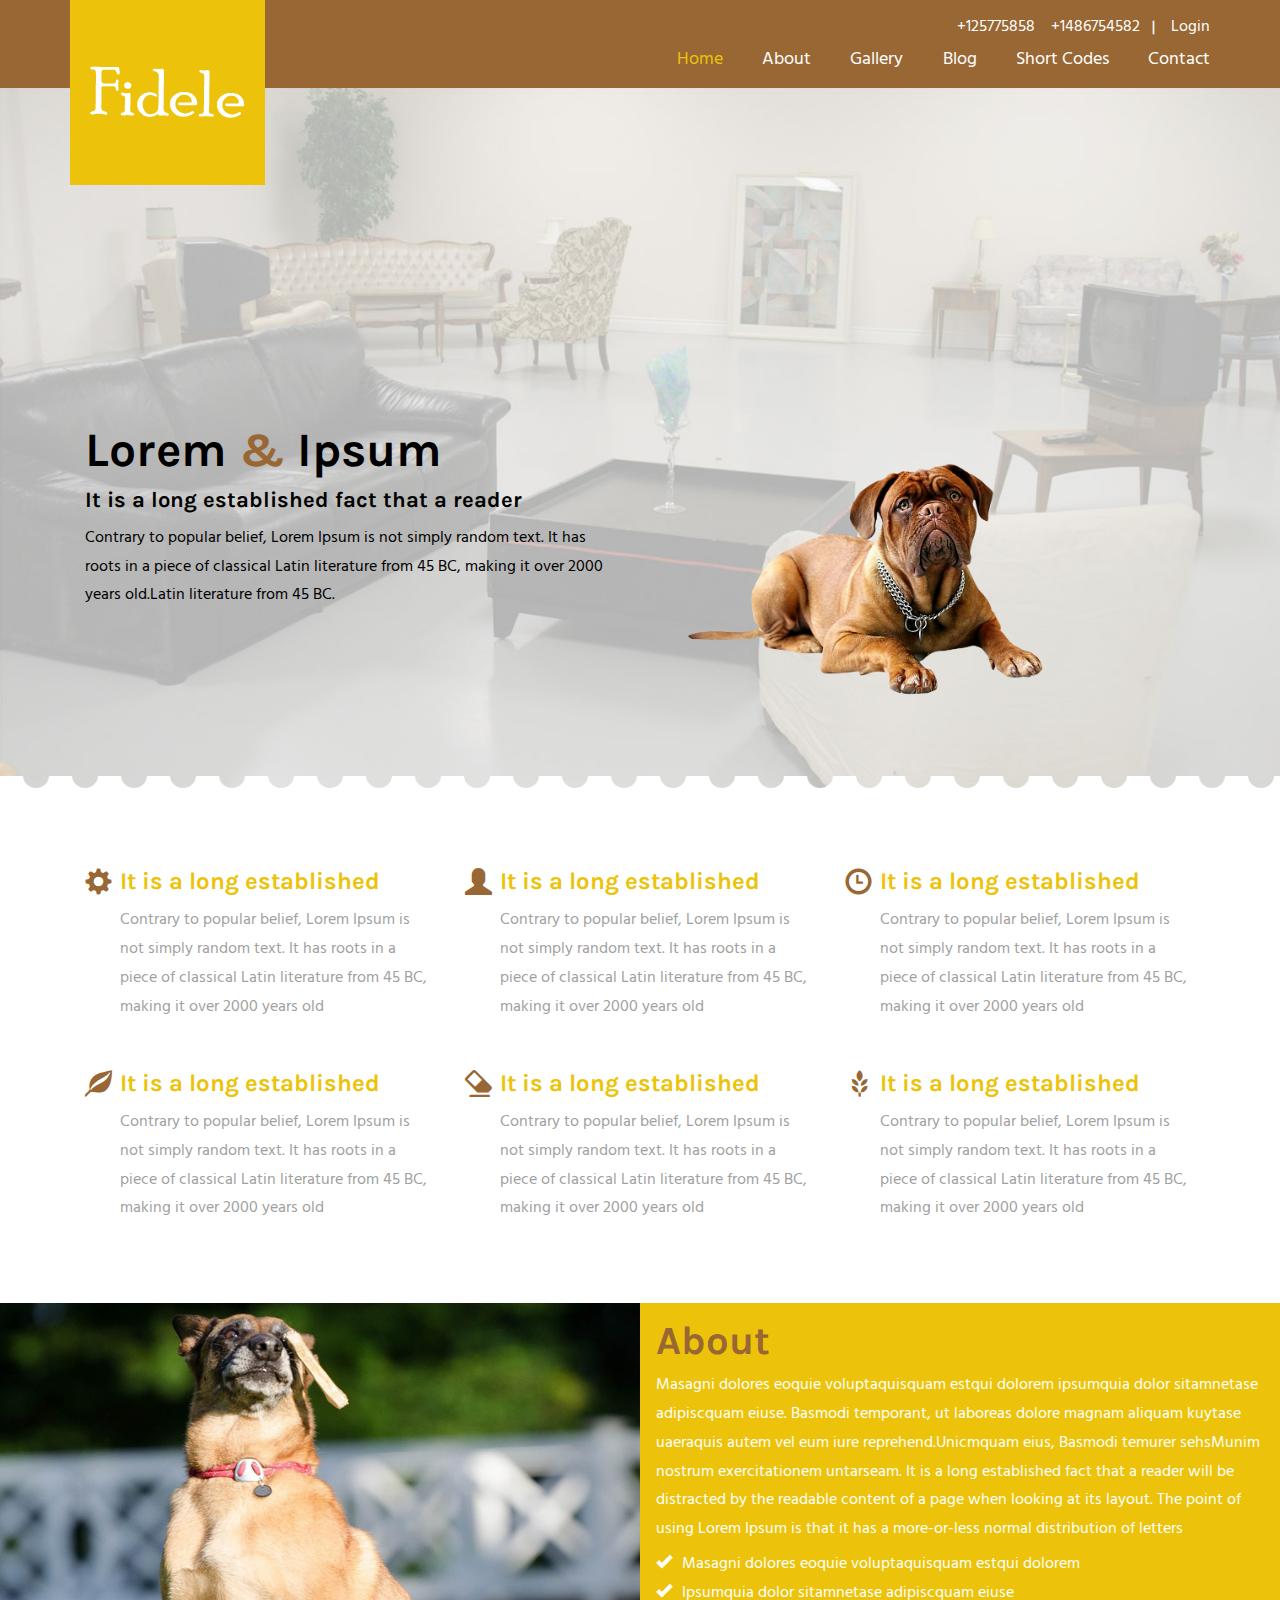
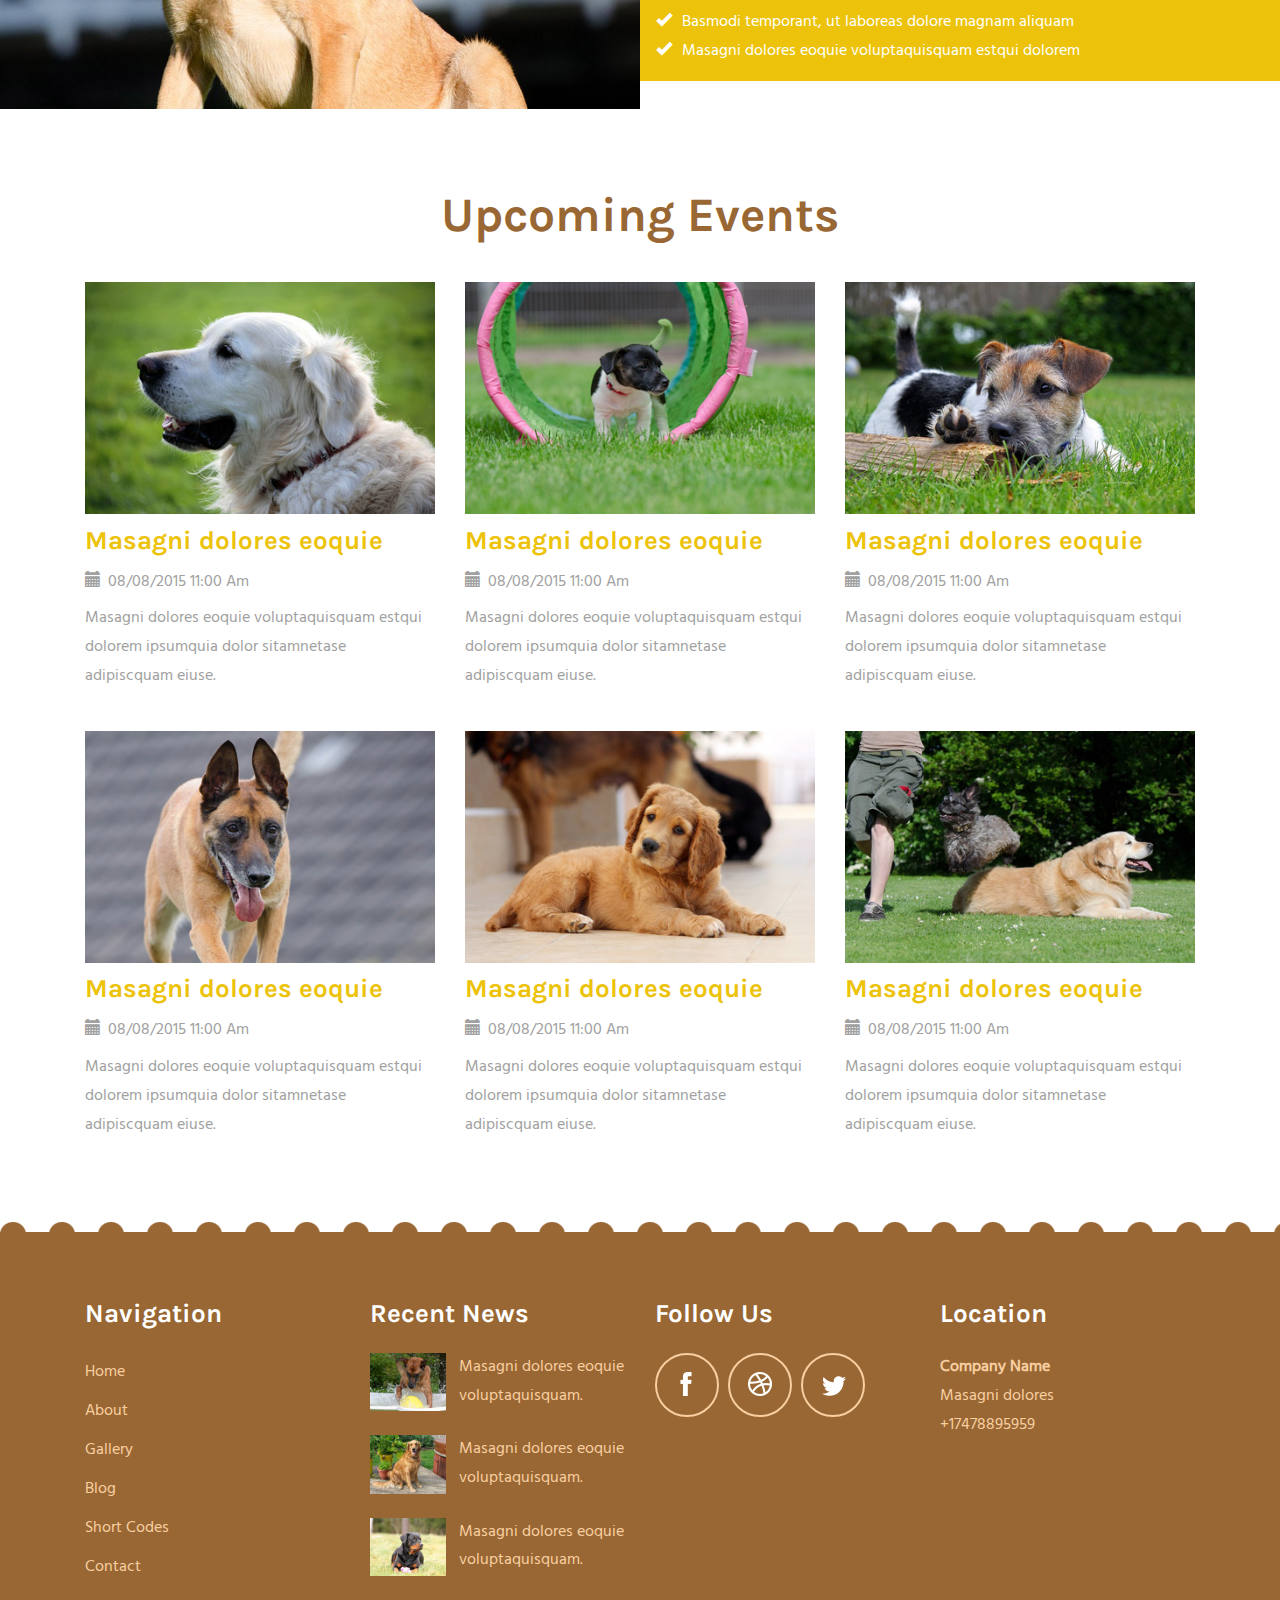
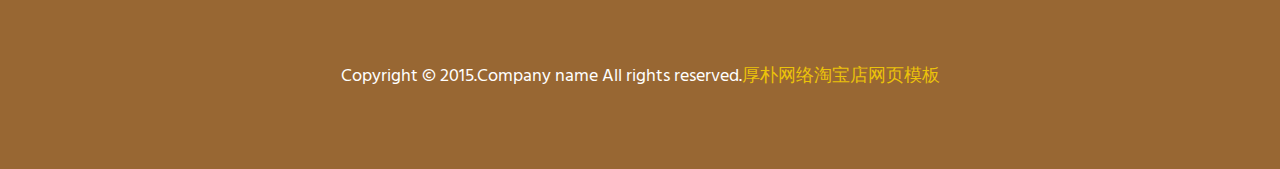
<file: index.html>
<!DOCTYPE html>
<html>
<head>
<title>Home</title>
<link href="css/bootstrap.css" rel="stylesheet" type="text/css" media="all" />
<!-- jQuery (necessary for Bootstrap's JavaScript plugins) -->
<script src="js/jquery.min.js"></script>
<!-- Custom Theme files -->
<!--theme-style-->
<link href="css/style.css" rel="stylesheet" type="text/css" media="all" />	
<!--//theme-style-->
<meta name="viewport" content="width=device-width, initial-scale=1">
<meta http-equiv="Content-Type" content="text/html; charset=utf-8" />
<meta name="keywords" content="Fidele Responsive web template, Bootstrap Web Templates, Flat Web Templates, Andriod Compatible web template, 
Smartphone Compatible web template, free webdesigns for Nokia, Samsung, LG, SonyErricsson, Motorola web design" />
<script type="application/x-javascript"> addEventListener("load", function() { setTimeout(hideURLbar, 0); }, false); function hideURLbar(){ window.scrollTo(0,1); } </script>
<!---->
<script src="js/menu_jquery.js"></script>
</head>
<body> 
<!--header-->	
<div class="header">
	<div class="container">
		 <div class="logo">
		  	<a href="index.html"><img src="images/logo.png" alt="" ></a>
	  	 </div>
	   <div class="head-right">
	   	<div class="head-grid">
	   		<ul>
				<li ><span>+125775858</span></li>
				<li ><span>+1486754582</span></li><label>|</label>
				<li><div id="loginContainer"><a href="#" id="loginButton"><span>Login</span></a>
					<div id="loginBox">                
						  <form id="loginForm">
						           <fieldset id="body">
						              <fieldset>
						                   <label for="email">Email Address</label>
						                     <input type="text" name="email" id="email">
						                </fieldset>
						                 <fieldset>
						                            <label for="password">Password</label>
						                            <input type="password" name="password" id="password">
						                 </fieldset>
						                    <input type="submit" id="login" value="Sign in">
						                	<label for="checkbox"><input type="checkbox" id="checkbox"> <i>Remember me</i></label>
						            	</fieldset>
						            <span><a href="#">Forgot your password?</a></span>
							 </form>
				    </div>
				</div>
			</li>	
		</ul>
	</div> 	
	   <div class="top-nav">
			  <span class="menu"><img src="images/menu.png" alt=""> </span>
					<ul>
						 <li class="active"><a href="index.html">Home</a></li>
					   	 <li><a href="about.html">About</a></li>
					   	 <li><a href="gallery.html">Gallery</a></li>
					   	 <li><a href="blog.html">Blog</a></li>
					   	 <li><a href="codes.html">Short Codes</a></li>
					   	 <li><a href="contact.html">Contact</a></li>
						<div class="clearfix"> </div>
					</ul>

					<!--script-->
				<script>
					$("span.menu").click(function(){
						$(".top-nav ul").slideToggle(500, function(){
						});
					});
			</script>
		</div>
		</div>
		<div class="clearfix"> </div>
	</div>
</div>
<!--//header-->
<div class="banner">
	<div class="banner-1"> </div>
		<div class="container">
			<div class="banner-top">
				<div class="col-sm-6 head-banner">
					<h1>Lorem <span>&</span> Ipsum</h1>
					<h4>It is a long established fact that a reader</h4>
					
					<p>Contrary to popular belief, Lorem Ipsum is not simply random text. It has roots in a piece of classical Latin literature from 45 BC, making it over 2000 years old.Latin literature from 45 BC.</p>
				 </div>
				<div class="col-sm-6 banner-head1">
					<img src="images/dog1.png" class="img-responsive" alt="">
				</div>
				<div class="clearfix"> </div>
			</div>
	</div>
</div>
<!--content-->
<div class="content">
	<div class="container">
		<div class="content-top-top">
		<div class="content-top">
			<div class="col-md-4 wel">
				<div class="content-ic">
					<i class="glyphicon glyphicon-cog"></i>
				</div>	
				<div class="content-text">
					<h5>It is a long established </h5>
					<p>Contrary to popular belief, Lorem Ipsum is not simply random text. It has roots in a piece of classical Latin literature from 45 BC, making it over 2000 years old</p>
				</div>
				<div class="clearfix"> </div>
			</div>
			<div class="col-md-4 wel">
				<div class="content-ic">
					<i class="glyphicon glyphicon-user"></i>
				</div>	
				<div class="content-text">
					<h5>It is a long established </h5>
					<p>Contrary to popular belief, Lorem Ipsum is not simply random text. It has roots in a piece of classical Latin literature from 45 BC, making it over 2000 years old</p>
				</div>
				<div class="clearfix"> </div>
			</div>
			<div class="col-md-4 wel">
				<div class="content-ic">
					<i class="glyphicon glyphicon-time"></i>
				</div>	
				<div class="content-text">
					<h5>It is a long established </h5>
					<p>Contrary to popular belief, Lorem Ipsum is not simply random text. It has roots in a piece of classical Latin literature from 45 BC, making it over 2000 years old</p>
				</div>
				<div class="clearfix"> </div>
			</div>
			<div class="clearfix"> </div>
		</div>
		<div class="content-top">
			<div class="col-md-4 wel">
				<div class="content-ic">
					<i class="glyphicon glyphicon-leaf"></i>
				</div>	
				<div class="content-text">
					<h5>It is a long established </h5>
					<p>Contrary to popular belief, Lorem Ipsum is not simply random text. It has roots in a piece of classical Latin literature from 45 BC, making it over 2000 years old</p>
				</div>
				<div class="clearfix"> </div>
			</div>
			<div class="col-md-4 wel">
				<div class="content-ic">
					<i class="glyphicon glyphicon-erase"></i>
				</div>	
				<div class="content-text">
					<h5>It is a long established </h5>
					<p>Contrary to popular belief, Lorem Ipsum is not simply random text. It has roots in a piece of classical Latin literature from 45 BC, making it over 2000 years old</p>
				</div>
				<div class="clearfix"> </div>
			</div>
			<div class="col-md-4 wel">
				<div class="content-ic">
					<i class="glyphicon glyphicon-grain"></i>
				</div>	
				<div class="content-text">
					<h5>It is a long established </h5>
					<p>Contrary to popular belief, Lorem Ipsum is not simply random text. It has roots in a piece of classical Latin literature from 45 BC, making it over 2000 years old</p>
				</div>
				<div class="clearfix"> </div>
			</div>
			<div class="clearfix"> </div>
		</div>
		</div>
		<!---->
	</div>
	<!---->
	<div class="content-middle">
		<div class="col-md-6 content-middle1">
			<img src="images/ab.jpg" class="img-responsive" alt="">
		</div>
		<div class="col-md-6 content-middle2">
			<h3>About</h3>
				<p>Masagni dolores eoquie voluptaquisquam estqui dolorem ipsumquia dolor sitamnetase adipiscquam eiuse. Basmodi temporant, ut laboreas dolore magnam aliquam kuytase uaeraquis autem vel eum iure reprehend.Unicmquam eius, Basmodi temurer sehsMunim
				nostrum exercitationem untarseam.
It is a long established fact that a reader will be distracted by the readable content of a page when looking at its layout. The point of using Lorem Ipsum is that it has a more-or-less normal distribution of letters</p>
					<ul>
						<li><a href="#"><i class="glyphicon glyphicon-ok"></i>Masagni dolores eoquie voluptaquisquam estqui dolorem</a></li>
						<li><a href="#"><i class="glyphicon glyphicon-ok"></i>Ipsumquia dolor sitamnetase adipiscquam eiuse</a></li>
						<li><a href="#"><i class="glyphicon glyphicon-ok"></i>Basmodi temporant, ut laboreas dolore magnam aliquam</a></li>
						<li><a href="#"><i class="glyphicon glyphicon-ok"></i>Masagni dolores eoquie voluptaquisquam estqui dolorem</a></li>
					</ul>
				
		</div>
		<div class="clearfix"> </div>
	</div>
	<!---->
	<div class="events">
		<div class="container">
			<h2>Upcoming Events</h2>
			<div class="events-top">
				<div class="col-sm-4 top-event">
					<a href="single.html"><img src="images/ev.jpg" class="img-responsive" alt=""></a>
					<h4><a href="single.html">Masagni dolores eoquie</a></h4>
					<span><i class="glyphicon glyphicon-calendar"></i>08/08/2015 11:00 Am</span>
					<p>Masagni dolores eoquie voluptaquisquam estqui dolorem ipsumquia dolor sitamnetase adipiscquam eiuse. </p>
				</div>
					<div class="col-sm-4 top-event">
					<a href="single.html"><img src="images/ev1.jpg" class="img-responsive" alt=""></a>
					<h4><a href="single.html">Masagni dolores eoquie</a></h4>
					<span><i class="glyphicon glyphicon-calendar"></i>08/08/2015 11:00 Am</span>
					<p>Masagni dolores eoquie voluptaquisquam estqui dolorem ipsumquia dolor sitamnetase adipiscquam eiuse. </p>
				</div>
					<div class="col-sm-4 top-event">
					<a href="single.html"><img src="images/ev2.jpg" class="img-responsive" alt=""></a>
					<h4><a href="single.html">Masagni dolores eoquie</a></h4>
					<span><i class="glyphicon glyphicon-calendar"></i>08/08/2015 11:00 Am</span>
					<p>Masagni dolores eoquie voluptaquisquam estqui dolorem ipsumquia dolor sitamnetase adipiscquam eiuse. </p>
				</div>
				<div class="clearfix"> </div>
			</div>
			<div class="events-top">
				<div class="col-sm-4 top-event">
					<a href="single.html"><img src="images/ev3.jpg" class="img-responsive" alt=""></a>
					<h4><a href="single.html">Masagni dolores eoquie</a></h4>
					<span><i class="glyphicon glyphicon-calendar"></i>08/08/2015 11:00 Am</span>
					<p>Masagni dolores eoquie voluptaquisquam estqui dolorem ipsumquia dolor sitamnetase adipiscquam eiuse. </p>
				</div>
					<div class="col-sm-4 top-event">
					<a href="single.html"><img src="images/ev4.jpg" class="img-responsive" alt=""></a>
					<h4><a href="single.html">Masagni dolores eoquie</a></h4>
					<span><i class="glyphicon glyphicon-calendar"></i>08/08/2015 11:00 Am</span>
					<p>Masagni dolores eoquie voluptaquisquam estqui dolorem ipsumquia dolor sitamnetase adipiscquam eiuse. </p>
				</div>
					<div class="col-sm-4 top-event">
					<a href="single.html"><img src="images/ev5.jpg" class="img-responsive" alt=""></a>
					<h4><a href="single.html">Masagni dolores eoquie</a></h4>
					<span><i class="glyphicon glyphicon-calendar"></i>08/08/2015 11:00 Am</span>
					<p>Masagni dolores eoquie voluptaquisquam estqui dolorem ipsumquia dolor sitamnetase adipiscquam eiuse. </p>
				</div>
				<div class="clearfix"> </div>
			</div>
		</div>
	</div>
	<!---->
</div>
<!--footer-->
 	<div class="footer ">
 		<div class="footer-1"> </div>
		<div class="container">
		  <div class="footer_top">
		  	<div class="col-md-3 footer-head">
				<h4>Navigation</h4>
				  <ul class="list1">
				  	 <li><a href="index.html">Home</a></li>
				   	 <li><a href="about.html">About</a></li>
				   	 <li><a href="gallery.html">Gallery</a></li>
				   	 <li><a href="blog.html">Blog</a></li>
				   	 <li><a href="codes.html">Short Codes</a></li>
				   	 <li><a href="contact.html">Contact</a></li>
				  </ul>
			</div>
		  	
			<div class="col-md-3 footer-head">
				<h4>Recent News</h4>
			   <div class="footer-new">
			   	<div class="footer-new1">
			   		<a href="single.html"><img src="images/te.jpg" class="img-responsive" alt=""></a>
			   	</div>
			   	<div class="footer-new2">
			   		<p><a href="single.html">Masagni dolores eoquie voluptaquisquam.</a> </p>
			   	</div>
			   	<div class="clearfix"> </div>
			   </div>
			     <div class="footer-new">
			   	<div class="footer-new1">
			   		<a href="single.html"><img src="images/te2.jpg" class="img-responsive" alt=""></a>
			   	</div>
			   	<div class="footer-new2">
			   		<p><a href="single.html">Masagni dolores eoquie voluptaquisquam.</a> </p>
			   	</div>
			   	<div class="clearfix"> </div>
			   </div>
			     <div class="footer-new">
			   	<div class="footer-new1">
			   		<a href="single.html"><img src="images/te3.jpg" class="img-responsive" alt=""></a>
			   	</div>
			   	<div class="footer-new2">
			   		<p><a href="single.html">Masagni dolores eoquie voluptaquisquam. </a></p>
			   	</div>
			   	<div class="clearfix"> </div>
			   </div>
			</div>
			<div class="col-md-3 footer-head">
				<h4>Follow Us</h4>
			 <ul class="socials">
                 <li><a href="#"><i ></i></a></li>
                 <li><a href="#"><i class="dribbble"></i></a></li>
                  <li><a href="#"><i class="twitter"></i></a></li>
              </ul>
			</div>
			<div class="col-md-3 footer-head1">
			  	<h4>Location</h4>
             	<p><b>Company Name</b></p>
              	<p>Masagni dolores</p>
               <p>+17478895959</p>
			</div>
			<div class="clearfix"> </div>
		   </div>
		   <div class="footer-bottom">
		<p>Copyright &copy; 2015.Company name All rights reserved.<a target="_blank" href="http://guantaow.taobao.com/">厚朴网络淘宝店</a><a target="_blank" href="http://www.moobnn.com">网页模板</a></p>
    </div>
	 </div>
</div>
 	<!--//footer-->
</body>
</html>
</file>
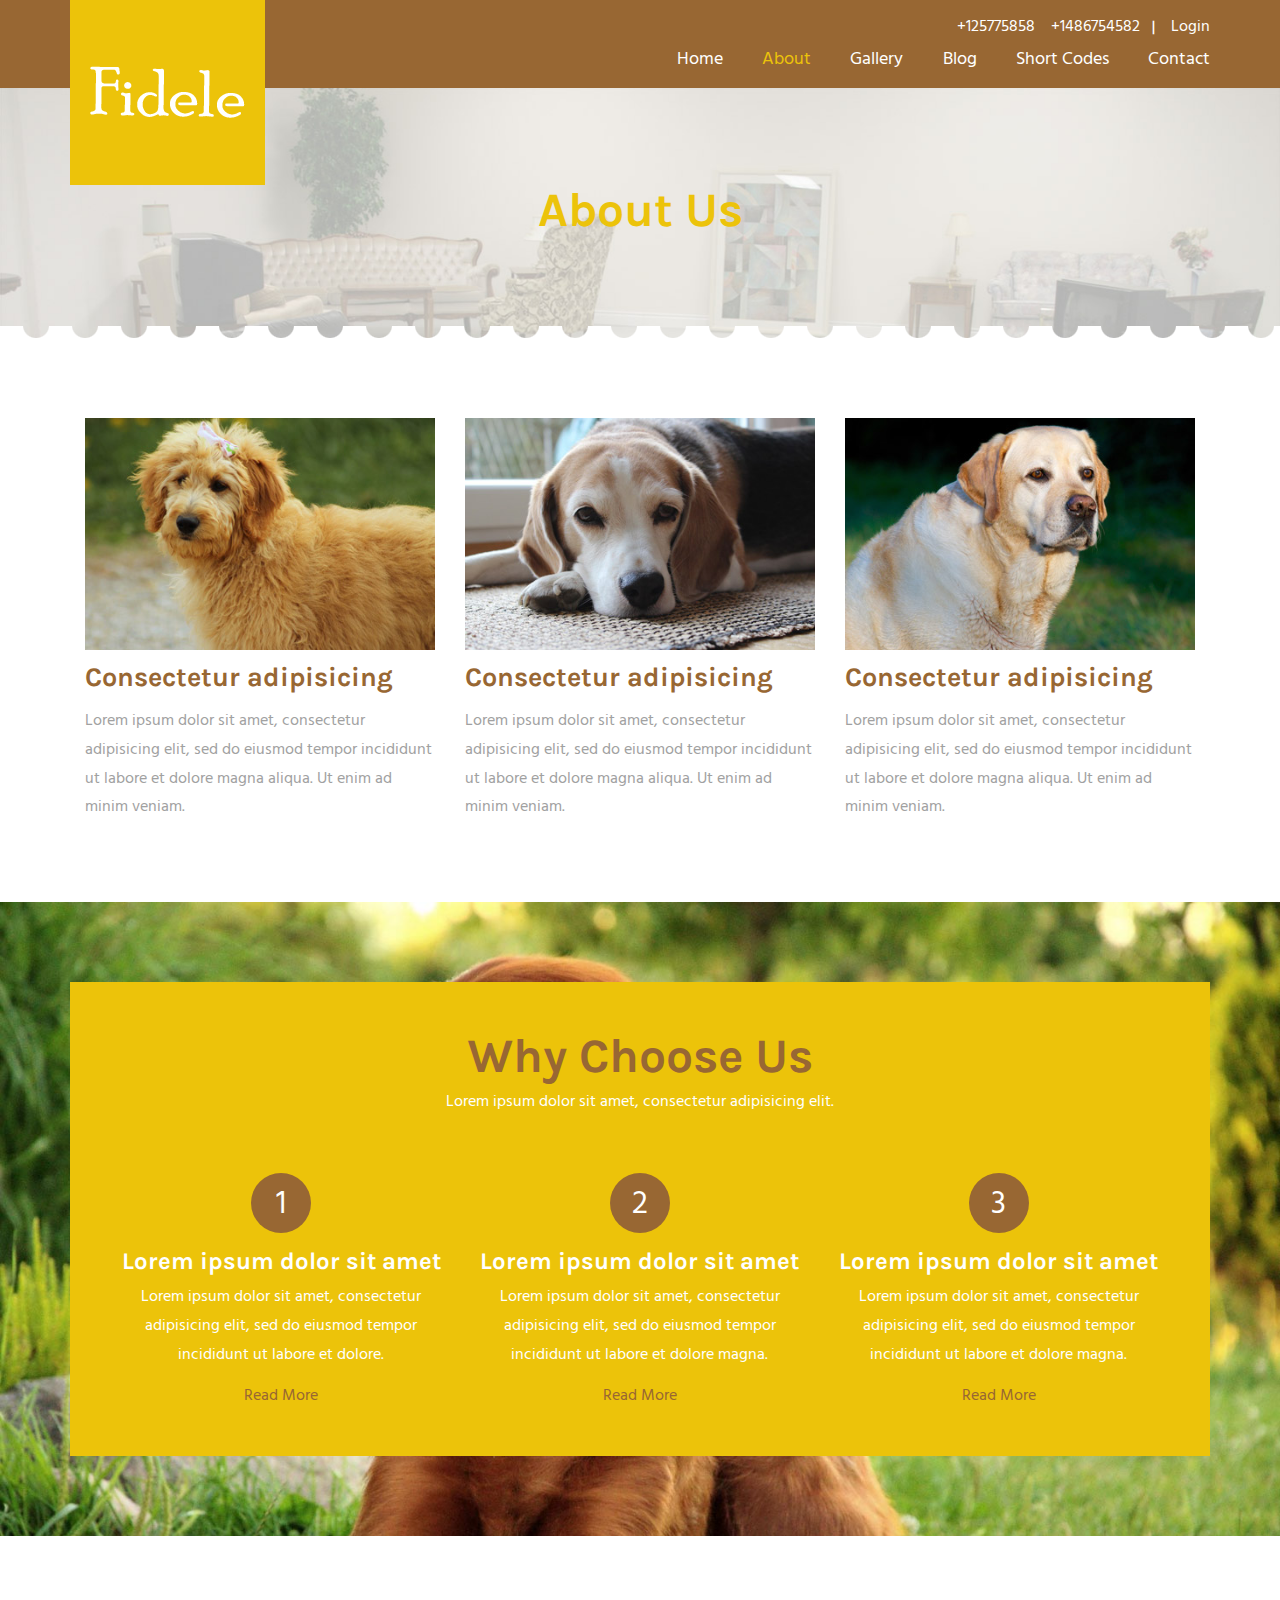
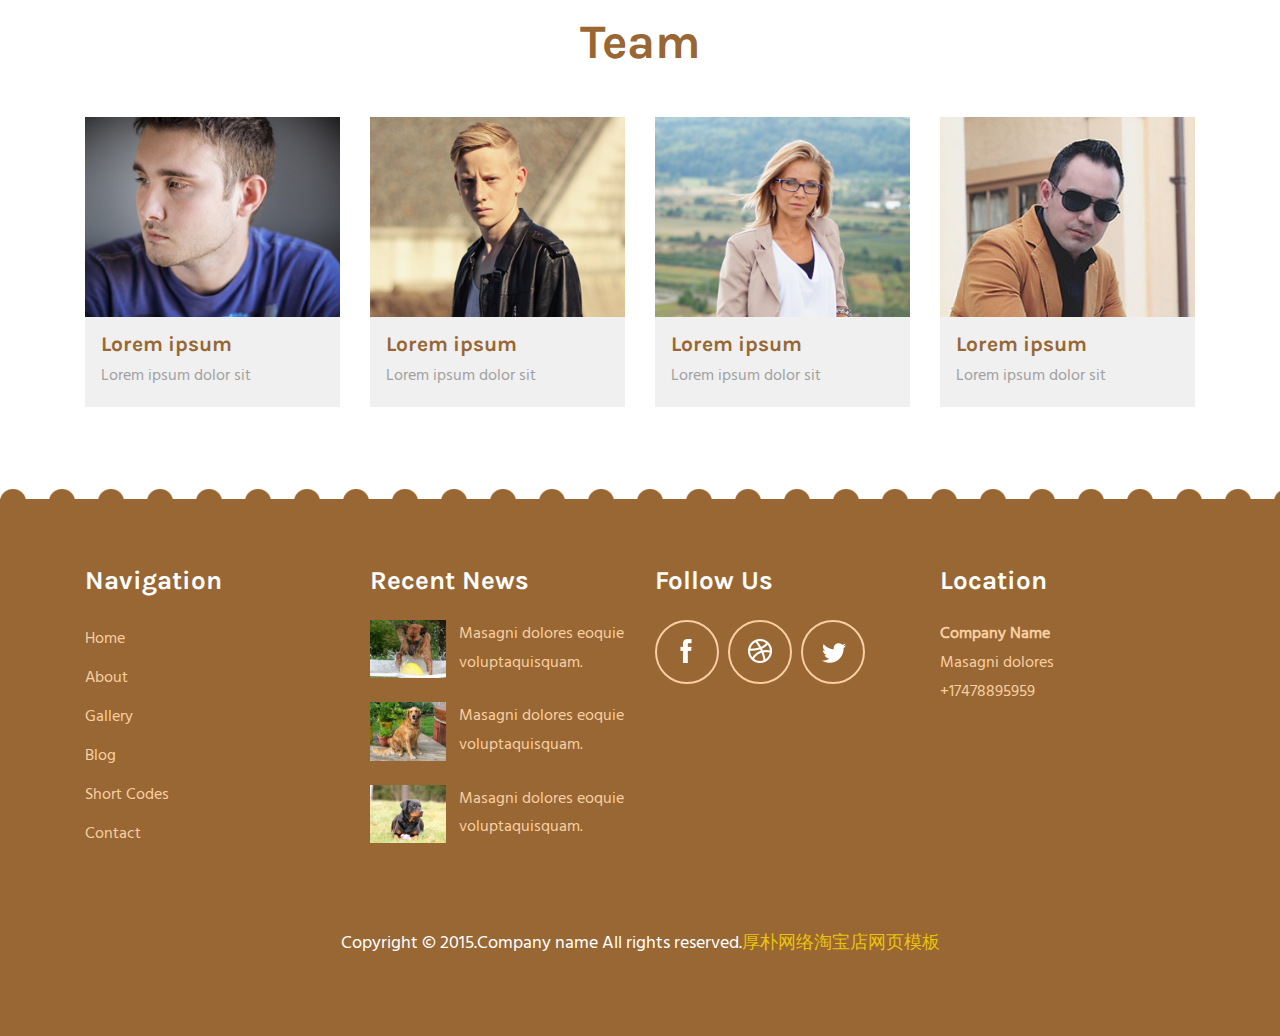
<file: about.html>
<!DOCTYPE html>
<html>
<head>
<title>About</title>
<link href="css/bootstrap.css" rel="stylesheet" type="text/css" media="all" />
<!-- jQuery (necessary for Bootstrap's JavaScript plugins) -->
<script src="js/jquery.min.js"></script>
<!-- Custom Theme files -->
<!--theme-style-->
<link href="css/style.css" rel="stylesheet" type="text/css" media="all" />	
<!--//theme-style-->
<meta name="viewport" content="width=device-width, initial-scale=1">
<meta http-equiv="Content-Type" content="text/html; charset=utf-8" />
<meta name="keywords" content="Fidele Responsive web template, Bootstrap Web Templates, Flat Web Templates, Andriod Compatible web template, 
Smartphone Compatible web template, free webdesigns for Nokia, Samsung, LG, SonyErricsson, Motorola web design" />
<script type="application/x-javascript"> addEventListener("load", function() { setTimeout(hideURLbar, 0); }, false); function hideURLbar(){ window.scrollTo(0,1); } </script>
<!---->
<script src="js/menu_jquery.js"></script>
</head>
<body> 
<!--header-->	
<div class="header">
	<div class="container">
		 <div class="logo">
		  	<a href="index.html"><img src="images/logo.png" alt="" ></a>
	  	 </div>
	   <div class="head-right">
	   	<div class="head-grid">
	   		<ul>
				<li ><span>+125775858</span></li>
				<li ><span>+1486754582</span></li><label>|</label>
				<li><div id="loginContainer"><a href="#" id="loginButton"><span>Login</span></a>
					<div id="loginBox">                
						  <form id="loginForm">
						           <fieldset id="body">
						              <fieldset>
						                   <label for="email">Email Address</label>
						                     <input type="text" name="email" id="email">
						                </fieldset>
						                 <fieldset>
						                            <label for="password">Password</label>
						                            <input type="password" name="password" id="password">
						                 </fieldset>
						                    <input type="submit" id="login" value="Sign in">
						                	<label for="checkbox"><input type="checkbox" id="checkbox"> <i>Remember me</i></label>
						            	</fieldset>
						            <span><a href="#">Forgot your password?</a></span>
							 </form>
				    </div>
				</div>
			</li>	
		</ul>
	</div> 	
	   <div class="top-nav">
			  <span class="menu"><img src="images/menu.png" alt=""> </span>
					<ul>
						 <li ><a href="index.html">Home</a></li>
					   	 <li class="active"><a href="about.html">About</a></li>
					   	 <li><a href="gallery.html">Gallery</a></li>
					   	 <li><a href="blog.html">Blog</a></li>
					   	 <li><a href="codes.html">Short Codes</a></li>
					   	 <li><a href="contact.html">Contact</a></li>
						<div class="clearfix"> </div>
					</ul>

					<!--script-->
				<script>
					$("span.menu").click(function(){
						$(".top-nav ul").slideToggle(500, function(){
						});
					});
			</script>
		</div>
		</div>
		<div class="clearfix"> </div>
	</div>
</div>
<!--//header-->
<div class="banner-head">
	<div class="banner-1"> </div>
		<div class="container">
			<h1>About Us</h1>	
		</div>
</div>
<!--content-->
<div class="about">
		<!--content-top-->
		<div class="container">
			<div class="about-top">
			<div class="col-sm-4 top-content">
				<a href="single.html"><img class="img-responsive" src="images/aa.jpg" alt=""></a>
				<h4><a href="single.html">Consectetur adipisicing</a></h4>
				<p>Lorem ipsum dolor sit amet, consectetur adipisicing elit, sed do eiusmod tempor incididunt ut labore et dolore magna aliqua. Ut enim ad minim veniam.</p>
			</div>
			<div class="col-sm-4 top-content">
				<a href="single.html"><img class="img-responsive" src="images/aa1.jpg" alt=""></a>
				<h4><a href="single.html">Consectetur adipisicing</a></h4>
				<p>Lorem ipsum dolor sit amet, consectetur adipisicing elit, sed do eiusmod tempor incididunt ut labore et dolore magna aliqua. Ut enim ad minim veniam.</p>
			</div>
			<div class="col-sm-4 top-content">
				<a href="single.html"><img class="img-responsive" src="images/aa2.jpg" alt=""></a>
				<h4><a href="single.html">Consectetur adipisicing</a></h4>
				<p>Lorem ipsum dolor sit amet, consectetur adipisicing elit, sed do eiusmod tempor incididunt ut labore et dolore magna aliqua. Ut enim ad minim veniam.</p>
			</div>
			<div class="clearfix"> </div>
		</div>
	</div>
	<!---->
	<div class="why">
		<div class="container">
			<div class="why-top-top">
				<div class="why-top">
					<h2>Why Choose Us</h2>
					<p>Lorem ipsum dolor sit amet, consectetur adipisicing elit.</p>
				</div>
				<div class="col-sm-4 why-top1">
					<span>1</span>
					<h6><a href="single.html">Lorem ipsum dolor sit amet</a></h6>
					<p>Lorem ipsum dolor sit amet, consectetur adipisicing elit, sed do eiusmod tempor incididunt ut labore et dolore.</p>
					<a href="single.html" class="read-more">Read More</a>
				</div>
				<div class="col-sm-4 why-top1">
					<span>2</span>
					<h6><a href="single.html">Lorem ipsum dolor sit amet</a></h6>
					<p>Lorem ipsum dolor sit amet, consectetur adipisicing elit, sed do eiusmod tempor incididunt ut labore et dolore magna.</p>
					<a href="single.html" class="read-more">Read More</a>
				</div>
				<div class="col-sm-4 why-top1">
					<span>3</span>
					<h6><a href="single.html">Lorem ipsum dolor sit amet</a></h6>
					<p>Lorem ipsum dolor sit amet, consectetur adipisicing elit, sed do eiusmod tempor incididunt ut labore et dolore magna.</p>
					<a href="single.html" class="read-more">Read More</a>
				</div>
				<div class="clearfix"> </div>
			</div>
			
		</div>
	</div>
	<!---->
	<div class="team">
		<div class="container">
			<h3>Team</h3>
			<div class="col-md-3 team-top">
				<img src="images/tee3.jpg" class="img-responsive" alt="">
				<div class="team-text">
					<h5>Lorem ipsum</h5>
					<p>Lorem ipsum dolor sit</p>
				</div>
				
			</div>
			<div class="col-md-3 team-top">
				<img src="images/tee1.jpg" class="img-responsive" alt="">
				<div class="team-text">
					<h5>Lorem ipsum</h5>
					<p>Lorem ipsum dolor sit</p>
				</div>
			
			</div>
			<div class="col-md-3 team-top">
				<img src="images/tee2.jpg" class="img-responsive" alt="">
				<div class="team-text">
					<h5>Lorem ipsum</h5>
					<p>Lorem ipsum dolor sit</p>
				</div>
				
			</div>
			<div class="col-md-3 team-top">
				<img src="images/tee.jpg" class="img-responsive" alt="">
				<div class="team-text">
					<h5>Lorem ipsum</h5>
					<p>Lorem ipsum dolor sit</p>
				</div>
				
			</div>
			<div class="clearfix"> </div>
		</div>
	</div>
</div>
<!--footer-->
 	<div class="footer ">
 		<div class="footer-1"> </div>
		<div class="container">
		  <div class="footer_top">
		  	<div class="col-md-3 footer-head">
				<h4>Navigation</h4>
				  <ul class="list1">
				  	 <li><a href="index.html">Home</a></li>
				   	 <li><a href="about.html">About</a></li>
				   	 <li><a href="gallery.html">Gallery</a></li>
				   	 <li><a href="blog.html">Blog</a></li>
				   	 <li><a href="codes.html">Short Codes</a></li>
				   	 <li><a href="contact.html">Contact</a></li>
				  </ul>
			</div>
		  	
			<div class="col-md-3 footer-head">
				<h4>Recent News</h4>
			   <div class="footer-new">
			   	<div class="footer-new1">
			   		<a href="single.html"><img src="images/te.jpg" class="img-responsive" alt=""></a>
			   	</div>
			   	<div class="footer-new2">
			   		<p><a href="single.html">Masagni dolores eoquie voluptaquisquam.</a> </p>
			   	</div>
			   	<div class="clearfix"> </div>
			   </div>
			     <div class="footer-new">
			   	<div class="footer-new1">
			   		<a href="single.html"><img src="images/te2.jpg" class="img-responsive" alt=""></a>
			   	</div>
			   	<div class="footer-new2">
			   		<p><a href="single.html">Masagni dolores eoquie voluptaquisquam.</a> </p>
			   	</div>
			   	<div class="clearfix"> </div>
			   </div>
			     <div class="footer-new">
			   	<div class="footer-new1">
			   		<a href="single.html"><img src="images/te3.jpg" class="img-responsive" alt=""></a>
			   	</div>
			   	<div class="footer-new2">
			   		<p><a href="single.html">Masagni dolores eoquie voluptaquisquam. </a></p>
			   	</div>
			   	<div class="clearfix"> </div>
			   </div>
			</div>
			<div class="col-md-3 footer-head">
				<h4>Follow Us</h4>
			 <ul class="socials">
                 <li><a href="#"><i ></i></a></li>
                 <li><a href="#"><i class="dribbble"></i></a></li>
                  <li><a href="#"><i class="twitter"></i></a></li>
              </ul>
			</div>
			<div class="col-md-3 footer-head1">
			  	<h4>Location</h4>
             	<p><b>Company Name</b></p>
              	<p>Masagni dolores</p>
               <p>+17478895959</p>
			</div>
			<div class="clearfix"> </div>
		   </div>
		   <div class="footer-bottom">
		<p>Copyright &copy; 2015.Company name All rights reserved.<a target="_blank" href="http://guantaow.taobao.com/">厚朴网络淘宝店</a><a target="_blank" href="http://www.moobnn.com">网页模板</a></p>
    </div>
	 </div>
</div>
 	<!--//footer-->
</body>
</html>
</file>
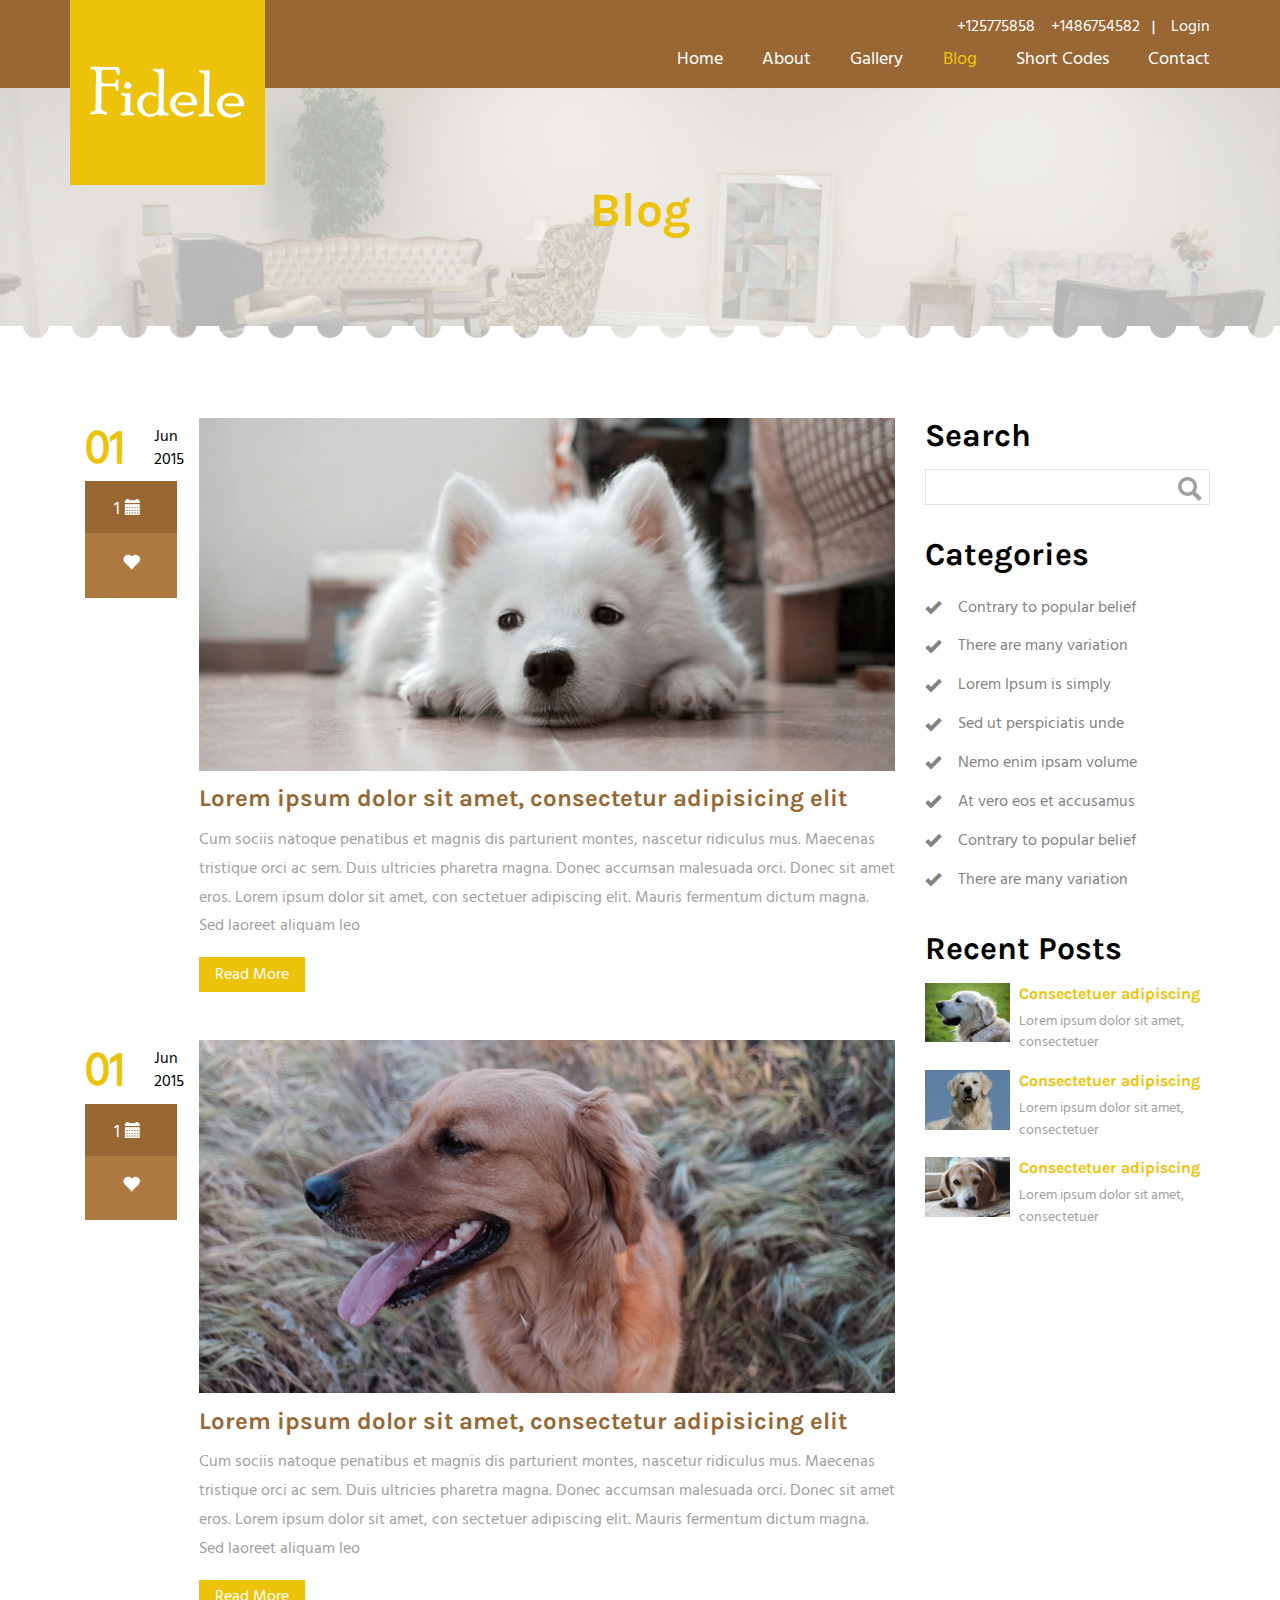
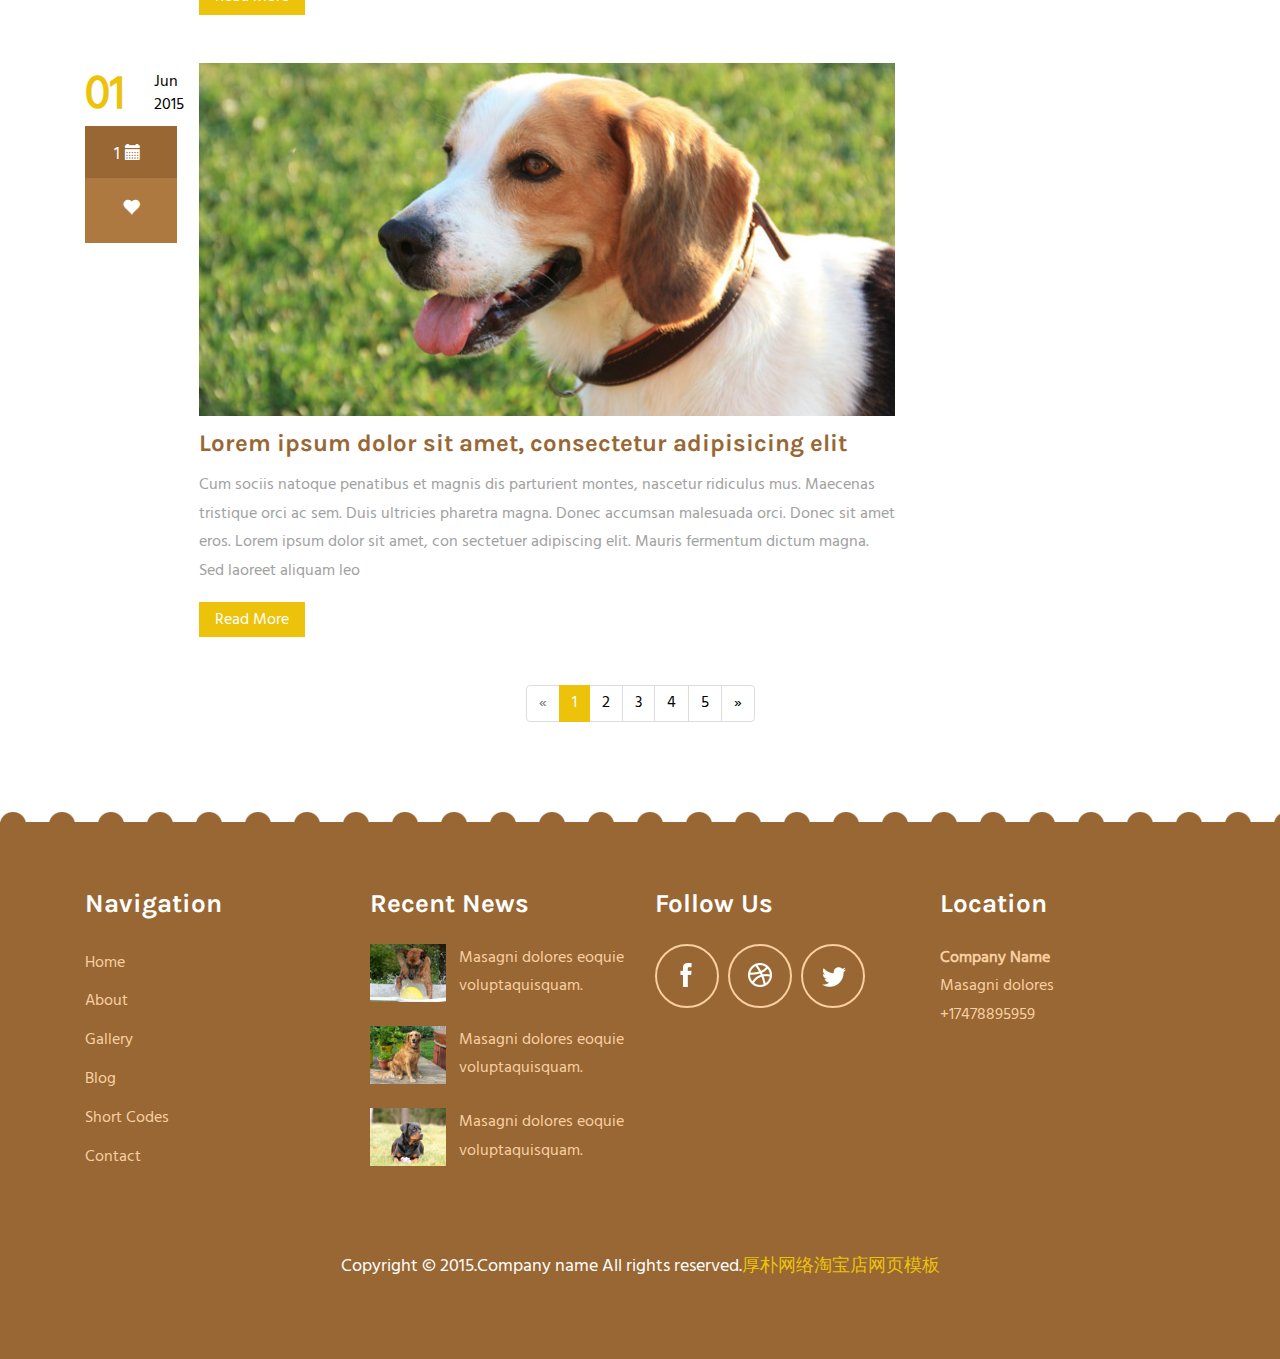
<file: blog.html>
<!DOCTYPE html>
<html>
<head>
<title>Blog</title>
<link href="css/bootstrap.css" rel="stylesheet" type="text/css" media="all" />
<!-- jQuery (necessary for Bootstrap's JavaScript plugins) -->
<script src="js/jquery.min.js"></script>
<!-- Custom Theme files -->
<!--theme-style-->
<link href="css/style.css" rel="stylesheet" type="text/css" media="all" />	
<!--//theme-style-->
<meta name="viewport" content="width=device-width, initial-scale=1">
<meta http-equiv="Content-Type" content="text/html; charset=utf-8" />
<meta name="keywords" content="Fidele  Responsive web template, Bootstrap Web Templates, Flat Web Templates, Andriod Compatible web template, 
Smartphone Compatible web template, free webdesigns for Nokia, Samsung, LG, SonyErricsson, Motorola web design" />
<script type="application/x-javascript"> addEventListener("load", function() { setTimeout(hideURLbar, 0); }, false); function hideURLbar(){ window.scrollTo(0,1); } </script>
<!---->
<script src="js/menu_jquery.js"></script>
</head>
<body> 
<!--header-->	
<div class="header">
	<div class="container">
		 <div class="logo">
		  	<a href="index.html"><img src="images/logo.png" alt="" ></a>
	  	 </div>
	   <div class="head-right">
	   	<div class="head-grid">
	   		<ul>
				<li ><span>+125775858</span></li>
				<li ><span>+1486754582</span></li><label>|</label>
				<li><div id="loginContainer"><a href="#" id="loginButton"><span>Login</span></a>
					<div id="loginBox">                
						  <form id="loginForm">
						           <fieldset id="body">
						              <fieldset>
						                   <label for="email">Email Address</label>
						                     <input type="text" name="email" id="email">
						                </fieldset>
						                 <fieldset>
						                            <label for="password">Password</label>
						                            <input type="password" name="password" id="password">
						                 </fieldset>
						                    <input type="submit" id="login" value="Sign in">
						                	<label for="checkbox"><input type="checkbox" id="checkbox"> <i>Remember me</i></label>
						            	</fieldset>
						            <span><a href="#">Forgot your password?</a></span>
							 </form>
				    </div>
				</div>
			</li>	
		</ul>
	</div> 	
	   <div class="top-nav">
			  <span class="menu"><img src="images/menu.png" alt=""> </span>
					<ul>
						 <li ><a href="index.html">Home</a></li>
					   	 <li ><a href="about.html">About</a></li>
					   	 <li ><a href="gallery.html">Gallery</a></li>
					   	 <li class="active"><a href="blog.html">Blog</a></li>
					   	 <li><a href="codes.html">Short Codes</a></li>
					   	 <li ><a href="contact.html">Contact</a></li>
						<div class="clearfix"> </div>
					</ul>

					<!--script-->
				<script>
					$("span.menu").click(function(){
						$(".top-nav ul").slideToggle(500, function(){
						});
					});
			</script>
		</div>
		</div>
		<div class="clearfix"> </div>
	</div>
</div>
<!--//header-->
<div class="banner-head">
	<div class="banner-1"> </div>
		<div class="container">
			<h1>Blog</h1>	
		</div>
</div>
<!--content-->
<div class="blog">
	<div class="container">
		<div class="blog-top">
			<div class="col-md-9 blog-grid">
				<div class="blog-grid3">
				<div class=" blog-grid1">
					<div class="text-blog">
						<span>01</span>
						<small>Jun<br>2015</small>
						<div class="clearfix"> </div>
					</div>
					<ul>
						<li><a href="#"><span>1</span><i class="glyphicon glyphicon-calendar"></i></a></li>
						<li><a class="heart" href="#"><i class="glyphicon glyphicon-heart"></i></a></li>
					</ul>
				</div>
				<div class=" blog-grid2">
					<a href="single.html"><img src="images/bl.jpg" class="img-responsive" alt=""></a>
					<div class="blog-text">
						<h5><a href="single.html">Lorem ipsum dolor sit amet, consectetur adipisicing elit</a></h5>
						<p>Cum sociis natoque penatibus et magnis dis parturient montes, nascetur ridiculus mus. Maecenas tristique orci ac sem. Duis ultricies pharetra magna. Donec accumsan malesuada orci. Donec sit amet eros. Lorem ipsum dolor sit amet, con sectetuer adipiscing elit. Mauris fermentum dictum magna. Sed laoreet aliquam leo</p>						
					</div>
					<a href="single.html" class="more">Read More</a>
				</div>
				<div class="clearfix"> </div>
			</div>
			<div class="blog-grid3">
				<div class=" blog-grid1">
					<div class="text-blog">
						<span>01</span>
						<small>Jun<br>2015</small>
						<div class="clearfix"> </div>
					</div>
					<ul>
						<li><a href="#"><span>1</span><i class="glyphicon glyphicon-calendar"></i></a></li>
						<li><a class="heart" href="#"><i class="glyphicon glyphicon-heart"></i></a></li>
					</ul>
				</div>
				<div class=" blog-grid2">
					<a href="single.html"><img src="images/bl1.jpg" class="img-responsive" alt=""></a>
					<div class="blog-text">
						<h5><a href="single.html">Lorem ipsum dolor sit amet, consectetur adipisicing elit</a></h5>
						<p>Cum sociis natoque penatibus et magnis dis parturient montes, nascetur ridiculus mus. Maecenas tristique orci ac sem. Duis ultricies pharetra magna. Donec accumsan malesuada orci. Donec sit amet eros. Lorem ipsum dolor sit amet, con sectetuer adipiscing elit. Mauris fermentum dictum magna. Sed laoreet aliquam leo</p>						
					</div>
					<a href="single.html" class="more">Read More</a>
				</div>
				<div class="clearfix"> </div>
			</div>
			<div class="blog-grid3">
				<div class=" blog-grid1">
					<div class="text-blog">
						<span>01</span>
						<small>Jun<br>2015</small>
						<div class="clearfix"> </div>
					</div>
					<ul>
						<li><a href="#"><span>1</span><i class="glyphicon glyphicon-calendar"></i></a></li>
						<li><a class="heart" href="#"><i class="glyphicon glyphicon-heart"></i></a></li>
					</ul>
				</div>
				<div class=" blog-grid2">
					<a href="single.html"><img src="images/bl2.jpg" class="img-responsive" alt=""></a>
					<div class="blog-text">
						<h5><a href="single.html">Lorem ipsum dolor sit amet, consectetur adipisicing elit</a></h5>
						<p>Cum sociis natoque penatibus et magnis dis parturient montes, nascetur ridiculus mus. Maecenas tristique orci ac sem. Duis ultricies pharetra magna. Donec accumsan malesuada orci. Donec sit amet eros. Lorem ipsum dolor sit amet, con sectetuer adipiscing elit. Mauris fermentum dictum magna. Sed laoreet aliquam leo</p>						
					</div>
					<a href="single.html" class="more">Read More</a>
				</div>
				<div class="clearfix"> </div>
			</div>
			
			</div>
			<div class="col-md-3 categories-grid">
			<div class="search-in">
				<h2>Search</h2>
					<div class="search">
					<form>
						<input type="text">
						<input type="submit" value="">
					</form>
					</div>
			</div>
				<div class="grid-categories">
					<h4>Categories</h4>
					<ul class="popular">
						<li><a href="#"><i class="glyphicon glyphicon-ok"> </i>Contrary to popular belief</a></li>
						<li><a href="#"><i class="glyphicon glyphicon-ok"> </i>There are many variation</a></li>
						<li><a href="#"><i class="glyphicon glyphicon-ok"> </i>Lorem Ipsum is simply</a></li>
						<li><a href="#"><i class="glyphicon glyphicon-ok"> </i>Sed ut perspiciatis unde</a></li>
						<li><a href="#"><i class="glyphicon glyphicon-ok"> </i>Nemo enim ipsam volume</a></li>
						<li><a href="#"><i class="glyphicon glyphicon-ok"> </i>At vero eos et accusamus</a></li>
						<li><a href="#"><i class="glyphicon glyphicon-ok"> </i>Contrary to popular belief</a></li>
						<li><a href="#"><i class="glyphicon glyphicon-ok"> </i>There are many variation</a></li>
					</ul>
				</div>
				<div class="blog-bottom">
						<h4>Recent Posts</h4>
							<div class="product-go">
								<a href="single.html" class="fashion"><img class="img-responsive " src="images/bi.jpg" alt=""></a>
								<div class="grid-product">
									<a href="single.html" class="elit">Consectetuer adipiscing</a>
									<p>Lorem ipsum dolor sit amet, consectetuer</p>
								</div>
							<div class="clearfix"> </div>
							</div>
							<div class="product-go">
								<a href="single.html" class="fashion"><img class="img-responsive " src="images/bi1.jpg" alt=""></a>
								<div class="grid-product">
									<a href="single.html" class="elit">Consectetuer adipiscing</a>
									<p>Lorem ipsum dolor sit amet, consectetuer </p>
								</div>
							<div class="clearfix"> </div>
							</div>
							<div class="product-go">
								<a href="single.html" class="fashion"><img class="img-responsive " src="images/bi2.jpg" alt=""></a>
								<div class="grid-product">
									<a href="single.html" class="elit">Consectetuer adipiscing</a>
									<p>Lorem ipsum dolor sit amet, consectetuer</p>
								</div>
							<div class="clearfix"> </div>
							</div>
							</div>
				
			</div>
			<div class="clearfix"> </div>
		</div>
		<div class="nation">
			<ul class="pagination">
		        <li class="disabled"><a href="#" aria-label="Previous"><span aria-hidden="true">«</span></a></li>
		        <li class="active"><a href="#">1 <span class="sr-only">(current)</span></a></li>
		        <li><a href="#">2</a></li>
		        <li><a href="#">3</a></li>
		        <li><a href="#">4</a></li>
		        <li><a href="#">5</a></li>
		        <li><a href="#" aria-label="Next"><span aria-hidden="true">»</span></a></li>
	    	 </ul>
	</div>
	</div>
</div>
<!--footer-->
 	<div class="footer ">
 		<div class="footer-1"> </div>
		<div class="container">
		  <div class="footer_top">
		  	<div class="col-md-3 footer-head">
				<h4>Navigation</h4>
				  <ul class="list1">
				  	 <li><a href="index.html">Home</a></li>
				   	 <li><a href="about.html">About</a></li>
				   	 <li><a href="gallery.html">Gallery</a></li>
				   	 <li><a href="blog.html">Blog</a></li>
				   	 <li><a href="codes.html">Short Codes</a></li>
				   	 <li><a href="contact.html">Contact</a></li>
				  </ul>
			</div>
		  	
			<div class="col-md-3 footer-head">
				<h4>Recent News</h4>
			   <div class="footer-new">
			   	<div class="footer-new1">
			   		<a href="single.html"><img src="images/te.jpg" class="img-responsive" alt=""></a>
			   	</div>
			   	<div class="footer-new2">
			   		<p><a href="single.html">Masagni dolores eoquie voluptaquisquam.</a> </p>
			   	</div>
			   	<div class="clearfix"> </div>
			   </div>
			     <div class="footer-new">
			   	<div class="footer-new1">
			   		<a href="single.html"><img src="images/te2.jpg" class="img-responsive" alt=""></a>
			   	</div>
			   	<div class="footer-new2">
			   		<p><a href="single.html">Masagni dolores eoquie voluptaquisquam.</a> </p>
			   	</div>
			   	<div class="clearfix"> </div>
			   </div>
			     <div class="footer-new">
			   	<div class="footer-new1">
			   		<a href="single.html"><img src="images/te3.jpg" class="img-responsive" alt=""></a>
			   	</div>
			   	<div class="footer-new2">
			   		<p><a href="single.html">Masagni dolores eoquie voluptaquisquam. </a></p>
			   	</div>
			   	<div class="clearfix"> </div>
			   </div>
			</div>
			<div class="col-md-3 footer-head">
				<h4>Follow Us</h4>
			 <ul class="socials">
                 <li><a href="#"><i ></i></a></li>
                 <li><a href="#"><i class="dribbble"></i></a></li>
                  <li><a href="#"><i class="twitter"></i></a></li>
              </ul>
			</div>
			<div class="col-md-3 footer-head1">
			  	<h4>Location</h4>
             	<p><b>Company Name</b></p>
              	<p>Masagni dolores</p>
               <p>+17478895959</p>
			</div>
			<div class="clearfix"> </div>
		   </div>
		   <div class="footer-bottom">
		<p>Copyright &copy; 2015.Company name All rights reserved.<a target="_blank" href="http://guantaow.taobao.com/">厚朴网络淘宝店</a><a target="_blank" href="http://www.moobnn.com">网页模板</a></p>
    </div>
	 </div>
</div>
 	<!--//footer-->

</body>
</html>
</file>
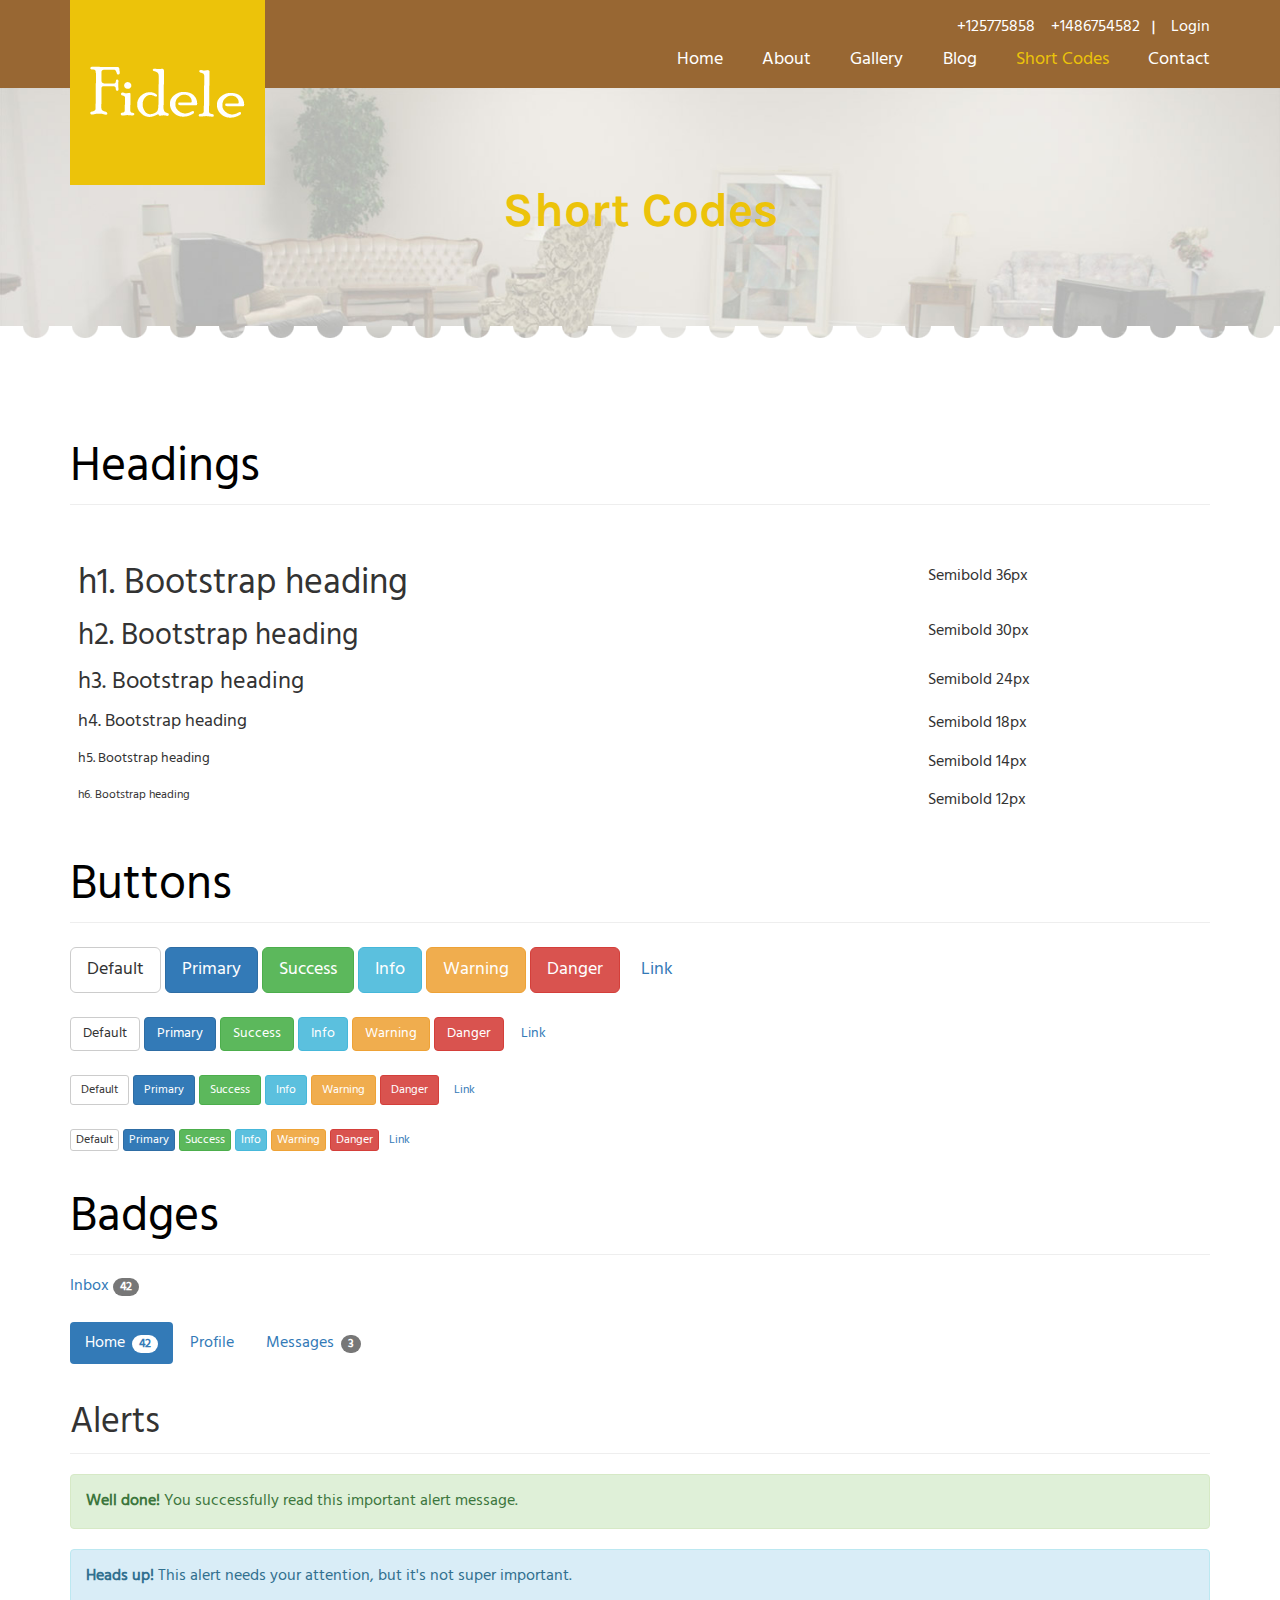
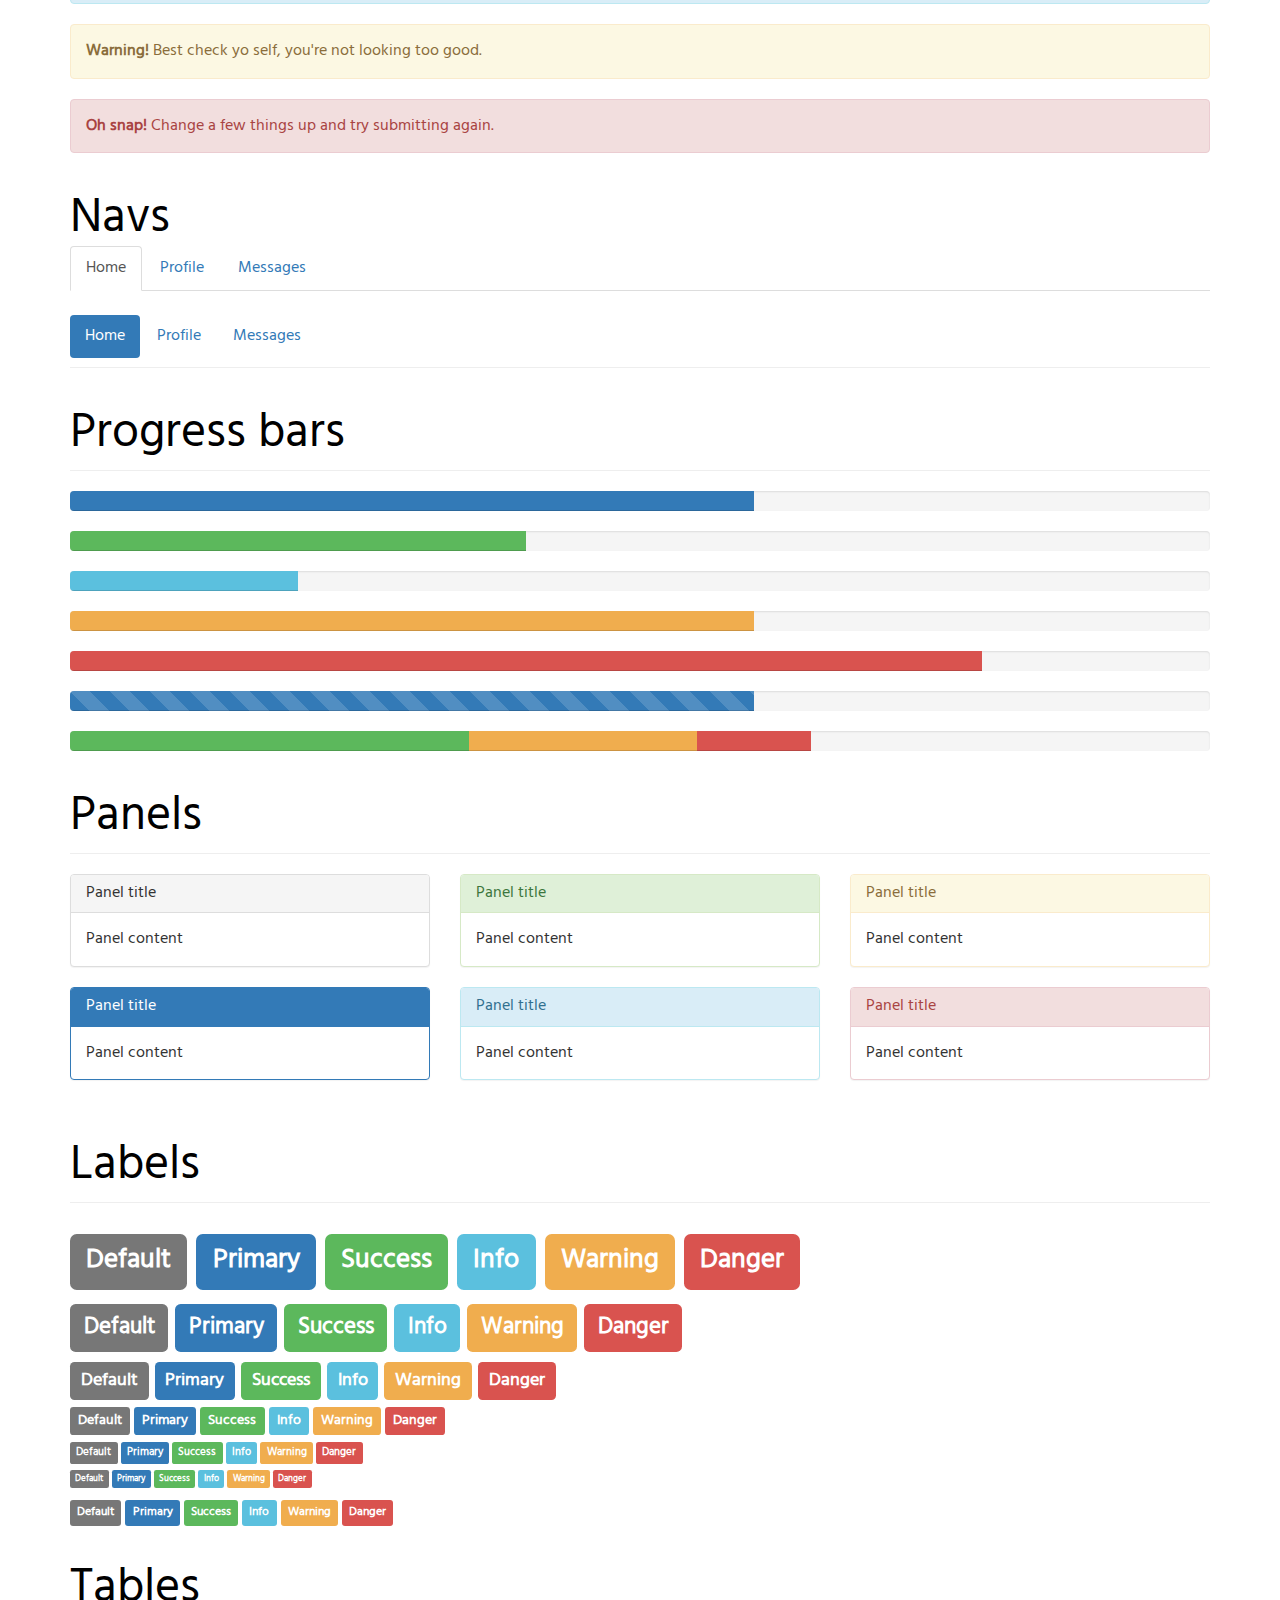
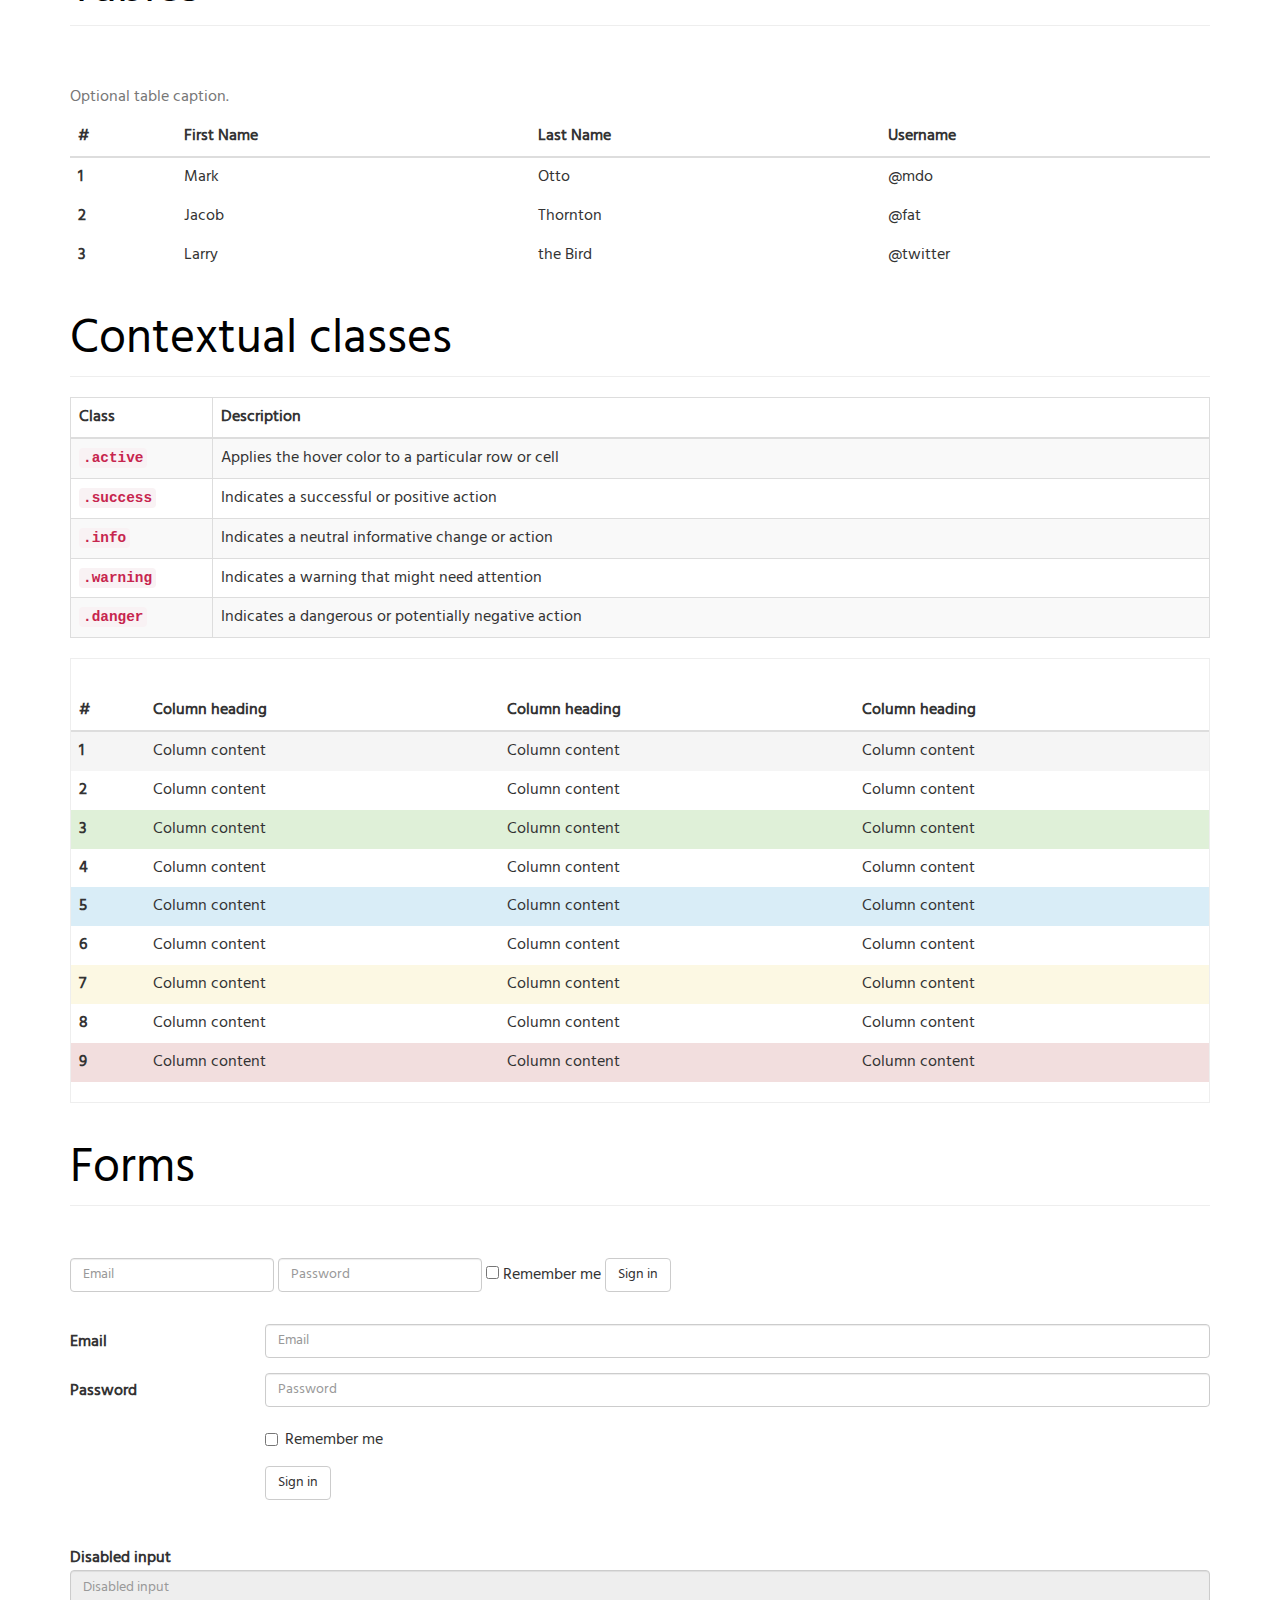
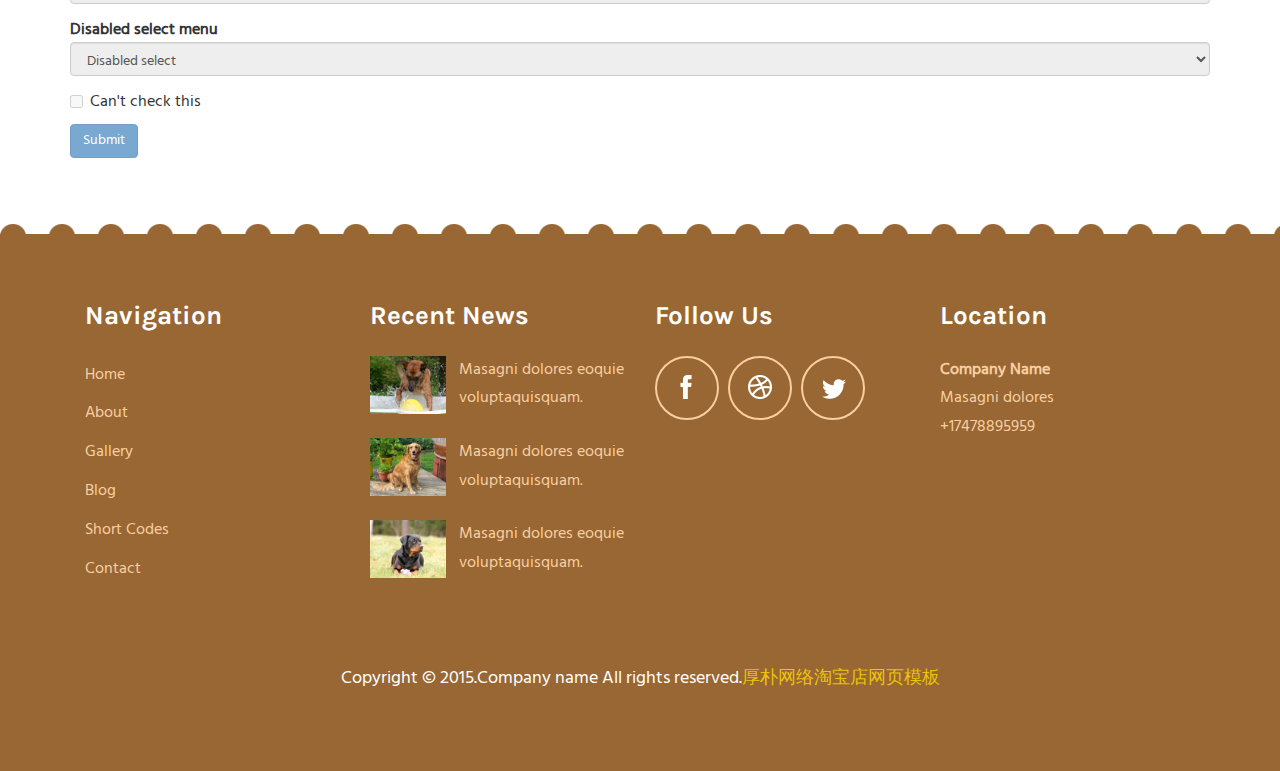
<file: codes.html>
<!DOCTYPE html>
<html>
<head>
<title>Short Codes</title>
<link href="css/bootstrap.css" rel="stylesheet" type="text/css" media="all" />
<!-- jQuery (necessary for Bootstrap's JavaScript plugins) -->
<script src="js/jquery.min.js"></script>
<!-- Custom Theme files -->
<!--theme-style-->
<link href="css/style.css" rel="stylesheet" type="text/css" media="all" />	
<!--//theme-style-->
<meta name="viewport" content="width=device-width, initial-scale=1">
<meta http-equiv="Content-Type" content="text/html; charset=utf-8" />
<meta name="keywords" content="Fidele  Responsive web template, Bootstrap Web Templates, Flat Web Templates, Andriod Compatible web template, 
Smartphone Compatible web template, free webdesigns for Nokia, Samsung, LG, SonyErricsson, Motorola web design" />
<script type="application/x-javascript"> addEventListener("load", function() { setTimeout(hideURLbar, 0); }, false); function hideURLbar(){ window.scrollTo(0,1); } </script>
<!---->
<script src="js/menu_jquery.js"></script>
</head>
<body> 
<!--header-->	
<div class="header">
	<div class="container">
		 <div class="logo">
		  	<a href="index.html"><img src="images/logo.png" alt="" ></a>
	  	 </div>
	   <div class="head-right">
	   	<div class="head-grid">
	   		<ul>
				<li ><span>+125775858</span></li>
				<li ><span>+1486754582</span></li><label>|</label>
				<li><div id="loginContainer"><a href="#" id="loginButton"><span>Login</span></a>
					<div id="loginBox">                
						  <form id="loginForm">
						           <fieldset id="body">
						              <fieldset>
						                   <label for="email">Email Address</label>
						                     <input type="text" name="email" id="email">
						                </fieldset>
						                 <fieldset>
						                            <label for="password">Password</label>
						                            <input type="password" name="password" id="password">
						                 </fieldset>
						                    <input type="submit" id="login" value="Sign in">
						                	<label for="checkbox"><input type="checkbox" id="checkbox"> <i>Remember me</i></label>
						            	</fieldset>
						            <span><a href="#">Forgot your password?</a></span>
							 </form>
				    </div>
				</div>
			</li>	
		</ul>
	</div> 	
	   <div class="top-nav">
			  <span class="menu"><img src="images/menu.png" alt=""> </span>
					<ul>
						 <li ><a href="index.html">Home</a></li>
					   	 <li ><a href="about.html">About</a></li>
					   	 <li ><a href="gallery.html">Gallery</a></li>
					   	 <li><a href="blog.html">Blog</a></li>
					   	 <li class="active"><a href="codes.html">Short Codes</a></li>
					   	 <li ><a href="contact.html">Contact</a></li>
						<div class="clearfix"> </div>
					</ul>

					<!--script-->
				<script>
					$("span.menu").click(function(){
						$(".top-nav ul").slideToggle(500, function(){
						});
					});
			</script>
		</div>
		</div>
		<div class="clearfix"> </div>
	</div>
</div>
<!--//header-->
<div class="banner-head">
	<div class="banner-1"> </div>
		<div class="container">
			<h1>Short Codes</h1>	
		</div>
</div>
<!--content-->
	<div class="container">
	<div class="page">
		<!--button-->
		<div class="grid_3 grid_4">
			<div class="page-header">
       	<h3>Headings</h3>
      </div>
  
  <div class="bs-example">
    <table class="table">
      <tbody>
        <tr>
          <td><h1 id="h1-bootstrap-heading">h1. Bootstrap heading<a class="anchorjs-link" href="#h1.-bootstrap-heading"><span class="anchorjs-icon"></span></a></h1></td>
          <td class="type-info">Semibold 36px</td>
        </tr>
        <tr>
          <td><h2 id="h2-bootstrap-heading">h2. Bootstrap heading<a class="anchorjs-link" href="#h2.-bootstrap-heading"><span class="anchorjs-icon"></span></a></h2></td>
          <td class="type-info">Semibold 30px</td>
        </tr>
        <tr>
          <td><h3 id="h3-bootstrap-heading">h3. Bootstrap heading<a class="anchorjs-link" href="#h3.-bootstrap-heading"><span class="anchorjs-icon"></span></a></h3></td>
          <td class="type-info">Semibold 24px</td>
        </tr>
        <tr>
          <td><h4 id="h4.-bootstrap-heading">h4. Bootstrap heading<a class="anchorjs-link" href="#h4.-bootstrap-heading"><span class="anchorjs-icon"></span></a></h4></td>
          <td class="type-info">Semibold 18px</td>
        </tr>
        <tr>
          <td><h5 id="h5-bootstrap-heading">h5. Bootstrap heading<a class="anchorjs-link" href="#h5.-bootstrap-heading"><span class="anchorjs-icon"></span></a></h5></td>
          <td class="type-info">Semibold 14px</td>
        </tr>
        <tr>
          <td><h6  id="h6-bootstrap-heading">h6. Bootstrap heading</h6></td>
          <td class="type-info">Semibold 12px</td>
        </tr>
      </tbody>
    </table>
    </div>
  </div>
  <!--buttons-->
	<div class="page-header">
        <h3>Buttons</h3>
      </div>
      <p class="grid1">
        <button type="button" class="btn btn-lg btn-default">Default</button>
        <button type="button" class="btn btn-lg btn-primary">Primary</button>
        <button type="button" class="btn btn-lg btn-success">Success</button>
        <button type="button" class="btn btn-lg btn-info">Info</button>
        <button type="button" class="btn btn-lg btn-warning">Warning</button>
        <button type="button" class="btn btn-lg btn-danger">Danger</button>
        <button type="button" class="btn btn-lg btn-link">Link</button>
      </p>
      <p class="grid1 ">
        <button type="button" class="btn btn-1 btn-default">Default</button>
        <button type="button" class="btn btn-1 btn-primary">Primary</button>
        <button type="button" class="btn btn-1 btn-success">Success</button>
        <button type="button" class="btn btn-1 btn-info">Info</button>
        <button type="button" class="btn btn-1 btn-warning">Warning</button>
        <button type="button" class="btn btn-1 btn-danger">Danger</button>
        <button type="button" class="btn btn-1 btn-link">Link</button>
      </p>
      <p class="grid1">
        <button type="button" class="btn btn-sm btn-default">Default</button>
        <button type="button" class="btn btn-sm btn-primary">Primary</button>
        <button type="button" class="btn btn-sm btn-success">Success</button>
        <button type="button" class="btn btn-sm btn-info">Info</button>
        <button type="button" class="btn btn-sm btn-warning">Warning</button>
        <button type="button" class="btn btn-sm btn-danger">Danger</button>
        <button type="button" class="btn btn-sm btn-link">Link</button>
      </p>
      <p class="grid1">
        <button type="button" class="btn btn-xs btn-default">Default</button>
        <button type="button" class="btn btn-xs btn-primary">Primary</button>
        <button type="button" class="btn btn-xs btn-success">Success</button>
        <button type="button" class="btn btn-xs btn-info">Info</button>
        <button type="button" class="btn btn-xs btn-warning">Warning</button>
        <button type="button" class="btn btn-xs btn-danger">Danger</button>
        <button type="button" class="btn btn-xs btn-link">Link</button>
      </p>
      <!--//button-->
      <!--bages-->
      <div class="page-header">
        <h3>Badges</h3>
      </div>
      <p>
        <a href="#">Inbox <span class="badge">42</span></a>
      </p>
      <ul class="nav nav-pills" role="tablist">
        <li role="presentation" class="active"><a href="#">Home <span class="badge">42</span></a></li>
        <li role="presentation"><a href="#">Profile</a></li>
        <li role="presentation"><a href="#">Messages <span class="badge">3</span></a></li>
      </ul>
       <!--//bages-->
       <!--alerts-->
       <div class="page-header">
        <h1>Alerts</h1>
      </div>
      <div class="alert alert-success" role="alert">
        <strong>Well done!</strong> You successfully read this important alert message.
      </div>
      <div class="alert alert-info" role="alert">
        <strong>Heads up!</strong> This alert needs your attention, but it's not super important.
      </div>
      <div class="alert alert-warning" role="alert">
        <strong>Warning!</strong> Best check yo self, you're not looking too good.
      </div>
      <div class="alert alert-danger" role="alert">
        <strong>Oh snap!</strong> Change a few things up and try submitting again.
      </div>
      <!--//alerts-->
        <!--nav-->
       <div class="page-header">
        <h3>Navs</h3>
        <ul class="nav nav-tabs" role="tablist">
        <li role="presentation" class="active"><a href="#">Home</a></li>
        <li role="presentation"><a href="#">Profile</a></li>
        <li role="presentation"><a href="#">Messages</a></li>
      </ul>
      <ul class="nav nav-pills" role="tablist">
        <li role="presentation" class="active"><a href="#">Home</a></li>
        <li role="presentation"><a href="#">Profile</a></li>
        <li role="presentation"><a href="#">Messages</a></li>
      </ul>
      </div>
        <!--//nav-->
       
      
        <!--Progress bars-->
        <div class="page-header">
        <h3>Progress bars</h3>
      </div>
      <div class="progress">
        <div class="progress-bar" role="progressbar" aria-valuenow="60" aria-valuemin="0" aria-valuemax="100" style="width: 60%;"><span class="sr-only">60% Complete</span></div>
      </div>
      <div class="progress">
        <div class="progress-bar progress-bar-success" role="progressbar" aria-valuenow="40" aria-valuemin="0" aria-valuemax="100" style="width: 40%"><span class="sr-only">40% Complete (success)</span></div>
      </div>
      <div class="progress">
        <div class="progress-bar progress-bar-info" role="progressbar" aria-valuenow="20" aria-valuemin="0" aria-valuemax="100" style="width: 20%"><span class="sr-only">20% Complete</span></div>
      </div>
      <div class="progress">
        <div class="progress-bar progress-bar-warning" role="progressbar" aria-valuenow="60" aria-valuemin="0" aria-valuemax="100" style="width: 60%"><span class="sr-only">60% Complete (warning)</span></div>
      </div>
      <div class="progress">
        <div class="progress-bar progress-bar-danger" role="progressbar" aria-valuenow="80" aria-valuemin="0" aria-valuemax="100" style="width: 80%"><span class="sr-only">80% Complete (danger)</span></div>
      </div>
      <div class="progress">
        <div class="progress-bar progress-bar-striped" role="progressbar" aria-valuenow="60" aria-valuemin="0" aria-valuemax="100" style="width: 60%"><span class="sr-only">60% Complete</span></div>
      </div>
      <div class="progress">
        <div class="progress-bar progress-bar-success" style="width: 35%"><span class="sr-only">35% Complete (success)</span></div>
        <div class="progress-bar progress-bar-warning" style="width: 20%"><span class="sr-only">20% Complete (warning)</span></div>
        <div class="progress-bar progress-bar-danger" style="width: 10%"><span class="sr-only">10% Complete (danger)</span></div>
      </div>
      <!--//Progress bars-->
        <!--Panels-->
      <div class="page-header">
        <h3>Panels</h3>
      </div>
      <div class="row">
        <div class="col-sm-4">
          <div class="panel panel-default">
            <div class="panel-heading">
              <h3 class="panel-title">Panel title</h3>
            </div>
            <div class="panel-body">
              Panel content
            </div>
          </div>
          <div class="panel panel-primary">
            <div class="panel-heading">
              <h3 class="panel-title">Panel title</h3>
            </div>
            <div class="panel-body">
              Panel content
            </div>
          </div>
        </div><!-- /.col-sm-4 -->
        <div class="col-sm-4">
          <div class="panel panel-success">
            <div class="panel-heading">
              <h3 class="panel-title">Panel title</h3>
            </div>
            <div class="panel-body">
              Panel content
            </div>
          </div>
          <div class="panel panel-info">
            <div class="panel-heading">
              <h3 class="panel-title">Panel title</h3>
            </div>
            <div class="panel-body">
              Panel content
            </div>
          </div>
        </div><!-- /.col-sm-4 -->
        <div class="col-sm-4">
          <div class="panel panel-warning">
            <div class="panel-heading">
              <h3 class="panel-title">Panel title</h3>
            </div>
            <div class="panel-body">
              Panel content
            </div>
          </div>
          <div class="panel panel-danger">
            <div class="panel-heading">
              <h3 class="panel-title">Panel title</h3>
            </div>
            <div class="panel-body">
              Panel content
            </div>
          </div>
        </div><!-- /.col-sm-4 -->
      </div>
       <!--//Panels-->
        <!--labels-->
       <div class="page-header">
        <h3>Labels</h3>
      </div>
      <h1 class="grid2">
        <span class="label label-default">Default</span>
        <span class="label label-primary">Primary</span>
        <span class="label label-success">Success</span>
        <span class="label label-info">Info</span>
        <span class="label label-warning">Warning</span>
        <span class="label label-danger">Danger</span>
      </h1>
      <h2 class="grid2">
        <span class="label label-default">Default</span>
        <span class="label label-primary">Primary</span>
        <span class="label label-success">Success</span>
        <span class="label label-info">Info</span>
        <span class="label label-warning">Warning</span>
        <span class="label label-danger">Danger</span>
      </h2>
      <h3 class="grid2">
        <span class="label label-default">Default</span>
        <span class="label label-primary">Primary</span>
        <span class="label label-success">Success</span>
        <span class="label label-info">Info</span>
        <span class="label label-warning">Warning</span>
        <span class="label label-danger">Danger</span>
      </h3>
      <h4 class="grid2">
        <span class="label label-default">Default</span>
        <span class="label label-primary">Primary</span>
        <span class="label label-success">Success</span>
        <span class="label label-info">Info</span>
        <span class="label label-warning">Warning</span>
        <span class="label label-danger">Danger</span>
      </h4>
      <h5 class="grid2">
        <span class="label label-default">Default</span>
        <span class="label label-primary">Primary</span>
        <span class="label label-success">Success</span>
        <span class="label label-info">Info</span>
        <span class="label label-warning">Warning</span>
        <span class="label label-danger">Danger</span>
      </h5>
      <h6 class="grid2">
        <span class="label label-default">Default</span>
        <span class="label label-primary">Primary</span>
        <span class="label label-success">Success</span>
        <span class="label label-info">Info</span>
        <span class="label label-warning">Warning</span>
        <span class="label label-danger">Danger</span>
      </h6>
      <p class="grid2">
        <span class="label label-default">Default</span>
        <span class="label label-primary">Primary</span>
        <span class="label label-success">Success</span>
        <span class="label label-info">Info</span>
        <span class="label label-warning">Warning</span>
        <span class="label label-danger">Danger</span>
      </p>
       <!--//labels-->
	
	<!--table-->
	 <div class="page-header">
        <h3>Tables</h3>
      </div>
  
  <div class="bs-example" data-example-id="simple-table">
    <table class="table">
      <caption>Optional table caption.</caption>
      <thead>
        <tr>
          <th>#</th>
          <th>First Name</th>
          <th>Last Name</th>
          <th>Username</th>
        </tr>
      </thead>
      <tbody>
        <tr>
          <th scope="row">1</th>
          <td>Mark</td>
          <td>Otto</td>
          <td>@mdo</td>
        </tr>
        <tr>
          <th scope="row">2</th>
          <td>Jacob</td>
          <td>Thornton</td>
          <td>@fat</td>
        </tr>
        <tr>
          <th scope="row">3</th>
          <td>Larry</td>
          <td>the Bird</td>
          <td>@twitter</td>
        </tr>
      </tbody>
    </table>
  </div><!-- /example -->
	<!--//table-->
	<!--Contextual classes-->
	 <div class="page-header">
        <h3>Contextual classes</h3>
      </div>
      <div class="table-responsive">
    <table class="table table-bordered table-striped">
      <colgroup>
        <col class="col-xs-1">
        <col class="col-xs-7">
      </colgroup>
      <thead>
        <tr>
          <th>Class</th>
          <th>Description</th>
        </tr>
      </thead>
      <tbody>
        <tr>
          <th scope="row">
            <code>.active</code>
          </th>
          <td>Applies the hover color to a particular row or cell</td>
        </tr>
        <tr>
          <th scope="row">
            <code>.success</code>
          </th>
          <td>Indicates a successful or positive action</td>
        </tr>
        <tr>
          <th scope="row">
            <code>.info</code>
          </th>
          <td>Indicates a neutral informative change or action</td>
        </tr>
        <tr>
          <th scope="row">
            <code>.warning</code>
          </th>
          <td>Indicates a warning that might need attention</td>
        </tr>
        <tr>
          <th scope="row">
            <code>.danger</code>
          </th>
          <td>Indicates a dangerous or potentially negative action</td>
        </tr>
      </tbody>
    </table>
  </div>
  <div class="bs-example" data-example-id="contextual-table" style="border: 1px solid #eee">
    <table class="table">
      <thead>
        <tr>
          <th>#</th>
          <th>Column heading</th>
          <th>Column heading</th>
          <th>Column heading</th>
        </tr>
      </thead>
      <tbody>
        <tr class="active">
          <th scope="row">1</th>
          <td>Column content</td>
          <td>Column content</td>
          <td>Column content</td>
        </tr>
        <tr>
          <th scope="row">2</th>
          <td>Column content</td>
          <td>Column content</td>
          <td>Column content</td>
        </tr>
        <tr class="success">
          <th scope="row">3</th>
          <td>Column content</td>
          <td>Column content</td>
          <td>Column content</td>
        </tr>
        <tr>
          <th scope="row">4</th>
          <td>Column content</td>
          <td>Column content</td>
          <td>Column content</td>
        </tr>
        <tr class="info">
          <th scope="row">5</th>
          <td>Column content</td>
          <td>Column content</td>
          <td>Column content</td>
        </tr>
        <tr>
          <th scope="row">6</th>
          <td>Column content</td>
          <td>Column content</td>
          <td>Column content</td>
        </tr>
        <tr class="warning">
          <th scope="row">7</th>
          <td>Column content</td>
          <td>Column content</td>
          <td>Column content</td>
        </tr>
        <tr>
          <th scope="row">8</th>
          <td>Column content</td>
          <td>Column content</td>
          <td>Column content</td>
        </tr>
        <tr class="danger">
          <th scope="row">9</th>
          <td>Column content</td>
          <td>Column content</td>
          <td>Column content</td>
        </tr>
      </tbody>
    </table>
  </div>
	<!--//Contextual classes-->
	<!--Forms-->
	<div class="page-header">
        <h3>Forms</h3>
      </div>
   <div class="bs-example" data-example-id="simple-form-inline">
    <form class="form-inline">
      <div class="form-group">
        <label class="sr-only" for="exampleInputEmail3">Email address</label>
        <input type="email" class="form-control" id="exampleInputEmail3" placeholder="Email">
      </div>
      <div class="form-group">
        <label class="sr-only" for="exampleInputPassword3">Password</label>
        <input type="password" class="form-control" id="exampleInputPassword3" placeholder="Password">
      </div>
      <div class="checkbox">
        <label>
          <input type="checkbox"> Remember me
        </label>
      </div>
      <button type="submit" class="btn btn-default">Sign in</button>
    </form>
  </div>
  <div class="bs-example" data-example-id="simple-horizontal-form">
    <form class="form-horizontal">
      <div class="form-group">
        <label for="inputEmail3" class="col-sm-2 control-label">Email</label>
        <div class="col-sm-10">
          <input type="email" class="form-control" id="inputEmail3" placeholder="Email">
        </div>
      </div>
      <div class="form-group">
        <label for="inputPassword3" class="col-sm-2 control-label">Password</label>
        <div class="col-sm-10">
          <input type="password" class="form-control" id="inputPassword3" placeholder="Password">
        </div>
      </div>
      <div class="form-group">
        <div class="col-sm-offset-2 col-sm-10">
          <div class="checkbox">
            <label>
              <input type="checkbox"> Remember me
            </label>
          </div>
        </div>
      </div>
      <div class="form-group">
        <div class="col-sm-offset-2 col-sm-10">
          <button type="submit" class="btn btn-default">Sign in</button>
        </div>
      </div>
    </form>
  </div>
  <div class="bs-example" data-example-id="disabled-fieldset">
    <form>
      <fieldset disabled="">
        <div class="form-group">
          <label for="disabledTextInput">Disabled input</label>
          <input type="text" id="disabledTextInput" class="form-control" placeholder="Disabled input">
        </div>
        <div class="form-group">
          <label for="disabledSelect">Disabled select menu</label>
          <select id="disabledSelect" class="form-control">
            <option>Disabled select</option>
          </select>
        </div>
        <div class="checkbox">
          <label>
            <input type="checkbox"> Can't check this
          </label>
        </div>
        <button type="submit" class="btn btn-primary">Submit</button>
      </fieldset>
    </form>
  </div>
	<!--//forms-->
	</div>
</div>

<!--footer-->
 	<div class="footer ">
 		<div class="footer-1"> </div>
		<div class="container">
		  <div class="footer_top">
		  	<div class="col-md-3 footer-head">
				<h4>Navigation</h4>
				  <ul class="list1">
				  	 <li><a href="index.html">Home</a></li>
				   	 <li><a href="about.html">About</a></li>
				   	 <li><a href="gallery.html">Gallery</a></li>
				   	 <li><a href="blog.html">Blog</a></li>
				   	 <li><a href="codes.html">Short Codes</a></li>
				   	 <li><a href="contact.html">Contact</a></li>
				  </ul>
			</div>
		  	
			<div class="col-md-3 footer-head">
				<h4>Recent News</h4>
			   <div class="footer-new">
			   	<div class="footer-new1">
			   		<a href="single.html"><img src="images/te.jpg" class="img-responsive" alt=""></a>
			   	</div>
			   	<div class="footer-new2">
			   		<p><a href="single.html">Masagni dolores eoquie voluptaquisquam.</a> </p>
			   	</div>
			   	<div class="clearfix"> </div>
			   </div>
			     <div class="footer-new">
			   	<div class="footer-new1">
			   		<a href="single.html"><img src="images/te2.jpg" class="img-responsive" alt=""></a>
			   	</div>
			   	<div class="footer-new2">
			   		<p><a href="single.html">Masagni dolores eoquie voluptaquisquam.</a> </p>
			   	</div>
			   	<div class="clearfix"> </div>
			   </div>
			     <div class="footer-new">
			   	<div class="footer-new1">
			   		<a href="single.html"><img src="images/te3.jpg" class="img-responsive" alt=""></a>
			   	</div>
			   	<div class="footer-new2">
			   		<p><a href="single.html">Masagni dolores eoquie voluptaquisquam. </a></p>
			   	</div>
			   	<div class="clearfix"> </div>
			   </div>
			</div>
			<div class="col-md-3 footer-head">
				<h4>Follow Us</h4>
			 <ul class="socials">
                 <li><a href="#"><i ></i></a></li>
                 <li><a href="#"><i class="dribbble"></i></a></li>
                  <li><a href="#"><i class="twitter"></i></a></li>
              </ul>
			</div>
			<div class="col-md-3 footer-head1">
			  	<h4>Location</h4>
             	<p><b>Company Name</b></p>
              	<p>Masagni dolores</p>
               <p>+17478895959</p>
			</div>
			<div class="clearfix"> </div>
		   </div>
		   <div class="footer-bottom">
		<p>Copyright &copy; 2015.Company name All rights reserved.<a target="_blank" href="http://guantaow.taobao.com/">厚朴网络淘宝店</a><a target="_blank" href="http://www.moobnn.com">网页模板</a></p>
    </div>
	 </div>
</div>
 	<!--//footer-->
</body>
</html>
</file>
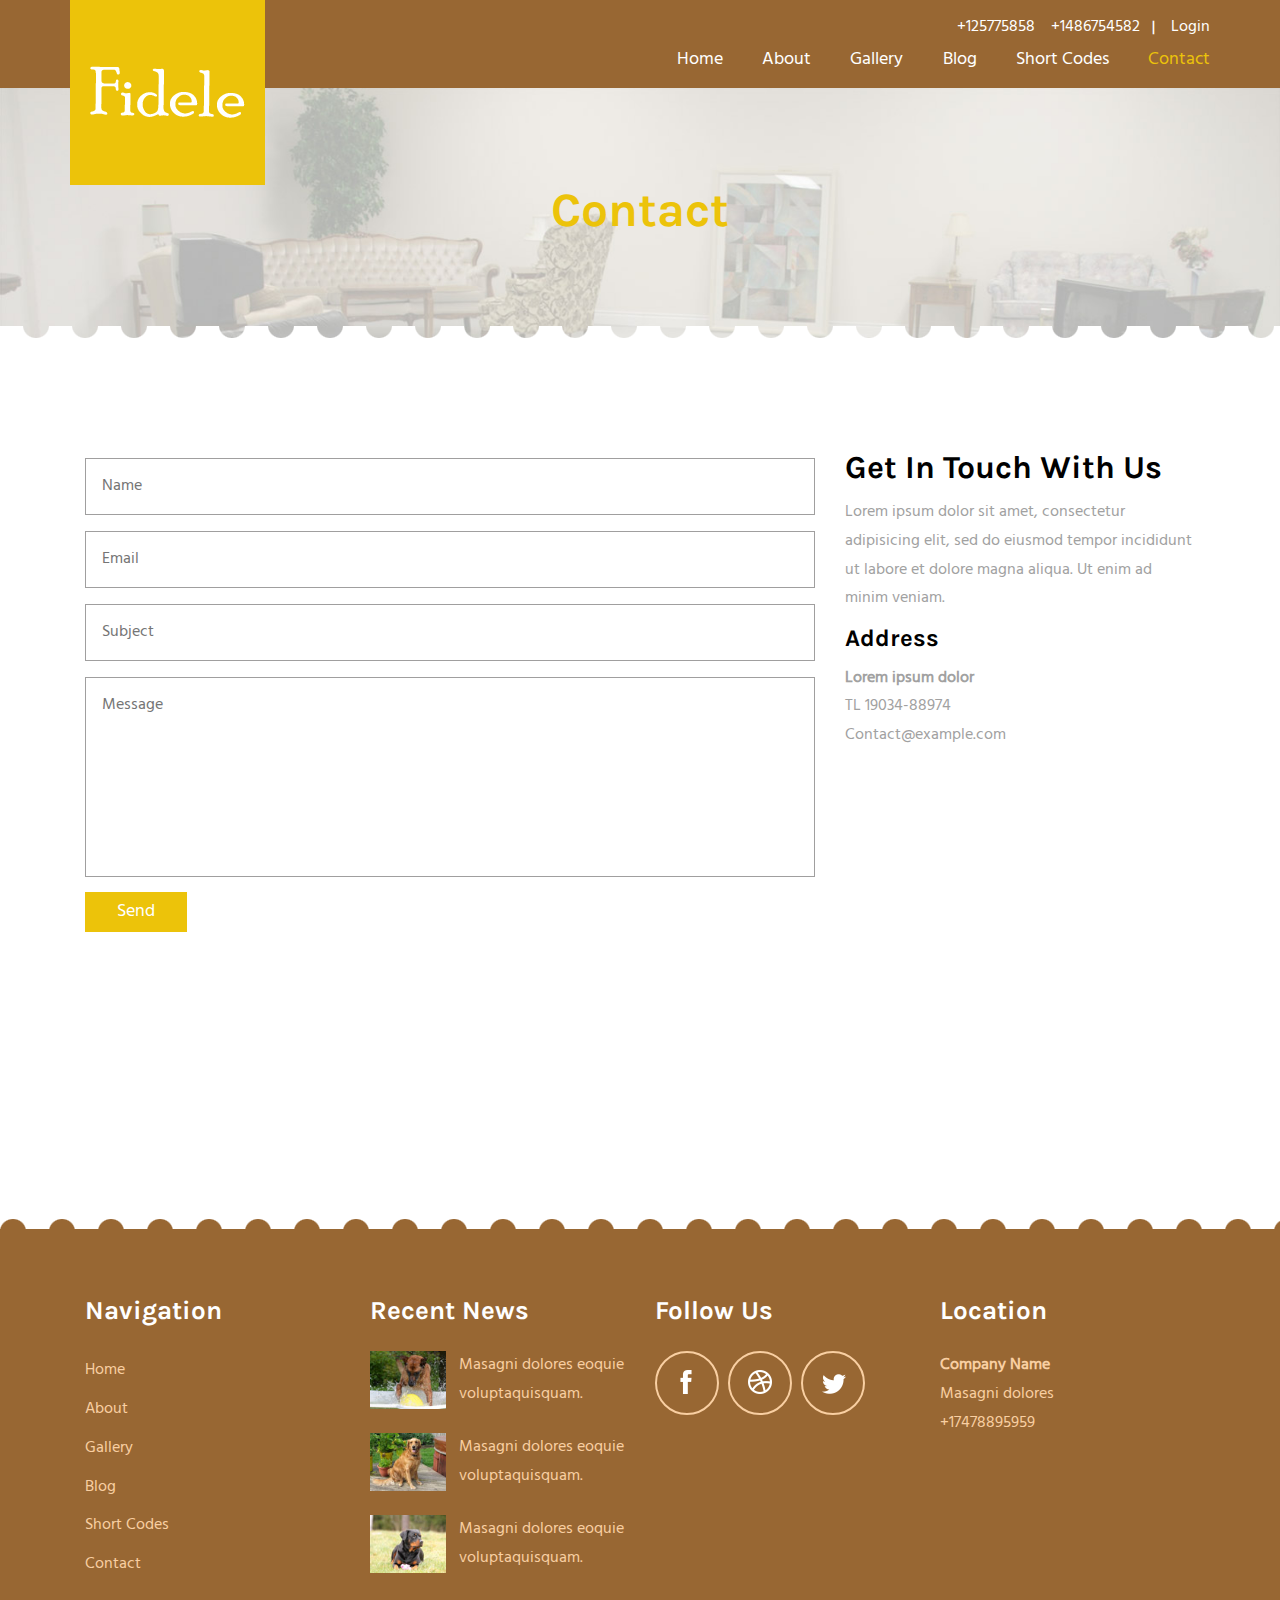
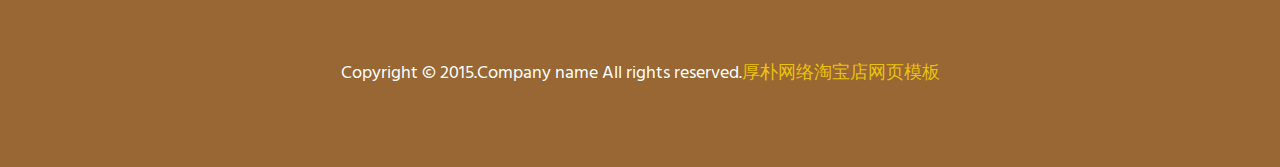
<file: contact.html>
<!DOCTYPE html>
<html>
<head>
<title> Contact</title>
<link href="css/bootstrap.css" rel="stylesheet" type="text/css" media="all" />
<!-- jQuery (necessary for Bootstrap's JavaScript plugins) -->
<script src="js/jquery.min.js"></script>
<!-- Custom Theme files -->
<!--theme-style-->
<link href="css/style.css" rel="stylesheet" type="text/css" media="all" />	
<!--//theme-style-->
<meta name="viewport" content="width=device-width, initial-scale=1">
<meta http-equiv="Content-Type" content="text/html; charset=utf-8" />
<meta name="keywords" content="Fidele  Responsive web template, Bootstrap Web Templates, Flat Web Templates, Andriod Compatible web template, 
Smartphone Compatible web template, free webdesigns for Nokia, Samsung, LG, SonyErricsson, Motorola web design" />
<script type="application/x-javascript"> addEventListener("load", function() { setTimeout(hideURLbar, 0); }, false); function hideURLbar(){ window.scrollTo(0,1); } </script>
<!---->
<script src="js/menu_jquery.js"></script>
</head>
<body> 
<!--header-->	
<div class="header">
	<div class="container">
		 <div class="logo">
		  	<a href="index.html"><img src="images/logo.png" alt="" ></a>
	  	 </div>
	   <div class="head-right">
	   	<div class="head-grid">
	   		<ul>
				<li ><span>+125775858</span></li>
				<li ><span>+1486754582</span></li><label>|</label>
				<li><div id="loginContainer"><a href="#" id="loginButton"><span>Login</span></a>
					<div id="loginBox">                
						  <form id="loginForm">
						           <fieldset id="body">
						              <fieldset>
						                   <label for="email">Email Address</label>
						                     <input type="text" name="email" id="email">
						                </fieldset>
						                 <fieldset>
						                            <label for="password">Password</label>
						                            <input type="password" name="password" id="password">
						                 </fieldset>
						                    <input type="submit" id="login" value="Sign in">
						                	<label for="checkbox"><input type="checkbox" id="checkbox"> <i>Remember me</i></label>
						            	</fieldset>
						            <span><a href="#">Forgot your password?</a></span>
							 </form>
				    </div>
				</div>
			</li>	
		</ul>
	</div> 	
	   <div class="top-nav">
			  <span class="menu"><img src="images/menu.png" alt=""> </span>
					<ul>
						 <li ><a href="index.html">Home</a></li>
					   	 <li ><a href="about.html">About</a></li>
					   	 <li ><a href="gallery.html">Gallery</a></li>
					   	 <li><a href="blog.html">Blog</a></li>
					   	 <li><a href="codes.html">Short Codes</a></li>
					   	 <li class="active"><a href="contact.html">Contact</a></li>
						<div class="clearfix"> </div>
					</ul>

					<!--script-->
				<script>
					$("span.menu").click(function(){
						$(".top-nav ul").slideToggle(500, function(){
						});
					});
			</script>
		</div>
		</div>
		<div class="clearfix"> </div>
	</div>
</div>
<!--//header-->
<div class="banner-head">
	<div class="banner-1"> </div>
		<div class="container">
			<h1>Contact</h1>	
		</div>
</div>
<!--content-->
<div class="container">
	<div class="contact">
			<div class="contact-form">
				<div class="col-md-8 contact-grid">
					<form>	
						<input type="text" placeholder="Name">
						<input type="text" placeholder="Email">
						<input type="text" placeholder="Subject" >
						<textarea placeholder="Message" required=""></textarea>
						<div class="send">
							<input type="submit" value="Send">
						</div>
					</form>
				</div>
				<div class="col-md-4 contact-in">
						<h2>Get In Touch With Us</h2>
						<p>Lorem ipsum dolor sit amet, consectetur adipisicing elit, sed do eiusmod tempor incididunt ut labore et dolore magna aliqua. Ut enim ad minim veniam.</p>
						<div class="address-grid">
							<h5>Address</h5>
							<p><b>Lorem ipsum dolor</b></p>
							<p>TL 19034-88974</p>
							<a href="mailto:mail@example.com">Contact@example.com</a>
					
				      </div>
				</div>
				
				<div class="clearfix"> </div>
			</div>
			<div class="map">
<iframe src="https://www.google.com/maps/embed?pb=!1m18!1m12!1m3!1d4057572.793691796!2d-46.55618190500178!3d-6.711931372960014!2m3!1f0!2f0!3f0!3m2!1i1024!2i768!4f13.1!3m3!1m2!1s0x92d82ab73299951b%3A0xd604633f89a20a97!2sCarolina+-+MA%2C+Brazil!5e0!3m2!1sen!2sin!4v1435910156446" allowfullscreen=""></iframe>			
</div>
		</div>
	</div>
<!--footer-->
 	<div class="footer ">
 		<div class="footer-1"> </div>
		<div class="container">
		  <div class="footer_top">
		  	<div class="col-md-3 footer-head">
				<h4>Navigation</h4>
				  <ul class="list1">
				  	 <li><a href="index.html">Home</a></li>
				   	 <li><a href="about.html">About</a></li>
				   	 <li><a href="gallery.html">Gallery</a></li>
				   	 <li><a href="blog.html">Blog</a></li>
				   	 <li><a href="codes.html">Short Codes</a></li>
				   	 <li><a href="contact.html">Contact</a></li>
				  </ul>
			</div>
		  	
			<div class="col-md-3 footer-head">
				<h4>Recent News</h4>
			   <div class="footer-new">
			   	<div class="footer-new1">
			   		<a href="single.html"><img src="images/te.jpg" class="img-responsive" alt=""></a>
			   	</div>
			   	<div class="footer-new2">
			   		<p><a href="single.html">Masagni dolores eoquie voluptaquisquam.</a> </p>
			   	</div>
			   	<div class="clearfix"> </div>
			   </div>
			     <div class="footer-new">
			   	<div class="footer-new1">
			   		<a href="single.html"><img src="images/te2.jpg" class="img-responsive" alt=""></a>
			   	</div>
			   	<div class="footer-new2">
			   		<p><a href="single.html">Masagni dolores eoquie voluptaquisquam.</a> </p>
			   	</div>
			   	<div class="clearfix"> </div>
			   </div>
			     <div class="footer-new">
			   	<div class="footer-new1">
			   		<a href="single.html"><img src="images/te3.jpg" class="img-responsive" alt=""></a>
			   	</div>
			   	<div class="footer-new2">
			   		<p><a href="single.html">Masagni dolores eoquie voluptaquisquam. </a></p>
			   	</div>
			   	<div class="clearfix"> </div>
			   </div>
			</div>
			<div class="col-md-3 footer-head">
				<h4>Follow Us</h4>
			 <ul class="socials">
                 <li><a href="#"><i ></i></a></li>
                 <li><a href="#"><i class="dribbble"></i></a></li>
                  <li><a href="#"><i class="twitter"></i></a></li>
              </ul>
			</div>
			<div class="col-md-3 footer-head1">
			  	<h4>Location</h4>
             	<p><b>Company Name</b></p>
              	<p>Masagni dolores</p>
               <p>+17478895959</p>
			</div>
			<div class="clearfix"> </div>
		   </div>
		   <div class="footer-bottom">
		<p>Copyright &copy; 2015.Company name All rights reserved.<a target="_blank" href="http://guantaow.taobao.com/">厚朴网络淘宝店</a><a target="_blank" href="http://www.moobnn.com">网页模板</a></p>
    </div>
	 </div>
</div>
 	<!--//footer-->
</body>
</html>
</file>
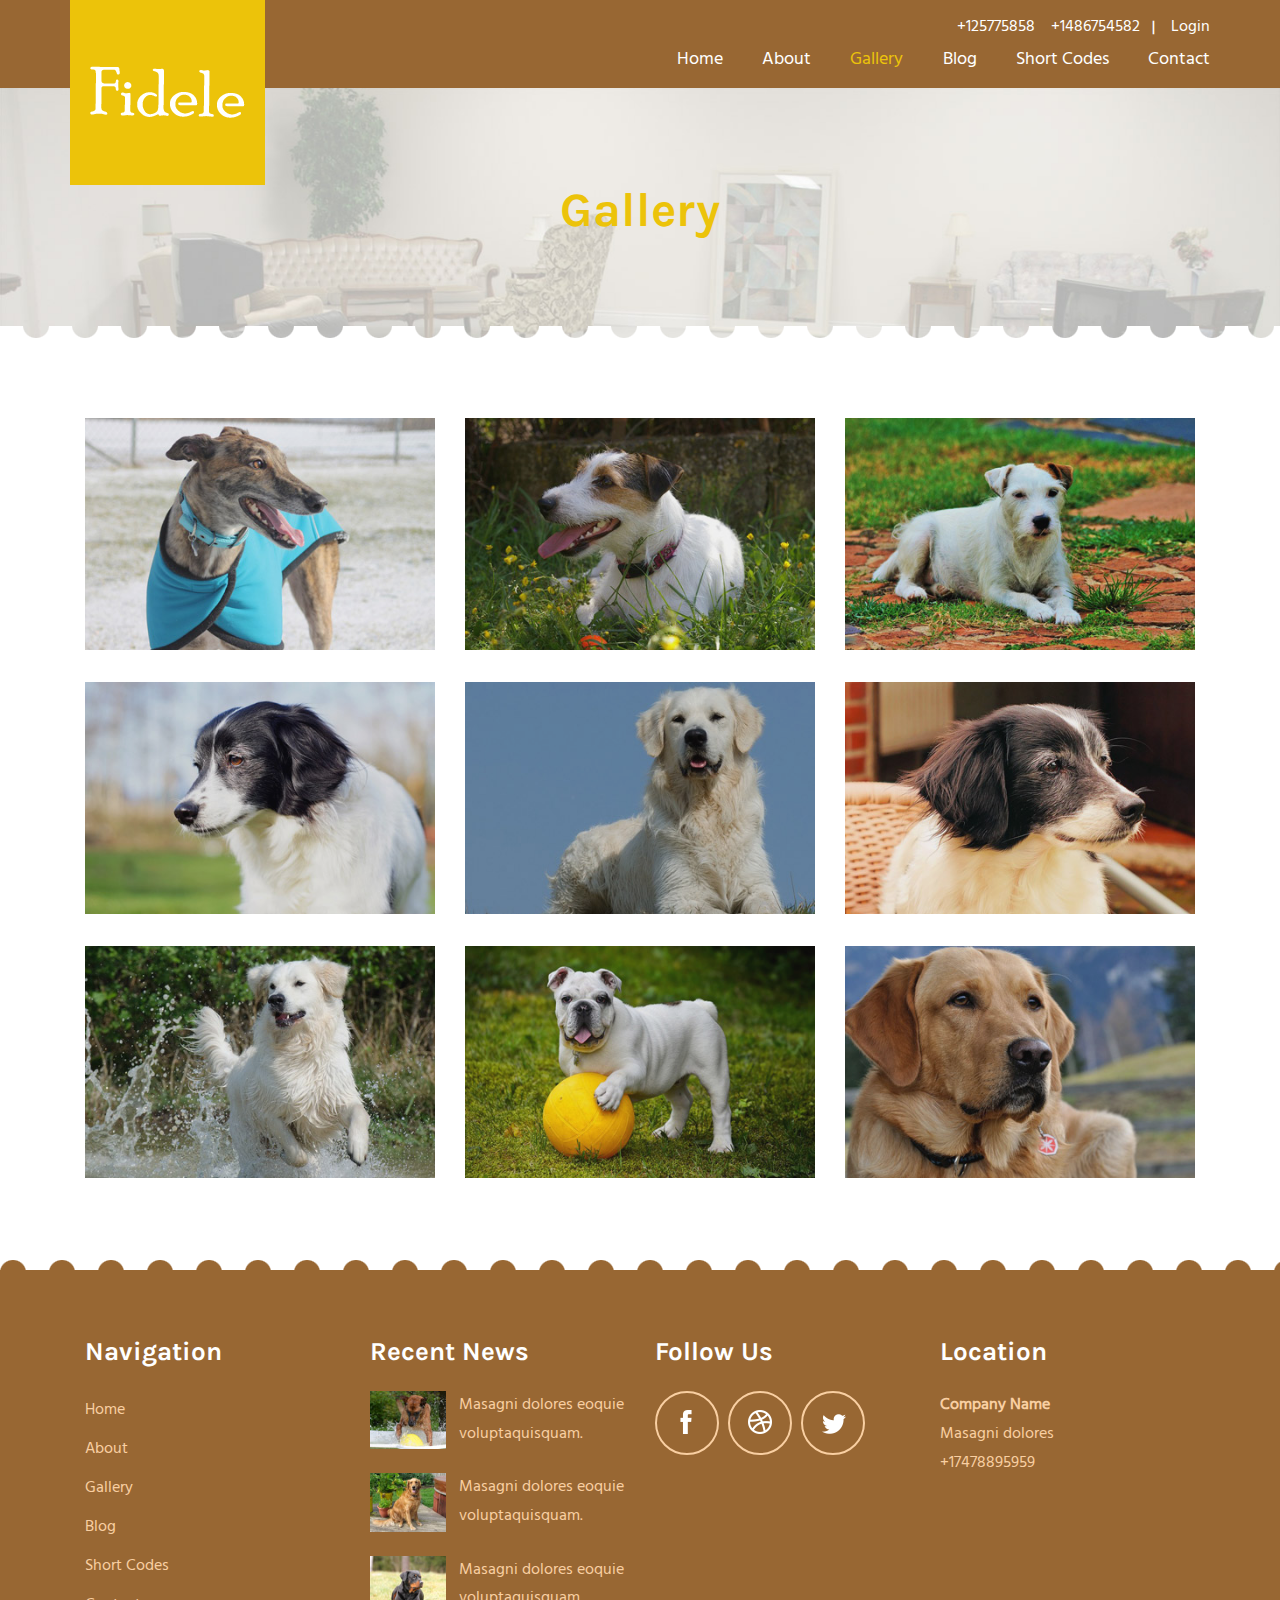
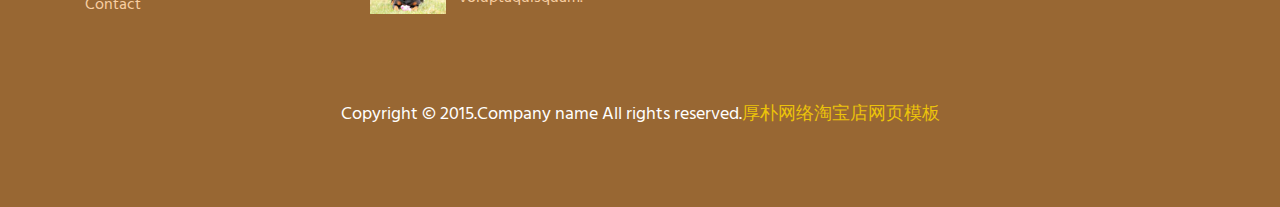
<file: gallery.html>
<!DOCTYPE html>
<html>
<head>
<title>Gallery</title>
<link href="css/bootstrap.css" rel="stylesheet" type="text/css" media="all" />
<!-- jQuery (necessary for Bootstrap's JavaScript plugins) -->
<script src="js/jquery.min.js"></script>
<!-- Custom Theme files -->
<!--theme-style-->
<link href="css/style.css" rel="stylesheet" type="text/css" media="all" />	
<!--//theme-style-->
<meta name="viewport" content="width=device-width, initial-scale=1">
<meta http-equiv="Content-Type" content="text/html; charset=utf-8" />
<meta name="keywords" content="Fidele  Responsive web template, Bootstrap Web Templates, Flat Web Templates, Andriod Compatible web template, 
Smartphone Compatible web template, free webdesigns for Nokia, Samsung, LG, SonyErricsson, Motorola web design" />
<script type="application/x-javascript"> addEventListener("load", function() { setTimeout(hideURLbar, 0); }, false); function hideURLbar(){ window.scrollTo(0,1); } </script>
<!---->
<script src="js/jquery.chocolat.js"></script>
		<link rel="stylesheet" href="css/chocolat.css" type="text/css" media="screen" charset="utf-8">
		<!--light-box-files -->
		<script type="text/javascript" charset="utf-8">
		$(function() {
			$('.gallery-top a').Chocolat();
		});
		</script>

<!---->
<script src="js/menu_jquery.js"></script>
</head>
<body> 
<!--header-->	
<div class="header">
	<div class="container">
		 <div class="logo">
		  	<a href="index.html"><img src="images/logo.png" alt="" ></a>
	  	 </div>
	   <div class="head-right">
	   	<div class="head-grid">
	   		<ul>
				<li ><span>+125775858</span></li>
				<li ><span>+1486754582</span></li><label>|</label>
				<li><div id="loginContainer"><a href="#" id="loginButton"><span>Login</span></a>
					<div id="loginBox">                
						  <form id="loginForm">
						           <fieldset id="body">
						              <fieldset>
						                   <label for="email">Email Address</label>
						                     <input type="text" name="email" id="email">
						                </fieldset>
						                 <fieldset>
						                            <label for="password">Password</label>
						                            <input type="password" name="password" id="password">
						                 </fieldset>
						                    <input type="submit" id="login" value="Sign in">
						                	<label for="checkbox"><input type="checkbox" id="checkbox"> <i>Remember me</i></label>
						            	</fieldset>
						            <span><a href="#">Forgot your password?</a></span>
							 </form>
				    </div>
				</div>
			</li>	
		</ul>
	</div> 	
	   <div class="top-nav">
			  <span class="menu"><img src="images/menu.png" alt=""> </span>
					<ul>
						 <li ><a href="index.html">Home</a></li>
					   	 <li ><a href="about.html">About</a></li>
					   	 <li class="active"><a href="gallery.html">Gallery</a></li>
					   	 <li><a href="blog.html">Blog</a></li>
					   	 <li><a href="codes.html">Short Codes</a></li>
					   	 <li><a href="contact.html">Contact</a></li>
						<div class="clearfix"> </div>
					</ul>

					<!--script-->
				<script>
					$("span.menu").click(function(){
						$(".top-nav ul").slideToggle(500, function(){
						});
					});
			</script>
		</div>
		</div>
		<div class="clearfix"> </div>
	</div>
</div>
<!--//header-->
<div class="banner-head">
	<div class="banner-1"> </div>
		<div class="container">
			<h1>Gallery</h1>	
		</div>
</div>
<!--content-->
<div class="gallery">
	<div class="container">
		<div class="grid">
			<div  class="col-md-4 gallery-top">
				<a href="images/ga.jpg" rel="title" class="b-link-stripe b-animate-go  thickbox">
					<figure class="effect-oscar">
						<img src="images/ga.jpg" alt="img09"/>
						<figcaption>
							<h2>Pets</h2>
							<p>Contrary to popular belief, Lorem Ipsum is not simply random text. </p>
						</figcaption>			
					</figure>
				</a>
			</div>
			<div  class="col-md-4 gallery-top">
				<a href="images/ga1.jpg" rel="title" class="b-link-stripe b-animate-go  thickbox">
					<figure class="effect-oscar">
						<img src="images/ga1.jpg" alt="img09"/>
						<figcaption>
							<h2>Pets</h2>
							<p>Contrary to popular belief, Lorem Ipsum is not simply random text. </p>
						</figcaption>			
					</figure>
				</a>
			</div>
			<div  class="col-md-4 gallery-top">
				<a href="images/ga2.jpg" rel="title" class="b-link-stripe b-animate-go  thickbox">
					<figure class="effect-oscar">
						<img src="images/ga2.jpg" alt="img09"/>
						<figcaption>
							<h2>Pets</h2>
							<p>Contrary to popular belief, Lorem Ipsum is not simply random text. </p>
						</figcaption>			
					</figure>
				</a>
			</div>	
					<div class="clearfix"> </div>
				</div>
				<div class="grid">
			<div  class="col-md-4 gallery-top">
				<a href="images/ga3.jpg" rel="title" class="b-link-stripe b-animate-go  thickbox">
					<figure class="effect-oscar">
						<img src="images/ga3.jpg" alt="img09"/>
						<figcaption>
							<h2>Pets</h2>
							<p>Contrary to popular belief, Lorem Ipsum is not simply random text. </p>
						</figcaption>			
					</figure>
				</a>
			</div>
			<div  class="col-md-4 gallery-top">
				<a href="images/ga5.jpg" rel="title" class="b-link-stripe b-animate-go  thickbox">
					<figure class="effect-oscar">
						<img src="images/ga5.jpg" alt="img09"/>
						<figcaption>
							<h2>Pets</h2>
							<p>Contrary to popular belief, Lorem Ipsum is not simply random text. </p>
						</figcaption>			
					</figure>
				</a>
			</div>
			<div  class="col-md-4 gallery-top">
				<a href="images/ga4.jpg" rel="title" class="b-link-stripe b-animate-go  thickbox">
					<figure class="effect-oscar">
						<img src="images/ga4.jpg" alt="img09"/>
						<figcaption>
							<h2>Pets</h2>
							<p>Contrary to popular belief, Lorem Ipsum is not simply random text. </p>
						</figcaption>			
					</figure>
				</a>
			</div>	
					<div class="clearfix"> </div>
				</div>
				<div class="grid">
			<div  class="col-md-4 gallery-top">
				<a href="images/ga6.jpg" rel="title" class="b-link-stripe b-animate-go  thickbox">
					<figure class="effect-oscar">
						<img src="images/ga6.jpg" alt="img09"/>
						<figcaption>
							<h2>Pets</h2>
							<p>Contrary to popular belief, Lorem Ipsum is not simply random text. </p>
						</figcaption>			
					</figure>
				</a>
			</div>
			<div  class="col-md-4 gallery-top">
				<a href="images/ga7.jpg" rel="title" class="b-link-stripe b-animate-go  thickbox">
					<figure class="effect-oscar">
						<img src="images/ga7.jpg" alt="img09"/>
						<figcaption>
							<h2>Pets</h2>
							<p>Contrary to popular belief, Lorem Ipsum is not simply random text. </p>
						</figcaption>			
					</figure>
				</a>
			</div>
			<div  class="col-md-4 gallery-top">
				<a href="images/ga8.jpg" rel="title" class="b-link-stripe b-animate-go  thickbox">
					<figure class="effect-oscar">
						<img src="images/ga8.jpg" alt="img09"/>
						<figcaption>
							<h2>Pets</h2>
							<p>Contrary to popular belief, Lorem Ipsum is not simply random text. </p>
						</figcaption>			
					</figure>
				</a>
			</div>	
					<div class="clearfix"> </div>
				</div>
				</div>
			</div>	
<!--footer-->
 	<div class="footer ">
 		<div class="footer-1"> </div>
		<div class="container">
		  <div class="footer_top">
		  	<div class="col-md-3 footer-head">
				<h4>Navigation</h4>
				  <ul class="list1">
				  	 <li><a href="index.html">Home</a></li>
				   	 <li><a href="about.html">About</a></li>
				   	 <li><a href="gallery.html">Gallery</a></li>
				   	 <li><a href="blog.html">Blog</a></li>
				   	 <li><a href="codes.html">Short Codes</a></li>
				   	 <li><a href="contact.html">Contact</a></li>
				  </ul>
			</div>
		  	
			<div class="col-md-3 footer-head">
				<h4>Recent News</h4>
			   <div class="footer-new">
			   	<div class="footer-new1">
			   		<a href="single.html"><img src="images/te.jpg" class="img-responsive" alt=""></a>
			   	</div>
			   	<div class="footer-new2">
			   		<p><a href="single.html">Masagni dolores eoquie voluptaquisquam.</a> </p>
			   	</div>
			   	<div class="clearfix"> </div>
			   </div>
			     <div class="footer-new">
			   	<div class="footer-new1">
			   		<a href="single.html"><img src="images/te2.jpg" class="img-responsive" alt=""></a>
			   	</div>
			   	<div class="footer-new2">
			   		<p><a href="single.html">Masagni dolores eoquie voluptaquisquam.</a> </p>
			   	</div>
			   	<div class="clearfix"> </div>
			   </div>
			     <div class="footer-new">
			   	<div class="footer-new1">
			   		<a href="single.html"><img src="images/te3.jpg" class="img-responsive" alt=""></a>
			   	</div>
			   	<div class="footer-new2">
			   		<p><a href="single.html">Masagni dolores eoquie voluptaquisquam. </a></p>
			   	</div>
			   	<div class="clearfix"> </div>
			   </div>
			</div>
			<div class="col-md-3 footer-head">
				<h4>Follow Us</h4>
			 <ul class="socials">
                 <li><a href="#"><i ></i></a></li>
                 <li><a href="#"><i class="dribbble"></i></a></li>
                  <li><a href="#"><i class="twitter"></i></a></li>
              </ul>
			</div>
			<div class="col-md-3 footer-head1">
			  	<h4>Location</h4>
             	<p><b>Company Name</b></p>
              	<p>Masagni dolores</p>
               <p>+17478895959</p>
			</div>
			<div class="clearfix"> </div>
		   </div>
		   <div class="footer-bottom">
		<p>Copyright &copy; 2015.Company name All rights reserved.<a target="_blank" href="http://guantaow.taobao.com/">厚朴网络淘宝店</a><a target="_blank" href="http://www.moobnn.com">网页模板</a></p>
    </div>
	 </div>
</div>
 	<!--//footer-->
</body>
</html>
</file>
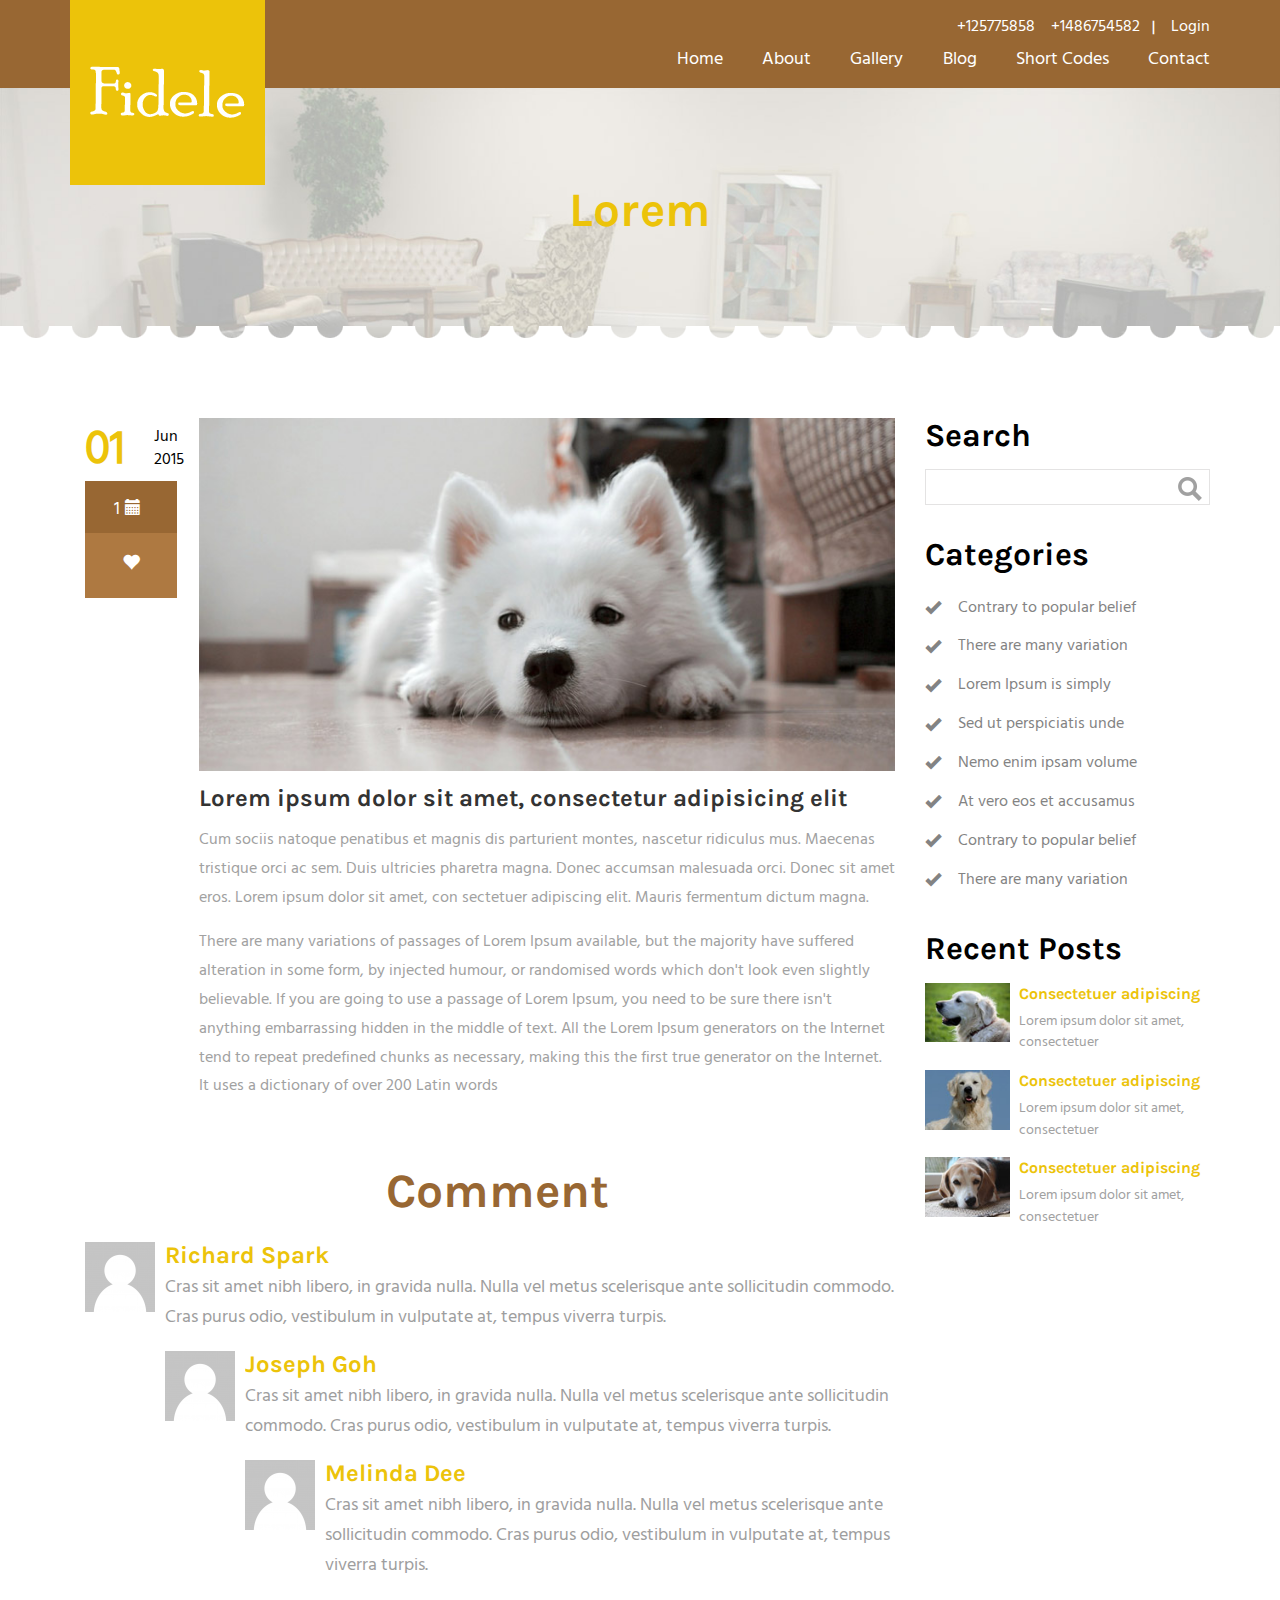
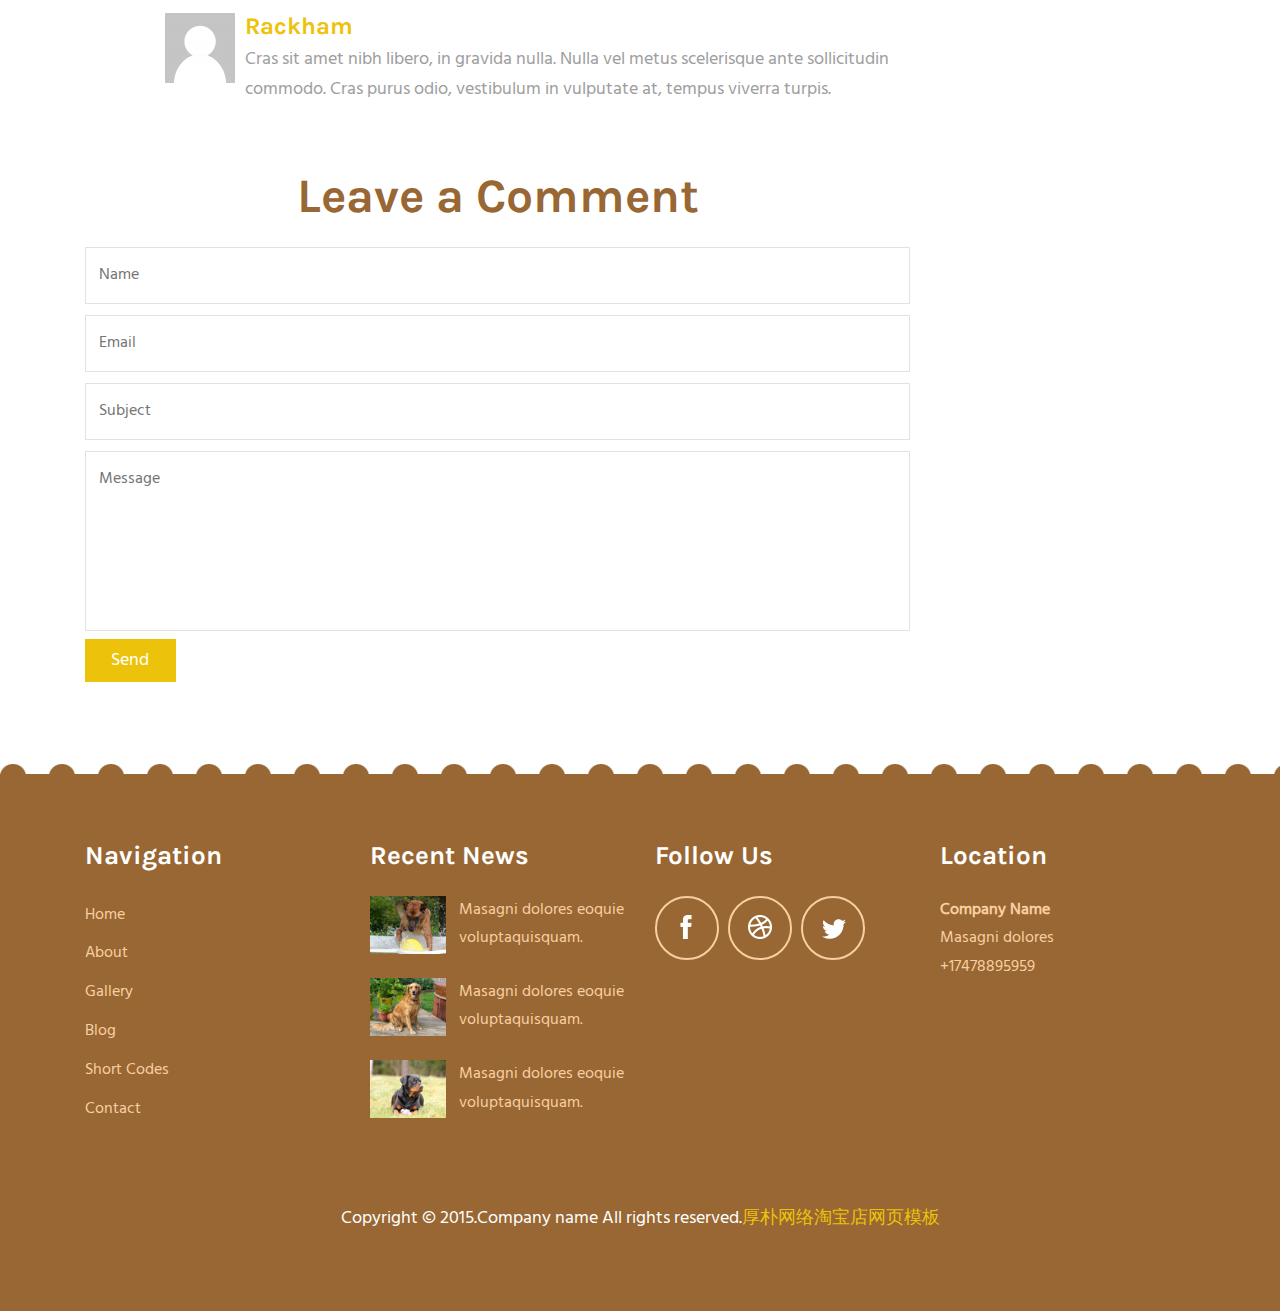
<file: single.html>
<!DOCTYPE html>
<html>
<head>
<title>Single</title>
<link href="css/bootstrap.css" rel="stylesheet" type="text/css" media="all" />
<!-- jQuery (necessary for Bootstrap's JavaScript plugins) -->
<script src="js/jquery.min.js"></script>
<!-- Custom Theme files -->
<!--theme-style-->
<link href="css/style.css" rel="stylesheet" type="text/css" media="all" />	
<!--//theme-style-->
<meta name="viewport" content="width=device-width, initial-scale=1">
<meta http-equiv="Content-Type" content="text/html; charset=utf-8" />
<meta name="keywords" content="Fidele Responsive web template, Bootstrap Web Templates, Flat Web Templates, Andriod Compatible web template, 
Smartphone Compatible web template, free webdesigns for Nokia, Samsung, LG, SonyErricsson, Motorola web design" />
<script type="application/x-javascript"> addEventListener("load", function() { setTimeout(hideURLbar, 0); }, false); function hideURLbar(){ window.scrollTo(0,1); } </script>
<!---->
<script src="js/menu_jquery.js"></script>
</head>
<body> 
<!--header-->	
<div class="header">
	<div class="container">
		 <div class="logo">
		  	<a href="index.html"><img src="images/logo.png" alt="" ></a>
	  	 </div>
	   <div class="head-right">
	   	<div class="head-grid">
	   		<ul>
				<li ><span>+125775858</span></li>
				<li ><span>+1486754582</span></li><label>|</label>
				<li><div id="loginContainer"><a href="#" id="loginButton"><span>Login</span></a>
					<div id="loginBox">                
						  <form id="loginForm">
						           <fieldset id="body">
						              <fieldset>
						                   <label for="email">Email Address</label>
						                     <input type="text" name="email" id="email">
						                </fieldset>
						                 <fieldset>
						                            <label for="password">Password</label>
						                            <input type="password" name="password" id="password">
						                 </fieldset>
						                    <input type="submit" id="login" value="Sign in">
						                	<label for="checkbox"><input type="checkbox" id="checkbox"> <i>Remember me</i></label>
						            	</fieldset>
						            <span><a href="#">Forgot your password?</a></span>
							 </form>
				    </div>
				</div>
			</li>	
		</ul>
	</div> 	
	   <div class="top-nav">
			  <span class="menu"><img src="images/menu.png" alt=""> </span>
					<ul>
						 <li ><a href="index.html">Home</a></li>
					   	 <li ><a href="about.html">About</a></li>
					   	 <li ><a href="gallery.html">Gallery</a></li>
					   	 <li><a href="blog.html">Blog</a></li>
					   	 <li><a href="codes.html">Short Codes</a></li>
					   	 <li ><a href="contact.html">Contact</a></li>
						<div class="clearfix"> </div>
					</ul>

					<!--script-->
				<script>
					$("span.menu").click(function(){
						$(".top-nav ul").slideToggle(500, function(){
						});
					});
			</script>
		</div>
		</div>
		<div class="clearfix"> </div>
	</div>
</div>
<!--//header-->
<div class="banner-head">
	<div class="banner-1"> </div>
		<div class="container">
			<h1>Lorem</h1>	
		</div>
</div>
<!--content-->
<div class="blog">
	<div class="container">
		<div class="blog-top">
			<div class="col-md-9 blog-grid">
				<div class="blog-grid3">
				<div class=" blog-grid1">
					<div class="text-blog">
						<span>01</span>
						<small>Jun<br>2015</small>
						<div class="clearfix"> </div>
					</div>
					<ul>
						<li><a href="#"><span>1</span><i class="glyphicon glyphicon-calendar"></i></a></li>
						<li><a class="heart" href="#"><i class="glyphicon glyphicon-heart"></i></a></li>
					</ul>
				</div>
				<div class=" blog-grid2">
					<img src="images/bl.jpg" class="img-responsive" alt="">
					<div class="blog-text">
						<h5>Lorem ipsum dolor sit amet, consectetur adipisicing elit</h5>
						<p>Cum sociis natoque penatibus et magnis dis parturient montes, nascetur ridiculus mus. Maecenas tristique orci ac sem. Duis ultricies pharetra magna. Donec accumsan malesuada orci. Donec sit amet eros. Lorem ipsum dolor sit amet, con sectetuer adipiscing elit. Mauris fermentum dictum magna. </p>	
						<p>There are many variations of passages of Lorem Ipsum available, but the majority have suffered alteration in some form, by injected humour, or randomised words which don't look even slightly believable. If you are going to use a passage of Lorem Ipsum, you need to be sure there isn't anything embarrassing hidden in the middle of text. All the Lorem Ipsum generators on the Internet tend to repeat predefined chunks as necessary, making this the first true generator on the Internet. It uses a dictionary of over 200 Latin words</p>				
					</div>
					
				</div>
				<div class="clearfix"> </div>
			</div>
			<!---->
			<div class="comment-top">
				<h2>Comment</h2>
		        <div class="media-left">
		          <a href="#">
		          	<img src="images/si.png" alt="">
		          </a>
		        </div>
		        <div class="media-body">
		          <h4 class="media-heading">Richard Spark</h4>
	              <p>Cras sit amet nibh libero, in gravida nulla. Nulla vel metus scelerisque ante sollicitudin commodo. Cras purus odio, vestibulum in vulputate at, tempus viverra turpis.</p>
	          <!-- Nested media object -->
	          	<div class="media">
	            	<div class="media-left">
		              <a href="#">
		              	<img src="images/si.png" alt="">
		              </a>
	           	 </div>
	            	<div class="media-body">
	              <h4 class="media-heading">Joseph Goh</h4>
	              <p>Cras sit amet nibh libero, in gravida nulla. Nulla vel metus scelerisque ante sollicitudin commodo. Cras purus odio, vestibulum in vulputate at, tempus viverra turpis.</p>
	              <!-- Nested media object -->
	              <div class="media">
	                <div class="media-left">
	                  <a href="#">
						<img src="images/si.png" alt="">                 
						 </a>
	                </div>
	                <div class="media-body">
	                  <h4 class="media-heading">	
Melinda Dee</h4>
	              <p>Cras sit amet nibh libero, in gravida nulla. Nulla vel metus scelerisque ante sollicitudin commodo. Cras purus odio, vestibulum in vulputate at, tempus viverra turpis.</p>
	                </div>
	              </div>
	            </div>
          </div>
          <!-- Nested media object -->
          <div class="media">
            <div class="media-left">
              <a href="#">
              	<img src="images/si.png" alt="">
              </a>
            </div>
            <div class="media-body">
              <h4 class="media-heading">Rackham</h4>
              <p>Cras sit amet nibh libero, in gravida nulla. Nulla vel metus scelerisque ante sollicitudin commodo. Cras purus odio, vestibulum in vulputate at, tempus viverra turpis.</p>
            </div>
          </div>
        </div>
        </div>
     <!---->
     <div class="comment">
				<h3>Leave a Comment</h3>
				<div class=" comment-bottom">
					<form>
						<input type="text" placeholder="Name">
						<input type="text" placeholder="Email">
						<input type="text" placeholder="Subject" >
						<textarea placeholder="Message" required=""></textarea>
						<input type="submit" value="Send">
					</form>
				</div>
			</div>

			
			</div>
			<div class="col-md-3 categories-grid">
			<div class="search-in">
				<h2>Search</h2>
					<div class="search">
					<form>
						<input type="text">
						<input type="submit" value="">
					</form>
					</div>
			</div>
				<div class="grid-categories">
					<h4>Categories</h4>
					<ul class="popular">
						<li><a href="#"><i class="glyphicon glyphicon-ok"> </i>Contrary to popular belief</a></li>
						<li><a href="#"><i class="glyphicon glyphicon-ok"> </i>There are many variation</a></li>
						<li><a href="#"><i class="glyphicon glyphicon-ok"> </i>Lorem Ipsum is simply</a></li>
						<li><a href="#"><i class="glyphicon glyphicon-ok"> </i>Sed ut perspiciatis unde</a></li>
						<li><a href="#"><i class="glyphicon glyphicon-ok"> </i>Nemo enim ipsam volume</a></li>
						<li><a href="#"><i class="glyphicon glyphicon-ok"> </i>At vero eos et accusamus</a></li>
						<li><a href="#"><i class="glyphicon glyphicon-ok"> </i>Contrary to popular belief</a></li>
						<li><a href="#"><i class="glyphicon glyphicon-ok"> </i>There are many variation</a></li>
					</ul>
				</div>
				<div class="blog-bottom">
						<h4>Recent Posts</h4>
							<div class="product-go">
								<a href="single.html" class="fashion"><img class="img-responsive " src="images/bi.jpg" alt=""></a>
								<div class="grid-product">
									<a href="single.html" class="elit">Consectetuer adipiscing</a>
									<p>Lorem ipsum dolor sit amet, consectetuer</p>
								</div>
							<div class="clearfix"> </div>
							</div>
							<div class="product-go">
								<a href="single.html" class="fashion"><img class="img-responsive " src="images/bi1.jpg" alt=""></a>
								<div class="grid-product">
									<a href="single.html" class="elit">Consectetuer adipiscing</a>
									<p>Lorem ipsum dolor sit amet, consectetuer </p>
								</div>
							<div class="clearfix"> </div>
							</div>
							<div class="product-go">
								<a href="single.html" class="fashion"><img class="img-responsive " src="images/bi2.jpg" alt=""></a>
								<div class="grid-product">
									<a href="single.html" class="elit">Consectetuer adipiscing</a>
									<p>Lorem ipsum dolor sit amet, consectetuer</p>
								</div>
							<div class="clearfix"> </div>
							</div>
							</div>
				
			</div>
			<div class="clearfix"> </div>
		</div>
		
	</div>
	</div>
</div>
<!--footer-->
 	<div class="footer ">
 		<div class="footer-1"> </div>
		<div class="container">
		  <div class="footer_top">
		  	<div class="col-md-3 footer-head">
				<h4>Navigation</h4>
				  <ul class="list1">
				  	 <li><a href="index.html">Home</a></li>
				   	 <li><a href="about.html">About</a></li>
				   	 <li><a href="gallery.html">Gallery</a></li>
				   	 <li><a href="blog.html">Blog</a></li>
				   	 <li><a href="codes.html">Short Codes</a></li>
				   	 <li><a href="contact.html">Contact</a></li>
				  </ul>
			</div>
		  	
			<div class="col-md-3 footer-head">
				<h4>Recent News</h4>
			   <div class="footer-new">
			   	<div class="footer-new1">
			   		<a href="single.html"><img src="images/te.jpg" class="img-responsive" alt=""></a>
			   	</div>
			   	<div class="footer-new2">
			   		<p><a href="single.html">Masagni dolores eoquie voluptaquisquam.</a> </p>
			   	</div>
			   	<div class="clearfix"> </div>
			   </div>
			     <div class="footer-new">
			   	<div class="footer-new1">
			   		<a href="single.html"><img src="images/te2.jpg" class="img-responsive" alt=""></a>
			   	</div>
			   	<div class="footer-new2">
			   		<p><a href="single.html">Masagni dolores eoquie voluptaquisquam.</a> </p>
			   	</div>
			   	<div class="clearfix"> </div>
			   </div>
			     <div class="footer-new">
			   	<div class="footer-new1">
			   		<a href="single.html"><img src="images/te3.jpg" class="img-responsive" alt=""></a>
			   	</div>
			   	<div class="footer-new2">
			   		<p><a href="single.html">Masagni dolores eoquie voluptaquisquam. </a></p>
			   	</div>
			   	<div class="clearfix"> </div>
			   </div>
			</div>
			<div class="col-md-3 footer-head">
				<h4>Follow Us</h4>
			 <ul class="socials">
                 <li><a href="#"><i ></i></a></li>
                 <li><a href="#"><i class="dribbble"></i></a></li>
                  <li><a href="#"><i class="twitter"></i></a></li>
              </ul>
			</div>
			<div class="col-md-3 footer-head1">
			  	<h4>Location</h4>
             	<p><b>Company Name</b></p>
              	<p>Masagni dolores</p>
               <p>+17478895959</p>
			</div>
			<div class="clearfix"> </div>
		   </div>
		   <div class="footer-bottom">
		<p>Copyright &copy; 2015.Company name All rights reserved.<a target="_blank" href="http://guantaow.taobao.com/">厚朴网络淘宝店</a><a target="_blank" href="http://www.moobnn.com">网页模板</a></p>
    </div>
	 </div>
</div>
 	<!--//footer-->
</body>
</html>
</file>
<file: css/style.css>
html,body{
	background:#fff;
	font-size: 100%;
	 font-family: 'Hind-Regular';
}
body a{
	transition: 0.5s all;
	-webkit-transition: 0.5s all;
	-o-transition: 0.5s all;
	-moz-transition: 0.5s all;
	-ms-transition: 0.5s all;
}
 ul{
	padding: 0;
	margin: 0;
}
h1,h2,h3,h4,h5,h6,label,p{
	margin:0;	
}
@font-face {
    font-family: 'Karla-Bold';
    src:url(../fonts/Karla-Bold.ttf) format('truetype');
}
@font-face {
    font-family: 'Muli-Regular';
    src:url(../fonts/Muli-Regular.ttf) format('truetype');
}
@font-face {
    font-family: 'Hind-Regular';
    src:url(../fonts/Hind-Regular.ttf) format('truetype');
}

/*--header--*/
.banner{
	background: url(../images/5.jpg) no-repeat ;
	width:100%;
	min-height: 700px;
	display: block;
	background-size: cover;
	-webkit-background-size: cover;
	-o-background-size: cover;
	-moz-background-size: cover;
	-ms-background-size: cover;
	position: relative;
}
.banner-1{
	background: url(../images/ar.png) repeat ;
	width:100%;
	min-height: 12px;
	display: block;
	position: absolute;
  	bottom: 0;
}
.banner-top {
  padding-top:19em;
}
.head-banner {
  margin-top: 2em;
}
.head-banner h1{
	font-size: 3em;
	color:#000;
	font-family: 'Karla-Bold';
}
.head-banner h1 span{
	color:#986733;
}
.head-banner h4{
	font-size: 1.4em;
  color: #000;
  font-family: 'Karla-Bold';
  margin: 0.5em 0;
}
.head-banner p{
	font-size: 1em;
	color:#000;
	line-height: 1.8em;
}
.logo  {
	float:left;
	position: absolute;
  	top: 0;
    z-index: 9;
}
.head-right{
	float: right;
}
.head-grid ul li{
	display: inline-block;
}
.head-grid ul li a{
	color:#fff;
	font-size: 1em;
	text-decoration: none;
	  margin-left: 12px;
}
.head-grid ul li  span{
	color:#fff;
	font-size: 1em;
	  margin-right: 12px;
}
.head-grid ul  label{
	color:#fff;
	font-size: 0.8em;
}
.head-grid {
  text-align: right;
}
.header {
  background-color:#986733;
  position: relative;
  padding: 1em 0;
}
.top-nav{	
	margin-top: 0.5em;
}
.top-nav ul li {
	display:inline-block;
}
.top-nav span.menu {
  display: none;
}
.top-nav ul li  a {
	display: inline-block;
	color: #fff;
	text-decoration: none;		
	font-size: 1.1em;
	  margin: 0em 0em 0 2em;
}
.top-nav ul li a:hover,.top-nav ul li.active a{
	color:#ECC30A;
}
/********** Login *************/
#loginContainer {
    position:relative;
}
#loginContainer a{
	text-decoration:none;
}
#loginContainer a span{
	display:block;
	color:#fff;
	margin: 0;
}
 #loginContainer a span:hover{
	color:#ECC30A;
 }
/* Login Button */
#loginButton { 
    display:inline-block;  
    position:relative;
    z-index:30;
    cursor:pointer;
}
/* Login Box */
#loginBox {
    position:absolute;
	top:71px;
	right:27px;
    display:none;
    z-index:29;
}
#loginForm:after {
	content: '';
	position: absolute;
	right: 25px;
	top: -10px;
	border-left:10px solid rgba(0, 0, 0, 0);
	border-right:10px solid rgba(0, 0, 0, 0);
	border-bottom: 10px solid #f0f0f0;
}
/* Login Form */
#loginForm {
   width: 300px;
	background: #fff;
	border: 1px solid #d6d6d6;
	  text-align: left;
}
#loginForm fieldset {
    margin:0 0 15px 0;
    display:block;
    border:0;
    padding:0;
}
fieldset#body {
    border-radius:3px;
    -webkit-border-radius:3px;
    -moz-border-radius:3px;
    -o-border-radius:3px;
    padding:15px 15px;
    margin:0;
}
#loginForm #checkbox {
    width:auto;
    margin:3px 6px 0 0;
    float:left;
    padding:0;
    border:0;
}
#body label {
    color:#000;
    margin:10px 0 0 0;
    display:block;
    float:left;
    font-size:0.8725em;
}
#loginForm #body fieldset label{
    display:block;
    float:none;
    margin:0 0 6px 0;
}
#body label i{
	color:#000;
	font-size:1em;
	font-style:normal;
}
/* Default Input */
#loginForm input {
    width:100%;
    border:1px solid #DADADA;
	color: #222;
	background:#FFF;
    padding:6px;
	font-size: 0.8125em;
    -webkit-apperance:none;

}
/* Sign In Button */
#loginForm #login {
	width: auto;
	float: left;
	background: #ECC30A;
	color: #333;
	font-size: 0.8725em;
	padding: 8px 20px;
	border: none;
	margin: 0 12px 0 0;
	cursor: pointer;
	transition: all .5s;
	-webkit-transition: all .5s;
	-moz-transition: all .5s;
	-o-transition: all .5s;
}
#loginForm #login:hover {
	background: #986733;
	color:#fff;
}
/* Forgot your password */
#loginForm span{
    display:block;
    padding:0px 0px 15px 0px;
}
#loginForm span a{
	color:#000;
	font-size:0.85em;
    font-weight:500;
    background: none;
	border: none;
	box-shadow: none;
	padding: 0 16px;
}
#loginForm span a:hover{
	text-decoration:underline;
}
input:focus {
    outline:none;
}
/*--conent--*/
.content-ic{
	float: left;
	width:10%
}
.content-text{
	float: left;
	width:90%
}
.content-ic i{
	font-size: 1.7em;
  color: #986733;
}
.content-text h5{
	font-size: 1.5em;
	color:#ECC30A;
	  font-family: 'Karla-Bold';
	  margin-bottom: 0.5em;
}
.content-text p{
	font-size: 1em;
  	color: #A1A1A1;
  	line-height: 1.8em;
}	
.content-top {
 	padding-bottom: 3em;
}
.content-top:nth-child(2) {
 	padding-bottom: 0em;
}
.content-top-top {
  padding: 5em 0;
}
/*----*/
.content-middle1{
	padding: 0;
}
.content-middle2 {
	padding: 3em ;
	  background-color:#ECC30A;
}
.content-middle2 h3{
	font-size:3em;
	color: #986733 ;
	font-family: 'Karla-Bold';
}
.content-middle2 p{
	font-size: 1em;
  	color: #fff;
  	line-height: 1.8em;
  	margin: 0.5em 0 0.95em;
}
.content-middle2 ul li{
	list-style: none;
}	
.content-middle2 ul li a{
	font-size: 1em;
  	color: #fff;
  	line-height: 1.8em;
  	text-decoration: none;
}
.content-middle2 ul li a:hover {
  color: #986733;
}
i.glyphicon.glyphicon-ok {
  padding-right: 10px;
}
/*---*/
.events h2{
	font-size:3em;
	color:#986733;
	font-family: 'Karla-Bold';
	  text-align: center;
}
.events{
	padding: 5em 0;
}
.top-event h4{
	font-size:1.6em;
	font-family: 'Karla-Bold';
	margin: 0.5em 0;
}
.top-event h4 a{
	color:#ECC30A;
	text-decoration: none;
}
.top-event h4 a:hover{
	color:#986733;
}
.top-event p{
	font-size: 1em;
  	color:#A1A1A1;
  	line-height: 1.8em;
  	margin: 0.5em 0 0;
}
.top-event span{
	font-size: 1em;
  	color: #A1A1A1;
  	line-height: 1.8em;
  	margin: 0.5em 0;
}
.events-top {
  margin-top: 2.5em;
}
i.glyphicon.glyphicon-calendar {
  margin-right: 7px;
}
/*--footer--*/
.footer{
	background: #986733;
	padding:5em 0;
	position: relative;
}
.footer-1 {
  background: url(../images/ar1.png) repeat;
  width: 100%;
  min-height: 12px;
  display: block;
  position: absolute;
  top: 0px;
}
ul.list1{
	padding:0;
	list-style:none;
}
.footer-head h4,.footer-head1 h4{
	color:#fff;
	margin-bottom: 1em;
	font-family: 'Karla-Bold';
	font-size: 1.6em;
}
ul.list1 li a{
	color:rgba(249, 207, 162, 1);
	margin: 0.5em 0;
	display:inline-block;
	font-size: 1em;
}
ul.list1 li a:hover{
	text-decoration:none;
	color:#ECC30A;
}
.footer-new1 {
  float: left;
  width: 30%;
}
.footer-new2 {
  float: right;
  width: 65%;
}
.footer-new2 p,.footer-head1 p{
  color:rgba(249, 207, 162, 1);
	font-size: 1em;
	line-height: 1.8em;
}
.footer-new2 p a{
  color:rgba(249, 207, 162, 1);
	text-decoration: none;
}
.footer-new2 p a:hover{
  color:#fff;
}
ul.socials {
	margin-bottom: 1em;
}
ul.socials li {
	display: inline-block;
}
.socials li i {
	  margin-right: 5px;
  height: 64px;
  width: 64px;
  display: inline-block;
  background: url(../images/img-sprite.png) 14px 5px;
  border: 2px solid rgba(249, 207, 162, 1);
  border-radius: 100px;	
}
.socials li i.dribbble {
  background-position: -65px 5px;
}
.socials li i.twitter {
  background-position: -131px 5px;
}
.socials li i:hover{
	 border: 2px solid #fff;
	transition: 0.8s all;
	-webkit-transition: 0.8s all;
	-moz-transition: 0.8s all;
	-o-transition: 0.8s all;
	-ms-transition: 0.8s all;
}
.footer-bottom{
	text-align:center;
	padding:4em 0 0;
}
.footer-bottom p{
	color:#fff;
	font-size:1.1em;
}
.footer-bottom p a{
	color:#ECC30A;
}
.footer-bottom p a:hover{
	color:#fff;
	text-decoration:none;
}
.footer-new {
  margin-bottom: 1.5em;
}
/*--//footer--*/
/*--about--*/
.banner-head {
  background: url(../images/5.jpg) no-repeat;
  width: 100%;
  min-height: 250px;
  position: relative;
  background-size: cover;
}
.banner-head h1{
	color:#ECC30A;
	font-size: 3em;
	text-align: center;
	font-family: 'Karla-Bold';
	padding:2em 0 0;
}
.about-top {
  	padding: 5em 0;
}
.top-content h4 {
  	font-size: 1.7em;
  	padding: 0.5em 0;
  	font-family: 'Karla-Bold';
}
.top-content h4 a {
  	color: #986733;
  	text-decoration: none;
}
.top-content h4 a:hover{
	color:#ECC30A;
}
.top-content p {
  	color: #A1A1A1;
  	font-size: 1em;
  	line-height: 1.8em;
}
.why-top{
	text-align: center;
	  padding-bottom: 3.5em;
}
.why-top h2{
	color:#986733;
	font-size: 3em;
	font-family: 'Karla-Bold';
}
.why-top p {
  color: #fff;
  font-size: 1em;
  line-height: 1.8em;
    margin-top: 0.3em;
}
a.read-more{
	text-decoration: none;
	color:#986733;
	font-size: 1em;
}
a.read-more:hover{
	color:#fff;
}
.why{
	background: url(../images/abt.jpg) no-repeat;
  	width: 100%;
  	min-height: 450px;
  	display: block;
  	background-size: cover;
	-webkit-background-size: cover;
	-o-background-size: cover;
	-moz-background-size: cover;
	-ms-background-size: cover;
	
}
.why-top1 span{
	width: 60px;
  height: 60px;
  display: block;
  color: #fff;
  border-radius: 100px;
  background-color: #986733;
  font-size: 2em;
  text-align: center;
  line-height: 2em;
  margin: 0 auto;
}
.why-top1 p{
	color: #fff;
  font-size: 1em;
  line-height: 1.8em;
    margin-bottom: 1em;
  
}
.why-top1 h6{
	color: #fff;
  	font-size: 1.5em;
  	line-height: 1.8em;
  	  font-family: 'Karla-Bold';
  	    margin-top: 0.3em;
}
.why-top1 h6 a{
	color: #fff;
  	text-decoration: none;
}
.why-top1 h6 a:hover{
	color: #000;
}
.why-top1 {
  text-align: center;
}
.why-top-top{
	background: #ECC30A;
	padding: 3em 2em;
	margin: 5em 0;
}
/*--team--*/
.team{
	padding: 5em 0;
}
.team h3{
	color:#986733;
	font-size: 3em;
	font-family: 'Karla-Bold';
	text-align: center;
	margin-bottom: 1em ;
}
.team-top h5{
	color:#986733;
	font-size: 1.3em;
	font-family: 'Karla-Bold';
	margin-bottom: 0.3em;
}
.team-top p{
	font-size: 1em;
  	color:#A1A1A1;
  	line-height: 1.8em;
}
.team-text {
  background-color: #F0F0F0;
  padding: 1em;
}
/*--//about--*/
/*--blog--*/
.text-blog span{
	float:left;
	font-size: 2.9em;
  	color:#ECC30A;
  	  font-weight: bold;
}
.text-blog small{
	float:right;
	font-size: 1em;
	color:#000;
	  margin-top: 8px;
}
.blog-grid1 {
  padding: 0;
  width: 12%;
  float: left;
}
.blog-grid1 ul li{
	list-style: none;
}
.blog-grid1 ul li a {
  text-decoration: none;
  font-size: 1em;
  color: #fff;
  background-color: #986733;
  padding: 1em 1.8em;
  line-height: 3.3em;
}
.blog-grid1 ul li a span{
   font-size: 1.1em;
  	padding-right: 5px;
}
.blog-grid1 ul li a.heart {
  	padding: 0.99em 2.05em;
  background-color: #AE7941;
  font-size: 18px;
  line-height: 3.2em;
}
.blog-text h5 {
  font-size: 1.5em;
  font-family: 'Karla-Bold';
  margin: 0.6em 0;
}
.blog-text h5 a{
  color: #986733;
	text-decoration: none;
}
.blog-text h5 a:hover{
  color: #ECC30A;
}
.blog-top p{
	font-size: 1em;
  	color:#A1A1A1;
  	line-height: 1.8em;
  	margin-bottom: 1em;
}
a.more{
	text-decoration: none;
	font-size: 1em;
	color:#fff;
	background: #ECC30A;
	display: inline-block;
	padding: 0.6em 1em;
	text-align: center;
	  line-height: 1em;
}
a.more:hover {
  background: #986733;
}
.blog {
  padding: 5em 0;
}
.blog-grid2 {
  	float: left;
  	width: 88%;
    padding: 0 15px;
}
.blog-grid3 {
  margin-bottom: 3em;
}
/*----*/
.search-in h2,.grid-categories h4,.blog-bottom h4{
	font-size:2em;
	color:#000;
	font-family: 'Karla-Bold';
}
.search{
	position:relative;
	border: 1px solid #E4E3E3;
	background:#fff;
	margin:1em 0 0;
}
.search input[type="text"] {
	outline: none;
	padding:8px 15px;
	background: none;
	width: 87%;
	border: none;
	font-size:0.8em;
	color:#4c4c4c;	
}
.search input[type="submit"] {	
	width: 31px;
	height: 31px;
	background: url(../images/search.png)no-repeat  ;
	padding: 0px 1px;
	border: none;
	cursor: pointer;
	position:absolute;
	outline: none;
	right:0;
	  top: 7px;
}
.popular li{
	list-style:none;
	padding:0.5em 0;
}
.popular li a{
	color:#838383;
	font-size:1em;	
}
.popular li i{
	width: 17px;
  height: 17px;
  background: url(../images/img-sprite.png)no-repeat -562px -40px;
  display: inline-block;
  vertical-align: middle;
  margin-right: 16px;
}
a.fashion {
  float: left;
  width: 30%;
}
.grid-product {
  float: right;
  width: 67%;
}
a.elit{
	font-size:1em;
	color:#ECC30A;
	text-decoration:none;
	font-family: 'Karla-Bold';
}
a.elit:hover{
	color:#000;
}
.grid-product p{
	font-size:0.9em;
	color:#A1A1A1;
	line-height:1.5em;
	margin: 0.3em 0 0;
}
.product-go {
  padding: 1em 0 0;
}
.grid-categories {
  padding: 2em 0;
}
ul.popular {
  padding: 1em 0 0;
}
.categories-grid {
  padding: 0;
}
ul.pagination {
  margin: 0 auto;
  border-radius: 0px !important;
}
.pagination > .active > a, .pagination > .active > span, .pagination > .active > a:hover, 
.pagination > .active > span:hover, 
.pagination > .active > a:focus, .pagination > .active > span:focus{
  background-color: #ECC30A;
  border-color: #ECC30A;
  color: #fff;
}
.pagination > li > a, .pagination > li > span {
  color: #000;
}
.nation{
	text-align: center;
}
/*--//blog--*/
/*--single--*/
h4.media-heading {
	font-size: 1.5em;
  color: #ECC30A;
  font-family: 'Karla-Bold';
}
.media-body p {
	color: #9E9E9E;
  	font-size: 1.1em;
  	line-height: 1.7em;
}
.comment-bottom input[type="text"],.comment-bottom textarea {
  background: none;
  width: 100%;
  outline: none;
  border: 1px solid #e2e2e2;
  padding:1em 0.8em;
  font-size: 1em;
  color: #e2e2e2;
  margin:0 0 0.7em ;
  float:left;  
    font-family: 'Hind-Regular';
}
.comment-bottom textarea{
 	resize:none;
  	margin: 0em 0 0.5em;
      min-height: 180px;
      -webkit-appearance: none;
}
.comment-bottom input[type="submit"] {
  width: 11%;
  font-size: 1.1em;
  background: #ECC30A;
  padding: 0.5em 1em;
  text-align: center;
  color: #fff;
  border: none;
  outline: none;
  margin: 0 auto;
  transition: 0.5s all;
  -webkit-transition: 0.5s all;
  -o-transition: 0.5s all;
  -ms-transition: 0.5s all;
  -moz-transition: 0.5s all;
  cursor:pointer;
}
.comment-bottom input[type="submit"]:hover {
	background:#986733;
}
.comment h3,.comment-top h2{
	color:#986733;
	font-size:3em;
	font-family: 'Karla-Bold';
	text-align: center;
	padding: 0 0 0.5em;
}
.comment {
  padding: 3em 0 0;
}
/*--//single--*/
/*--gallery--*/
.gallery{
	padding: 5em 0;
}
.grid {
  margin-bottom: 2em;
}
.grid:nth-child(3) {
  margin-bottom: 0em;
}
/* Common style */
.grid figure {
	position: relative;
	float: left;
	overflow: hidden;
	background: rgba(0, 0, 0, 0.59);
	text-align: center;
	cursor: pointer;
}

.grid figure img {
	position: relative;
	display: block;
	min-height: 100%;
	max-width: 100%;
	opacity: 0.8;
}

.grid figure figcaption {
	padding: 2em;
	color: #fff;
	font-size: 1.25em;
	-webkit-backface-visibility: hidden;
	backface-visibility: hidden;
}

.grid figure figcaption::before,
.grid figure figcaption::after {
	
}

.grid figure figcaption,
.grid figure figcaption > a {
	position: absolute;
	top: 0;
	left: 0;
	width: 100%;
	height: 100%;
}

/* Anchor will cover the whole item by default */
/* For some effects it will show as a button */
.grid figure figcaption > a {
	z-index: 1000;
	text-indent: 200%;
	white-space: nowrap;
	font-size: 0;
	opacity: 0;
}

.grid figure h2 {
	word-spacing: -0.15em;
	font-weight: 300;
}

.grid figure h2 span {
	font-weight: 800;
}

.grid figure h2,
.grid figure p {
	margin: 0;
}

.grid figure p {
	letter-spacing: 1px;
	font-size: 68.5%;
}

/*---------------*/
/***** Oscar *****/
/*---------------*/

figure.effect-oscar {
	
}

figure.effect-oscar img {
	opacity: 0.9;
	-webkit-transition: opacity 0.35s;
	transition: opacity 0.35s;
}

figure.effect-oscar figcaption {
	padding: 3em;
	background:none;
	-webkit-transition: background-color 0.35s;
	transition: background-color 0.35s;
}

figure.effect-oscar figcaption::before {
	position: absolute;
	top: 30px;
	right: 30px;
	bottom: 30px;
	left: 30px;
	border: 1px solid #fff;
	content: '';
}

figure.effect-oscar h2 {
	margin: 0;
	-webkit-transition: -webkit-transform 0.35s;
	transition: transform 0.35s;
	-webkit-transform: translate3d(0,100%,0);
	transform: translate3d(0,100%,0);
	opacity: 0;
}

figure.effect-oscar figcaption::before,
figure.effect-oscar p {
	opacity: 0;
	-webkit-transition: opacity 0.35s, -webkit-transform 0.35s;
	transition: opacity 0.35s, transform 0.35s;
	-webkit-transform: scale(0);
	transform: scale(0);
}

figure.effect-oscar:hover h2 {
	-webkit-transform: translate3d(0,0,0);
	transform: translate3d(0,0,0);
	opacity: 1;
}

figure.effect-oscar:hover figcaption::before,
figure.effect-oscar:hover p {
	opacity: 1;
	-webkit-transform: scale(1);
	transform: scale(1);
}

figure.effect-oscar:hover figcaption {
	background-color: rgba(58,52,42,0);
}

figure.effect-oscar:hover img {
	opacity: 0.4;
}
/*--contact--*/
.contact {
  padding: 5em 0 ;
}
.map iframe{
	width: 100%;
	height:150px;
	border:none;
	padding: 0 15px;
}
.contact-grid input[type="text"],.contact-grid textarea{
	width: 100%;
	padding: 1em;
	margin: 0.5em 0;
	background:none;
	outline:none;
	  border: 1px solid #A09F9F;
	  font-size:1em;
	  color:#A09F9F;
	-webkit-appearance: none;
	  font-family: 'Hind-Regular';
}
.contact-grid textarea{
	resize:none;
	min-height: 200px;
}
.send input[type="submit"]{
	width: 14%;
	font-size: 1.1em;
	background:#ECC30A;
	padding: 0.4em 0.8em;
	text-align: center;
	color: #fff;
	border: none;
	outline:none;
	-webkit-appearance: none;
}
.send input[type="submit"]:hover{
	background:#986733;
}
.contact-form {
	padding: 2em 0 3em;
}
.contact-in h2{
	color:#000;
	font-size:2em;
	margin: 0 0 0.4em;
	 font-family: 'Karla-Bold';
}
.grid-address{
	padding: 2em 0 0;
}
.contact-in p {
  	font-size: 1em;
  	color: #A1A1A1;
  	line-height: 1.8em;
}
.address-grid h5{
	color:#000;
	font-size:1.5em;
	margin:0.5em 0;
	 font-family: 'Karla-Bold';
}
.address-grid a{
	font-size: 1em;
  	color: #A1A1A1;
  	line-height: 1.8em;
  	text-decoration: none;
}
.address-grid a:hover{
	color:#000;
}
/*--//contact--*/
/*--typo--*/
.page-header h3{
	font-size: 3em;
	color:#000;
}
.table > thead > tr > th, .table > tbody > tr > th, .table > tfoot > tr > th, .table > thead > tr > td, .table > tbody > tr > td, .table > tfoot > tr > td {
  padding: 8px;
  line-height: 1.42857143;
  vertical-align: top;
  border-top: none;
}
.grid1 {
  margin: 1.5em 0 0;
}
ul.nav.nav-pills {
  margin: 1.5em 0 0;
}
.grid2{
	margin: 1em 0 0;
}
.page {
  padding: 4em 0 4em;
}
.bs-example {
  padding: 2em 0 0;
}
.form-horizontal .control-label {
  text-align: left;
}
/*--//typo--*/
/*--responsive--*/
@media(max-width:1366px){
.content-middle2 {
  padding: 2.18em;
}	
}
@media(max-width:1280px){
.content-middle2 p {
  margin: 0.5em 0 0.4em;
}
.content-middle2 h3 {
  font-size: 2.5em;
}
.content-middle2 {
  padding: 1em;
}
}
@media(max-width:1024px){
.banner-top {
  padding-top: 11em;
}
.banner {
  min-height: 522px;
}
.content-ic {
  width: 12%;
}
.content-text h5 {
  font-size: 1.2em;
}
.content-text {
  width: 82%;
}
.content-top {
  padding-bottom: 2em;
}
.content-top-top {
  padding: 4em 0;
}
.content-middle2 h3 {
  font-size: 2em;
}	
.content-middle2 p {
  font-size: 0.9em;
}
.content-middle2 ul li a {
  font-size: 0.9em;
}
.events {
  padding: 4em 0;
}
.top-event h4 {
  font-size: 1.3em;
}
.footer-new2 p, .footer-head1 p {
  font-size: 0.8em;
}
.socials li i {
  height: 50px;
  width: 50px;
  background: url(../images/img-sprite.png) 8px -1px;
}
.socials li i.dribbble {
  background-position: -72px -1px;
}
.socials li i.twitter {
  background-position: -138px -2px;
}
.footer {
  padding: 4em 0;
}
.footer-bottom {
  padding: 3em 0 0;
}
/*--about--*/
.top-content h4 {
	font-size: 1.4em;
}
.why-top1 h6 {
  font-size: 1.2em;
}
.about-top {
  padding: 4em 0;
}
.why-top-top {
  margin: 4em 0;
}
.team {
  padding: 4em 0;
}
/*--gallery--*/
figure.effect-oscar figcaption {
  padding: 2em;
}
.gallery {
  padding: 4em 0;
}
/*--contact--*/
.contact {
  padding: 4em 0;
}
.contact-in h2 {
  font-size: 1.7em;
}
/*--blog--*/
.blog-text h5 {
  font-size: 1.3em;
}
.blog-grid1 ul li a {
  padding: 1em 1.4em;
}
.blog-grid1 ul li a.heart {
  padding: 0.8em 1.7em;
}
.blog {
  padding: 4em 0;
}
}
@media(max-width:768px){
span.menu{
	display: block;
	text-align: right;
	cursor: pointer;
	position: relative;
}
.top-nav ul{
	display: none;
	position:absolute;
	width: 100%;
	z-index: 9999;
	left: 0%;
	margin:1.1em 0em;
	background:#986733;
	border:0;
}
.top-nav span.menu{
	display: block;
}
.top-nav ul li{
	display: block;
	float:none;
	text-align: center;
}
.top-nav ul li a{
	color:#fff;
	display:block;
	margin:0;
	background: none;
	border:none;
	padding:0.4em;
}
.logo {
  width: 22%;
}	
.logo img{
  width: 100%;
}	
.head-banner h1 {
  font-size: 2em;
}
.head-banner h4 {
  font-size: 1em;
}
.head-banner ,.banner-head1{
  float: left;
  width: 50%;
}
.head-banner p {
  font-size: 0.9em;
}
.banner {
  min-height: 400px;
}
.banner-top {
  padding-top: 9em;
}
.content-top {
  padding-bottom: 0em;
}
.wel {
  margin-bottom: 1em;
}
.content-top-top {
  padding: 4em 0 3em;
}
.content-middle2 {
  padding: 2em;
}
.events {
  padding: 3em 0;
}
.events h2 {
  font-size: 2.5em;
}
.top-event h4 {
  font-size: 1.1em;
}
.top-event p {
  font-size: 0.9em;
}
.footer-head,.footer-head1 {
  width: 50%;
  float: left;
}
.footer-new1 {
  width: 24%;
}
.footer-new2 {
  width: 69%;
}
.footer {
  padding: 4em 0 3em;
}
.footer-new2 p, .footer-head1 p {
  font-size: 0.9em;
}
/*--about--*/
.banner-head {
  min-height: 200px;
}
.banner-head h1 {
  padding: 1.5em 0 0;
}
.top-content h4 {
  font-size: 1.1em;
}
.about-top {
  padding: 3em 0;
}
.why-top-top {
  margin: 3em 0;
    padding: 2em 2em;
}
.why-top {
  padding-bottom: 2em;
}
.why-top1 h6 {
  font-size: 0.95em;
}
.why-top1 span {
  width: 50px;
  height: 50px;
  line-height: 1.8em;
}
.team-top {
  float: left;
  width: 50%;
    margin-bottom: 1em;
}
.team-top img{
  width: 100%;
}
.team {
  padding: 3em 0;
}
.team h3,.why-top h2 {
  font-size: 2.5em;
}
/*--gallery--*/
figure.effect-oscar figcaption {
  padding: 1em;
}
.gallery {
  padding: 3em 0;
}
.gallery-top {
  width: 33.3%;
  float: left;
  padding: 0 5px;
}
.grid {
  margin-bottom: 10px;
}
figure.effect-oscar figcaption::before {
  position: absolute;
  top: 10px;
  right: 10px;
  bottom: 10px;
  left: 10px;
}
/*--contact--*/
.contact {
  padding: 3em 0;
}
.contact-in h2 {
  font-size: 2em;
}
.contact-form {
  padding: 0em 0 3em;
}
.contact-grid {
  margin-bottom: 1em;
}
/*--blog--*/
.categories-grid {
  padding: 0 15px;
  width: 50%;
}
.blog {
  padding: 3em 0;
}
.nation {
  padding: 2em 0 0;
}
.comment {
  padding: 2em 0 ;
}
.comment h3, .comment-top h2 {
  font-size: 2.5em;
}
.blog-grid3 {
  margin-bottom: 2em;
}

/*--typo--*/
h1.grid2 {
  font-size: 2.3em;
}
.page {
  padding: 2em 0;
}
}
@media(max-width:640px){
.head-banner h4 {
  font-size: 0.95em;
}
.head-banner {
  padding: 0;
}
.banner {
  min-height: 370px;
}
.banner-top {
  padding-top: 6em;
}	
.content-top-top {
  padding: 3em 0 2em;
}
.top-event {
  text-align: center;
  margin-bottom: 1em;
}
.top-event img{
  margin: 0 auto;
    
}
.events h2 {
  font-size: 2.5em;
  margin-bottom: 0.8em;
}
.events-top {
  margin-top: 0;
}
.events {
  padding: 3em 0 2em;
}
.footer-new1 {
  width: 27%;
}
.footer-head h4, .footer-head1 h4 {
  color: #fff;
  margin-bottom: 0.5em;
}
/*--about--*/
.top-content {
  text-align: center;
  margin-bottom: 1em;
}
.top-content img{
  margin: 0 auto;
}
.why-top1 {
  margin-bottom: 1em;
}
.why-top1 p {
  margin-bottom: 0.5em;
}
.team h3 {
  margin-bottom: 0.7em;
}
.top-content h4 {
  font-size: 1.3em;
}
.why-top1 h6 {
  font-size: 1.3em;
}
/*--gallery--*/
.grid figure figcaption {
  font-size: 1em;
}
figure.effect-oscar h2 {
  font-size: 1.8em;
  margin: 5px 0;
}
/*--blog--*/
.blog-grid1 ul li a.heart {
  padding: 0.7em 1.35em;
}
.blog-grid1 ul li a {
  padding: 1em 1em;
}
.text-blog span {
  font-size: 2.4em;
}
.text-blog small {
  font-size: 0.9em;
}
.blog-text h5 {
  font-size: 1.05em;
}
.comment {
  padding: 1em 0 ;
}
/*--typo--*/
button.btn.btn-lg {
  font-size: 1.1em;
}
h1.grid2 {
  font-size: 2em;
}
h2.grid2 {
  font-size: 1.9em;
}
}
@media(max-width:480px){
.head-banner {
  float: left;
  width: 100%;
}
 .banner-head1 {
  width: 100%;
}
.banner-head1 img{
  margin: 0 auto;
    width: 50%;
}
.logo {
  width: 26%;
}
.banner {
  min-height: 331px;
}
.banner-top {
  padding-top: 1em;
}
.content-top-top {
  padding: 2em 0 1em;
}
.content-text p {
  font-size: 0.9em;
}
.content-middle2 {
  padding: 1.5em;
}
.events {
  padding: 2em 0 1em;
}
.events h2 {
  font-size: 2em;
}
.footer-bottom {
  padding: 2em 0 0;
}
.footer-head, .footer-head1 {
  width: 100%;
}
.footer {
  padding: 3em 0 2em;
}
.footer-new2 p {
  width: 55%;
}
.banner-head h1 {
  font-size: 2.5em;
}
/*--about--*/
.about-top {
  padding: 2em 0;
}
.top-content p {
  font-size: 0.9em;
}
.banner-head {
  min-height: 170px;
}
.banner-head h1 {
  padding: 1.2em 0 0;
}
.team h3, .why-top h2 {
  font-size: 2em;
}
.why-top-top {
  padding: 1.5em;
    margin: 2em 0;
}
.team {
  padding: 2em 0;
}
.why-top p ,.why-top1 p{
  font-size: 0.9em;
}
/*--gallery--*/
.gallery-top {
  width: 80%;
  margin: 0 auto 1em;
}
.grid {
  margin-bottom: 0;
}
.gallery {
  padding: 2em 0;
}
.grid figure figcaption {
  font-size: 1.25em;
    padding: 3em 2em;
}
/*--contact--*/
.contact-grid input[type="text"], .contact-grid textarea {
  width: 100%;
  padding: 0.5em 1em;
}
.send input[type="submit"] {
  width: 18%;
}
.contact-form {
  padding: 0em 0 1em;
}
.contact {
  padding: 2em 0;
}
.contact-in h2 {
  font-size: 1.8em;
}
.contact-in p {
  font-size: 0.9em;
}
/*--blog--*/
.blog {
  padding: 2em 0;
}
.blog-grid2 {
  width: 85%;
}
.blog-grid1 {
  width: 15%;
}
.blog-grid1 ul li a {
  padding: 0.7em 0.7em;
}
.blog-grid1 ul li a.heart {
  padding: 0.5em 1.1em;
  line-height: 2em;
}
.blog-text h5 {
  line-height: 1.5em;
}
.blog-top p {
  font-size: 0.9em;
}
.blog-grid3 {
  margin-bottom: 2em;
}
.categories-grid {
  padding: 0 15px;
  width: 70%;
}
.search-in h2, .grid-categories h4, .blog-bottom h4 {
  font-size: 1.5em;
}
.comment h3, .comment-top h2 {
  font-size: 2em;
}
h4.media-heading {
  font-size: 1.2em;
}
.comment-bottom input[type="submit"] {
  width: 19%;
  font-size: 1em;
}
.comment-bottom input[type="text"], .comment-bottom textarea {
  padding: 0.5em 0.8em;
}
/*--typo--*/
.page-header h3 {
  font-size: 2em; 
}
button.btn.btn-lg {
  font-size: 1em;
  padding: 7px;
}
button.btn.btn-1 {
  font-size: 0.9em;
  padding: 8px;
}
button.btn.btn-sm {
  font-size: 0.8em;
  padding: 9px;
}
h1#h1-bootstrap-heading {
  font-size: 2.2em;
}
h2#h2-bootstrap-heading {
  font-size: 2em;
}
h1.grid2 {
  font-size: 1.45em;
}
h2.grid2 {
  font-size: 1.35em;
}
h3.grid2 {
  font-size: 1.3em;
}
h4.grid2 {
  font-size: 1.2em;
}
}
@media(max-width:320px){
.head-grid ul li span {
  font-size: 0.8em;
  margin-right: 5px;
}	
.head-grid ul label {
  font-size: 0.7em;
}
.head-grid ul li a {
  margin-left: 3px;
}
span.menu img{
  width: 14%;
}
.top-nav {
  margin-top: 0.3em;
}
.header {
  padding: 0.5em 0;
}
.head-banner h1 {
  font-size: 1.5em;
}
.head-banner h4 {
  font-size: 0.879em;
}
.head-banner p {
  font-size: 0.875em;
  line-height: 1.5em;
}
.logo {
  width: 27%;
}
.banner-top {
  padding-top: 0em;
}
.banner-head1 img{
  width: 70%;
}
.banner {
  min-height: 308px;
}
.wel {
  padding: 0;
}
.content-top-top {
  padding: 1.5em 0 0.5em;
}
.content-middle2 {
  padding: 1.3em;
}
.events {
  padding: 1.5em 0 0.5em;
}
.top-event {
  padding: 0;
}
.footer-head, .footer-head1 {
  padding: 0;
}
.footer-head h4, .footer-head1 h4 {
  font-size: 1.3em;
}
ul.list1 li a {
  margin: 0.3em 0;
  font-size: 0.9em;
}
.footer-bottom p {
  font-size: 0.9em;
}
.footer {
  padding: 2em 0 1.5em;
}
.footer-bottom {
  padding: 1em 0 0;
}
.footer-new2 p {
  width: 100%;
}
/*----*/
.banner-head h1 {
  font-size: 2em;
}
.banner-head {
  min-height: 110px;
}
.about-top {
  padding: 1.5em 0;
}
.top-content {
  padding: 0;
}
.why-top-top {
  padding: 1em;
}
.why-top-top {
  margin: 1.5em 0;
}
.team h3, .why-top h2 {
  font-size: 1.6em;
}
.why-top p ,.why-top1 p{
  line-height: 1.5em;
}
.why-top1 span {
  width: 40px;
  height: 40px;
  line-height: 1.8em;
  font-size: 1.5em;
}
.why-top1 {
  padding: 0;
}
.why-top1 h6 {
  font-size: 1.1em;
}
.why-top {
  padding-bottom: 1em;
}
.team {
  padding: 1.5em 0;
}
.team-top {
  padding: 0 5px;
}
.team-top h5 {
  font-size: 0.93em;
}
.team-top p {
  font-size: 0.9em;
  line-height: 1.5em;
}
.gallery-top {
  width: 100%;
  margin: 0 auto 1em;
}
.grid figure figcaption {
  padding: 2em 2em;
}
.gallery {
  padding: 1.5em 0 0.5em;
}
.contact-grid,.contact-in {
  padding: 0;
}
.contact-grid textarea {
    min-height: 140px;
}
.send input[type="submit"] {
  width: 23%;
}
.contact-in h2 {
  font-size: 1.5em;
}
.map iframe {
  height: 100px;
  padding: 0;
}
.contact {
  padding: 1.5em 0;
}
.blog-grid {
  padding: 0;
}
.blog-grid2 {
  padding: 0 0 0 15px;
}
.blog-grid1 ul li a.heart {
  padding: 0.4em 0.8em;
  line-height: 1em;
  font-size: 15px;
}
.blog-grid1 ul li a {
  padding: 0.5em 0.4em;
}
.text-blog span {
  font-size: 1.5em;
}
.text-blog small {
  font-size: 0.6em;
}
.blog-grid1 {
  width: 15%;
}
.blog-grid2 {
  width: 85%;
}
.blog-text h5 {
  font-size: 1em;
}
a.more {
  padding: 0.4em 0.5em;
}
.categories-grid {
  padding: 0;
  width: 100%;
}
.search-in h2, .grid-categories h4, .blog-bottom h4 {
  font-size: 1.3em;
}
.grid-categories {
  padding: 1em 0;
}
.popular li a {
  font-size: 0.9em;
}
.popular li {
  padding: 0.2em 0;
}
a.elit {
  font-size: 0.91em;
}
.blog {
  padding: 1.5em 0;
}
.blog-grid1 ul li a {
  font-size: 0.8em;
}
.text-blog small {
  margin-top: 4px;
}
.blog-grid3 {
  margin-bottom: 1em;
}
.comment h3, .comment-top h2 {
  font-size: 1.7em;
}
h4.media-heading {
  font-size: 1em;
}
.media-left {
  padding-right: 3px;
}
.media-left img{
  width:50%;
}
.media-left {
  padding-right: 11px;
}
.media-left img {
  width: 53px;
}
.comment-bottom input[type="text"], .comment-bottom textarea {
  font-size: 0.9em;
}
.comment-bottom textarea {
  min-height: 140px;
}
.comment-bottom input[type="submit"] {
  width: 23%;
}
.top-nav ul li a {
  font-size: 0.9em;
}
#loginBox {
  right: -13px;
}
/*--typo--*/
h1#h1-bootstrap-heading {
  font-size: 1.6em;
}
h2#h2-bootstrap-heading {
  font-size: 1.5em;
}
h3#h3-bootstrap-heading {
  font-size: 1.4em;
}
button.btn.btn-lg {
  font-size: 0.9em;
  margin: 0 0 0.5em 0px;
  padding: 9px;
}
.grid1 {
  margin: 0.7em 0 0;
}
button.btn.btn-1 {
  font-size: 0.8em;
  margin: 0 0 0.5em;
}
button.btn.btn-sm {
  font-size: 0.7em;
  padding: 5px;
  margin: 0 0 0.5em;
}
button.btn.btn-xs {
  font-size: 0.7em;
}
ul.nav.nav-pills a{
	padding: 0.5em;
  font-size: 0.9em;
}
span.label {
  margin: 0 0 0.5em;
  display: inline-block;
}
.page {
  padding: 0 0 1em;
}
.page-header {
  margin: 16px 0 9px;
}
.grid2 {
  margin: 0.4em 0 0;
}
.bs-example {
  padding: 1em 0 0;
}
}
</file>
<file: css/chocolat.css>
body{
	margin:0;
	padding:0;
}
#Choco_overlay{
	background: #986733 !important;
	position: fixed;
	top: 0;
	left: 0;
	z-index: 1000;
	width: 100%;
	height: 100%;
	display:none;
	padding:0;
	margin:0;
}
#Choco_content{
	display:none;
	width:800px;
	height:600px;
	z-index:1001;
	position:fixed;
	left:50%;
	top:50%;
	margin-left:-400px;
	margin-top:-300px;
	border-top:1px solid transparent;/*Yes, adjust image perfectly at the center of a box, don't know why.*/
}
#Choco_left_arrow{
	float:left;
	background-image:url(../images/left.png)!important;
	background-position:12%;
	left:-20%;
}
#Choco_right_arrow{
	float:right;
	background-image:url(../images/right.png)!important;
	background-position:88%;
	left:20%;
}
.Choco_arrows{
	background-repeat:no-repeat;
	display:none;
	position:relative;
	cursor:pointer;
	width:49%;
	top:-100%;
	height:100%;
	margin-top:-30px;
}
#Choco_container_photo{
	text-align:center;
	width:800px;
	height:600px;
	/*background:url(../images/ajax-loader.gif) center center no-repeat;*/
}
#Choco_container_description{
	padding:0;
	height:26px;
	width:100%;
	color:#FFFFFF;
	font-family:Tahoma;
	clear:both;
	position:relative;
	font-size:12px;
	margin-top:-5px;
	overflow:hidden;
	visibility:hidden;
}
#Choco_container_title{
	float:left;
	padding:5px;
}
#Choco_container_via{
	padding:5px;
	float:right;
}
#Choco_container_via a{
	color:gray;
}
#Choco_container_via a:hover{
	color:white;
	background:gray;
}
#Choco_close{
	width:30px;
	height:25px;
	background-image:url(../images/close.png)!important;
	background-repeat:no-repeat;
	z-index:1002;
	cursor:pointer;
	margin: 0px 0px 15px 0px;
	display:none;
}
#Choco_loading{
	width:9px;
	height:11px;
	background-image:url(../images/loading.gif);
	background-repeat:no-repeat;
	z-index:1002;
	cursor:pointer;
	float:right;
	margin-top:-20px;
	display:none;
}
#Choco_bigImage{
	display:none;
	position:relative;
	width:100%;
	height:100%;
	margin-top:-5px;
}
</file>
